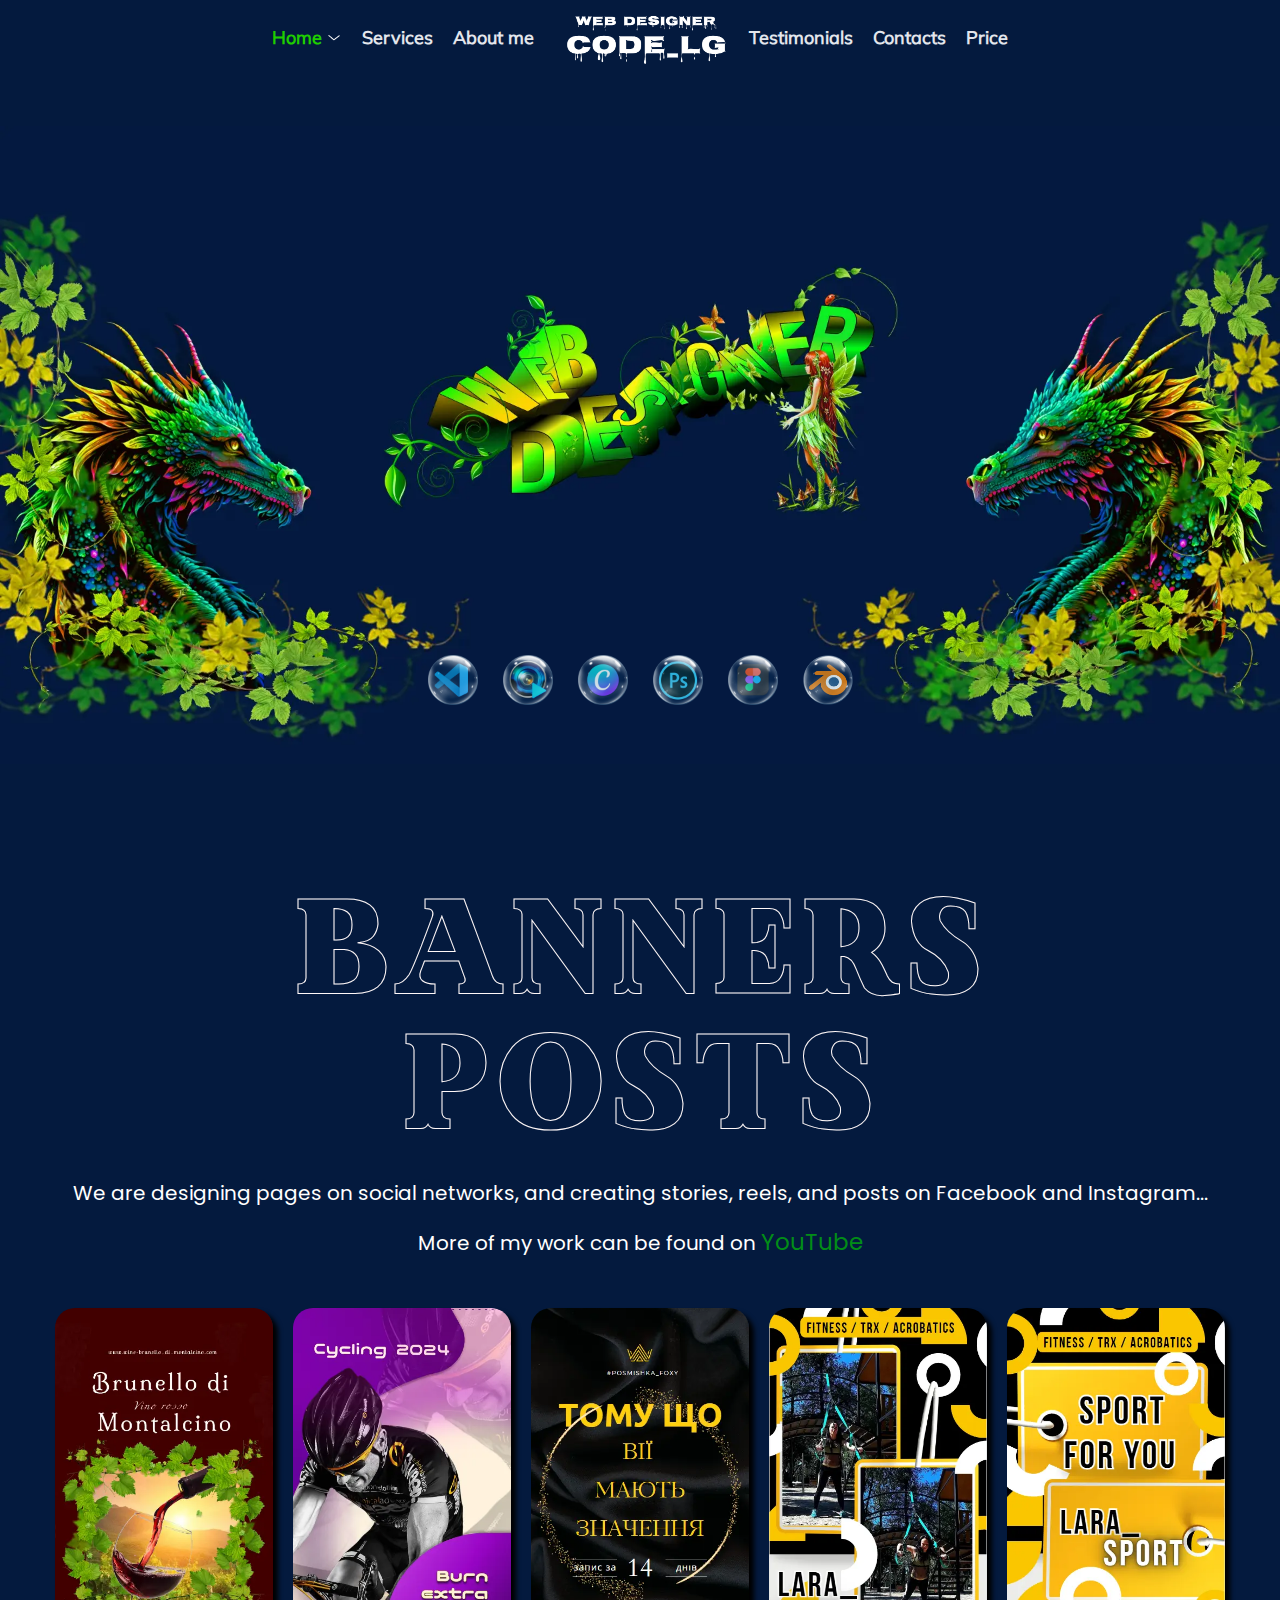
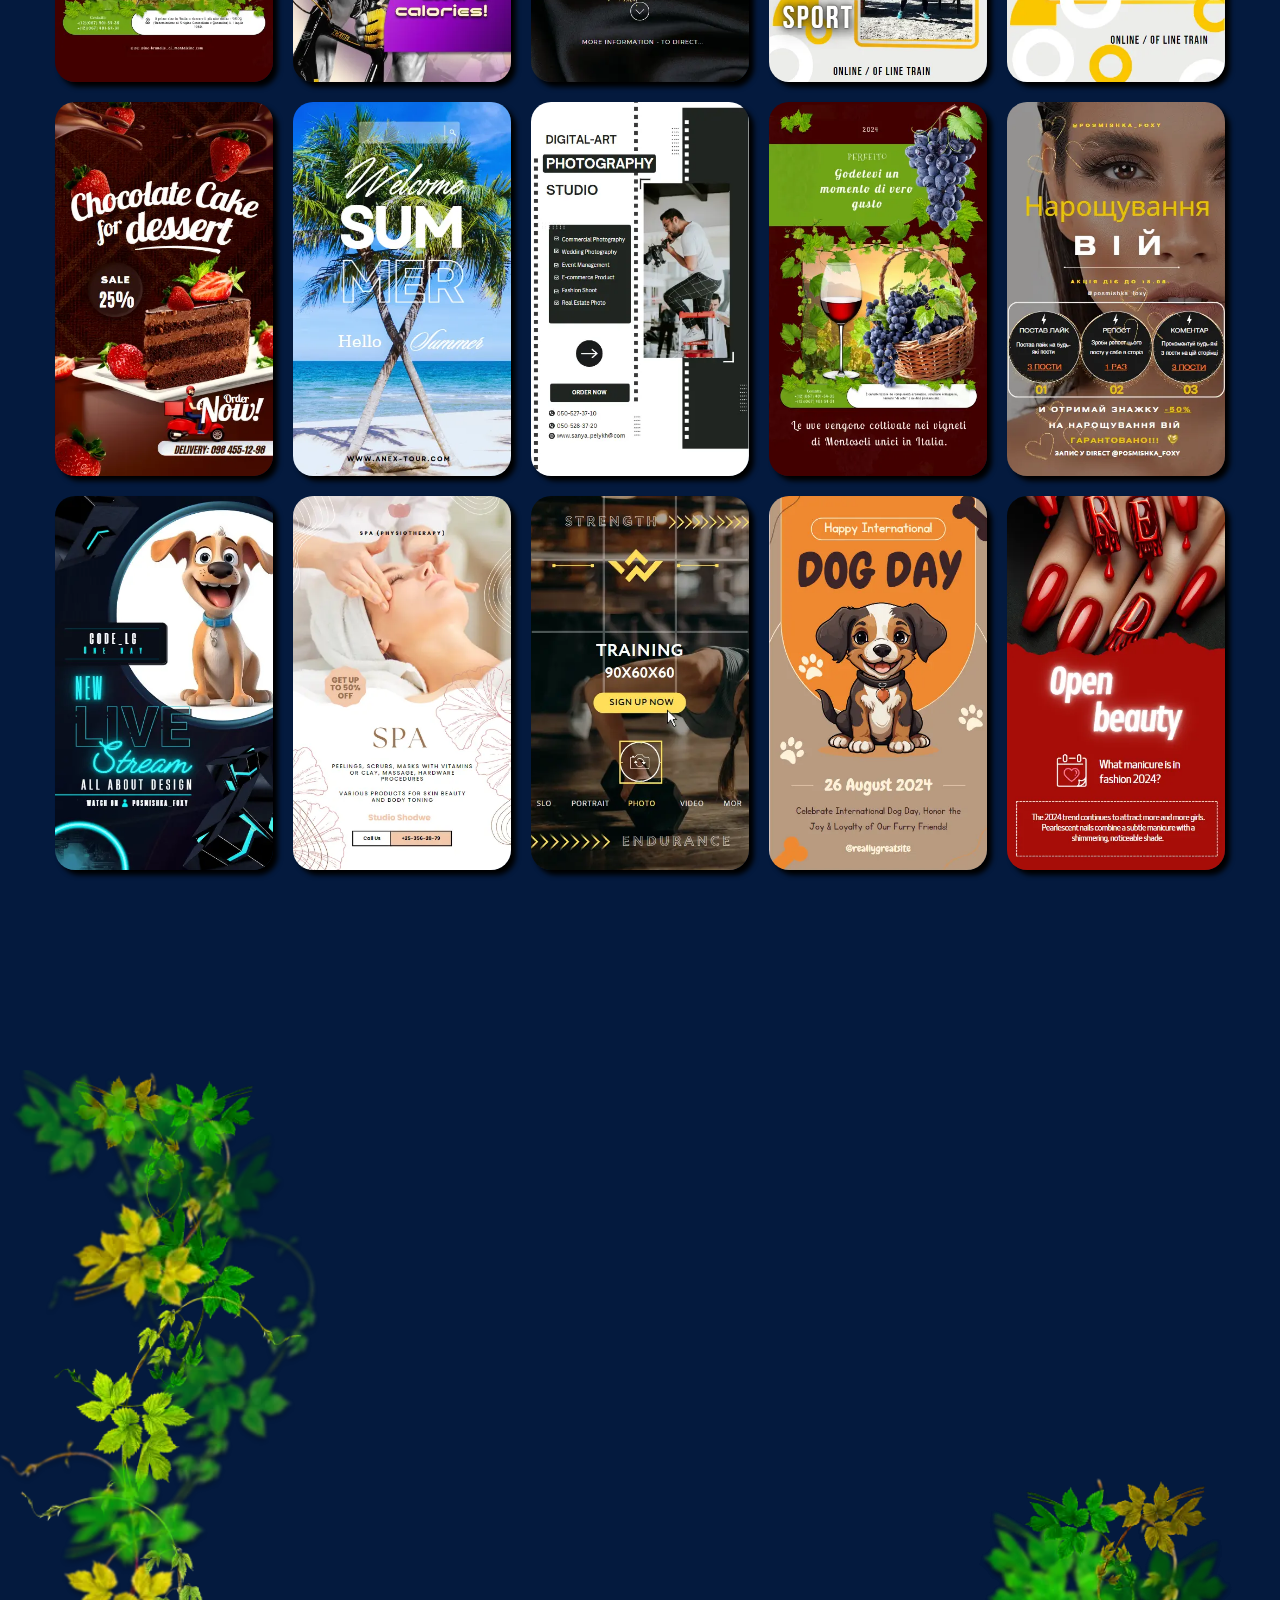
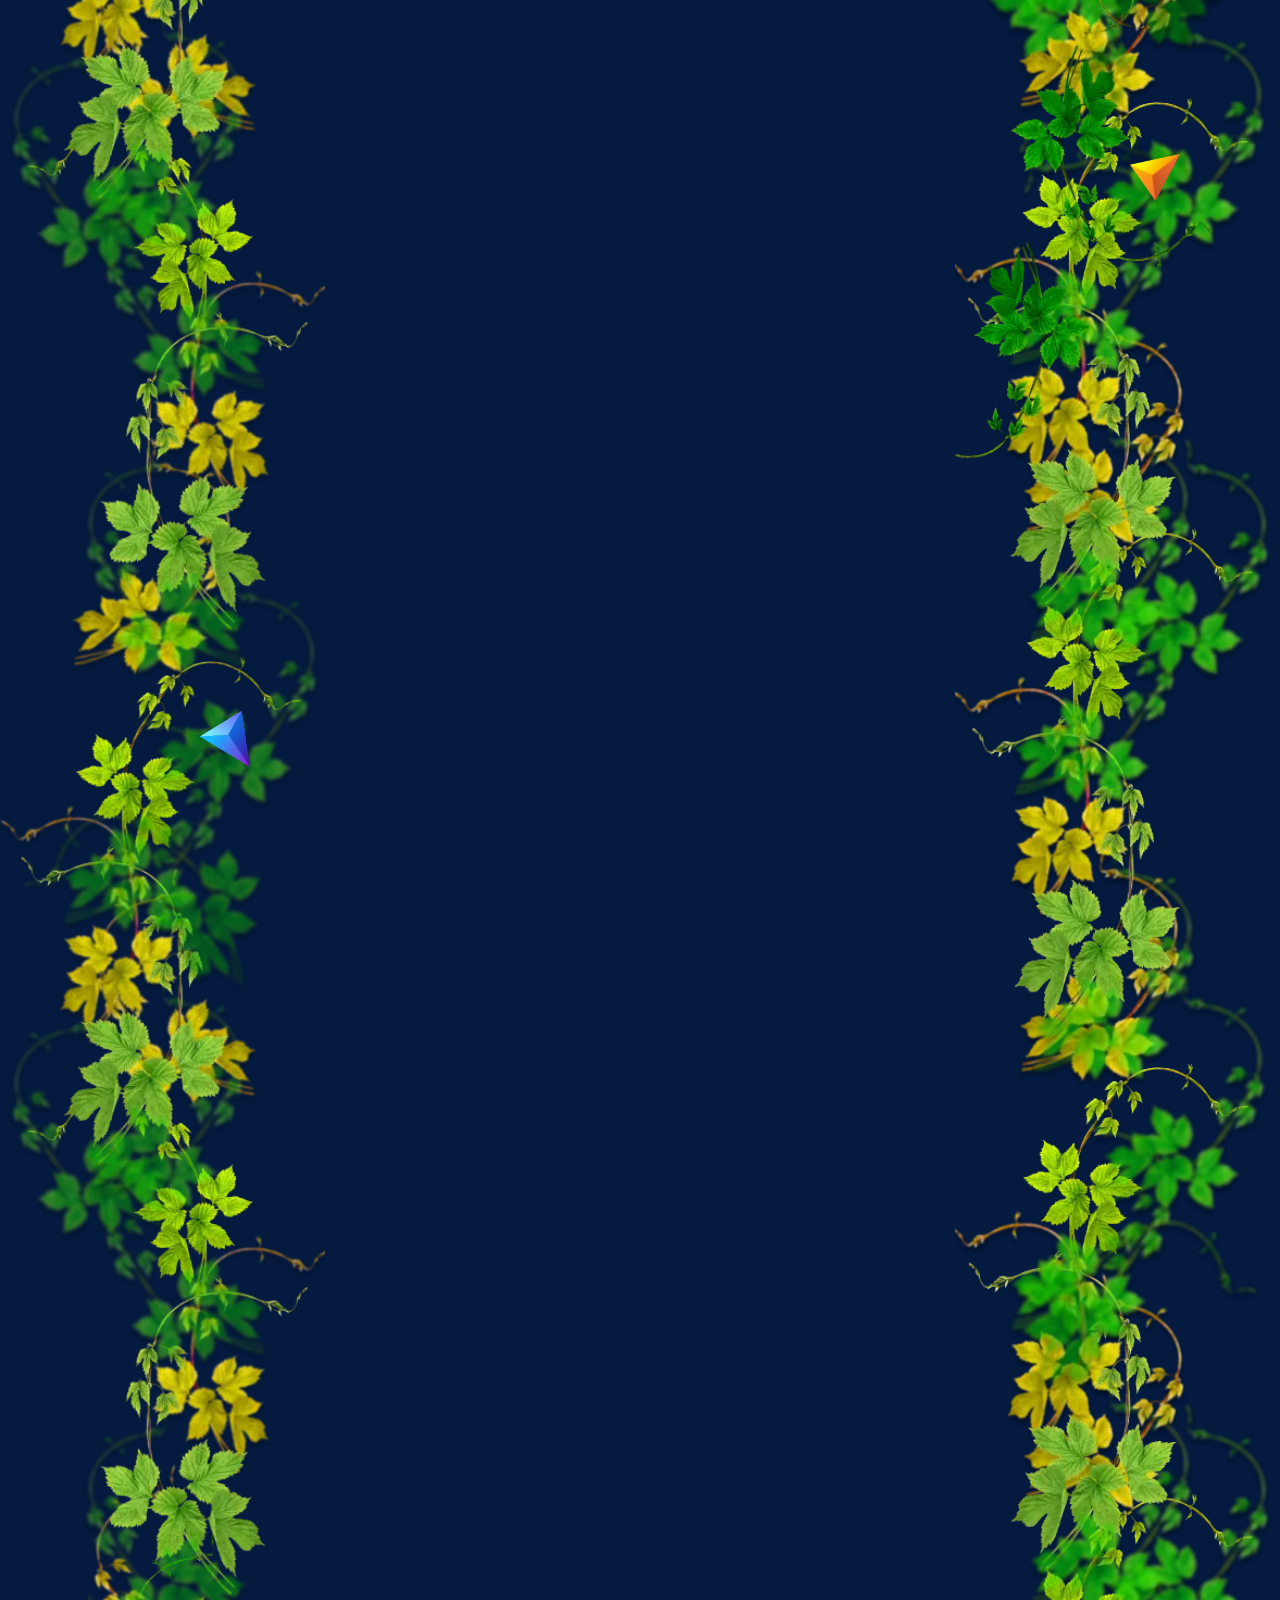
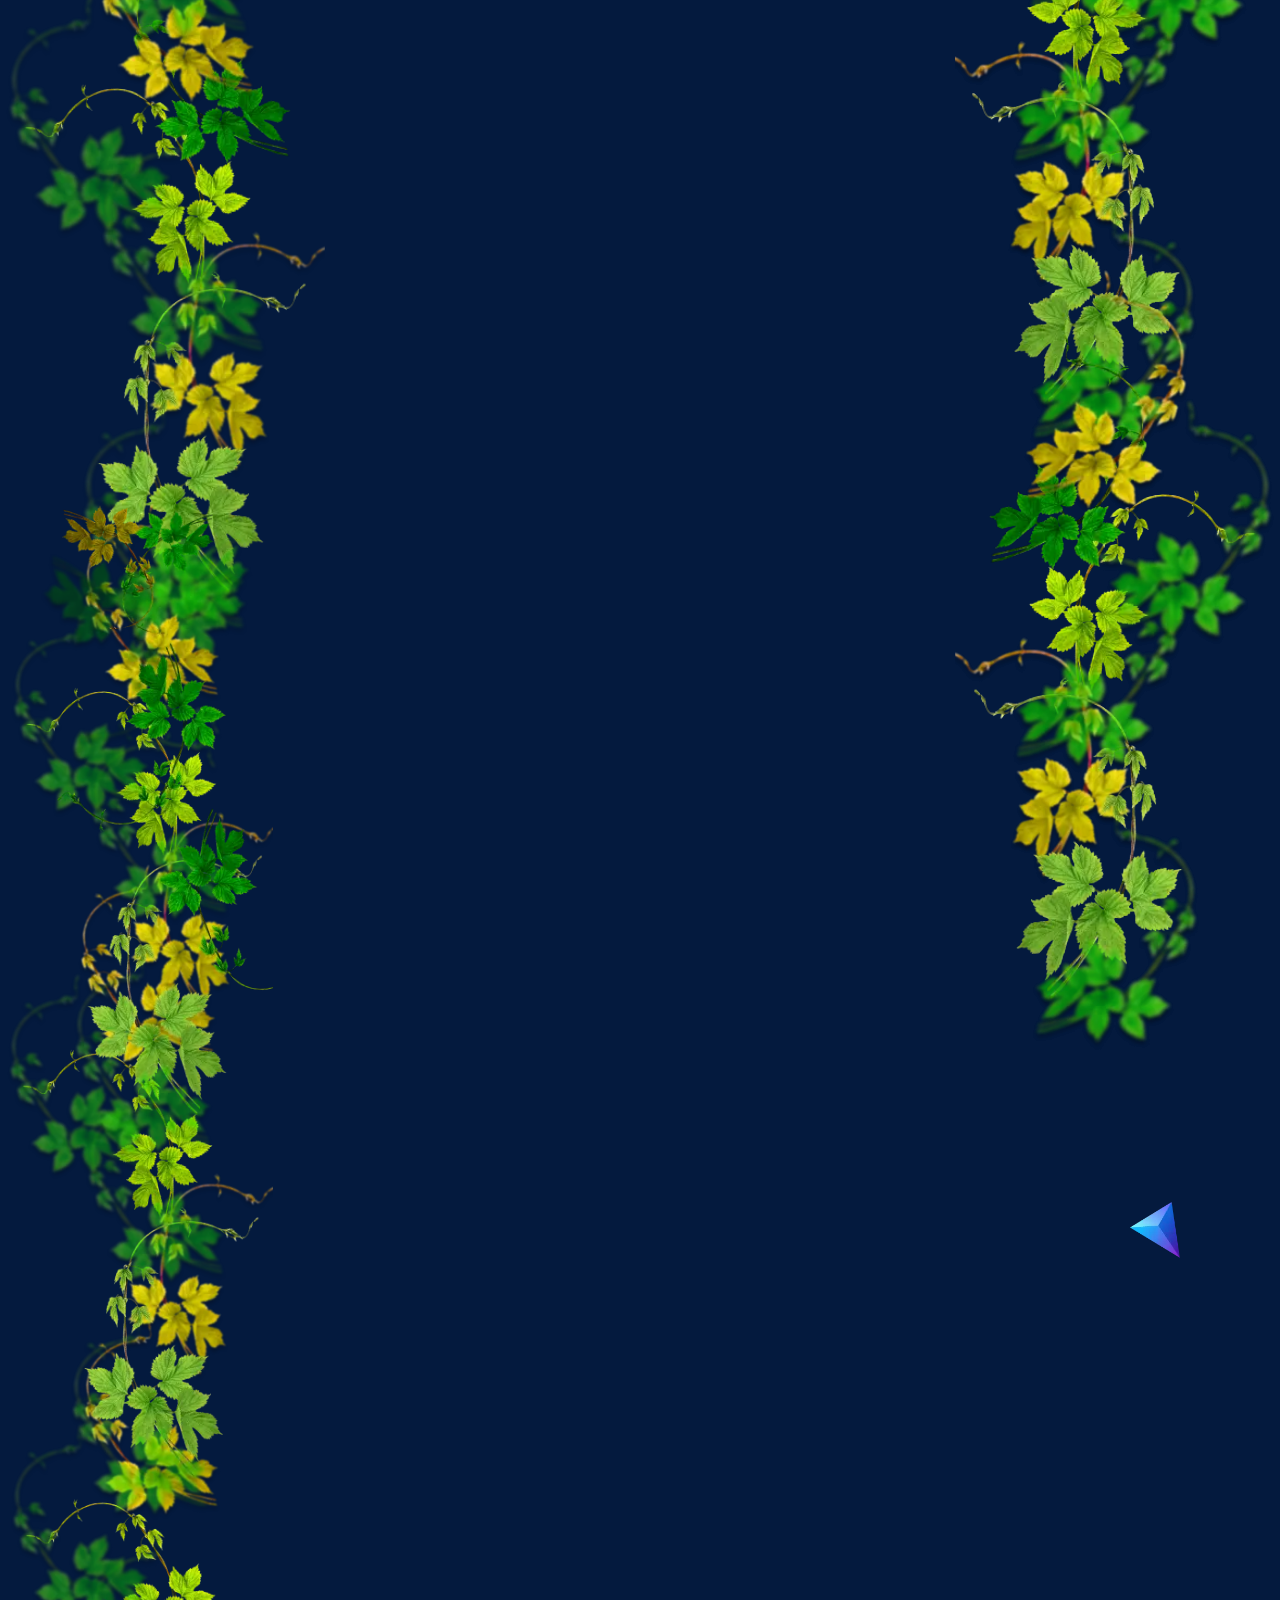
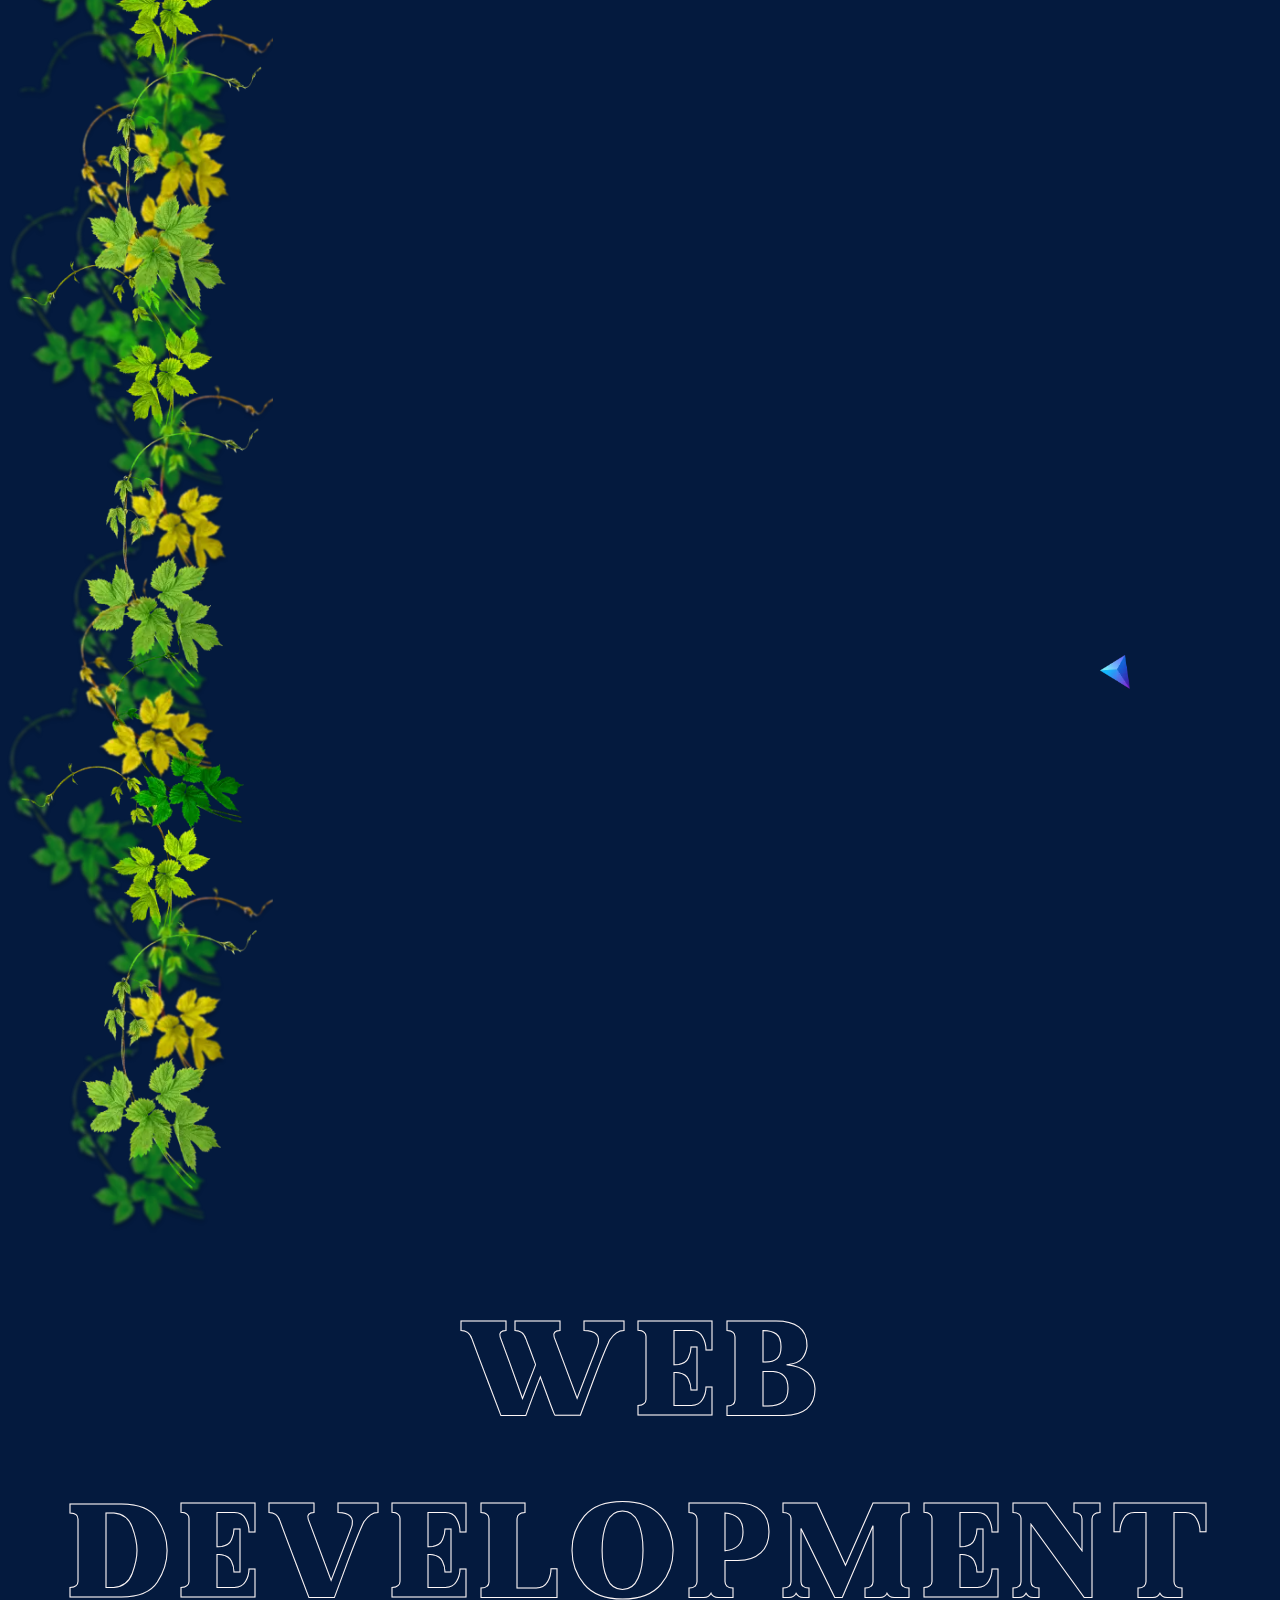
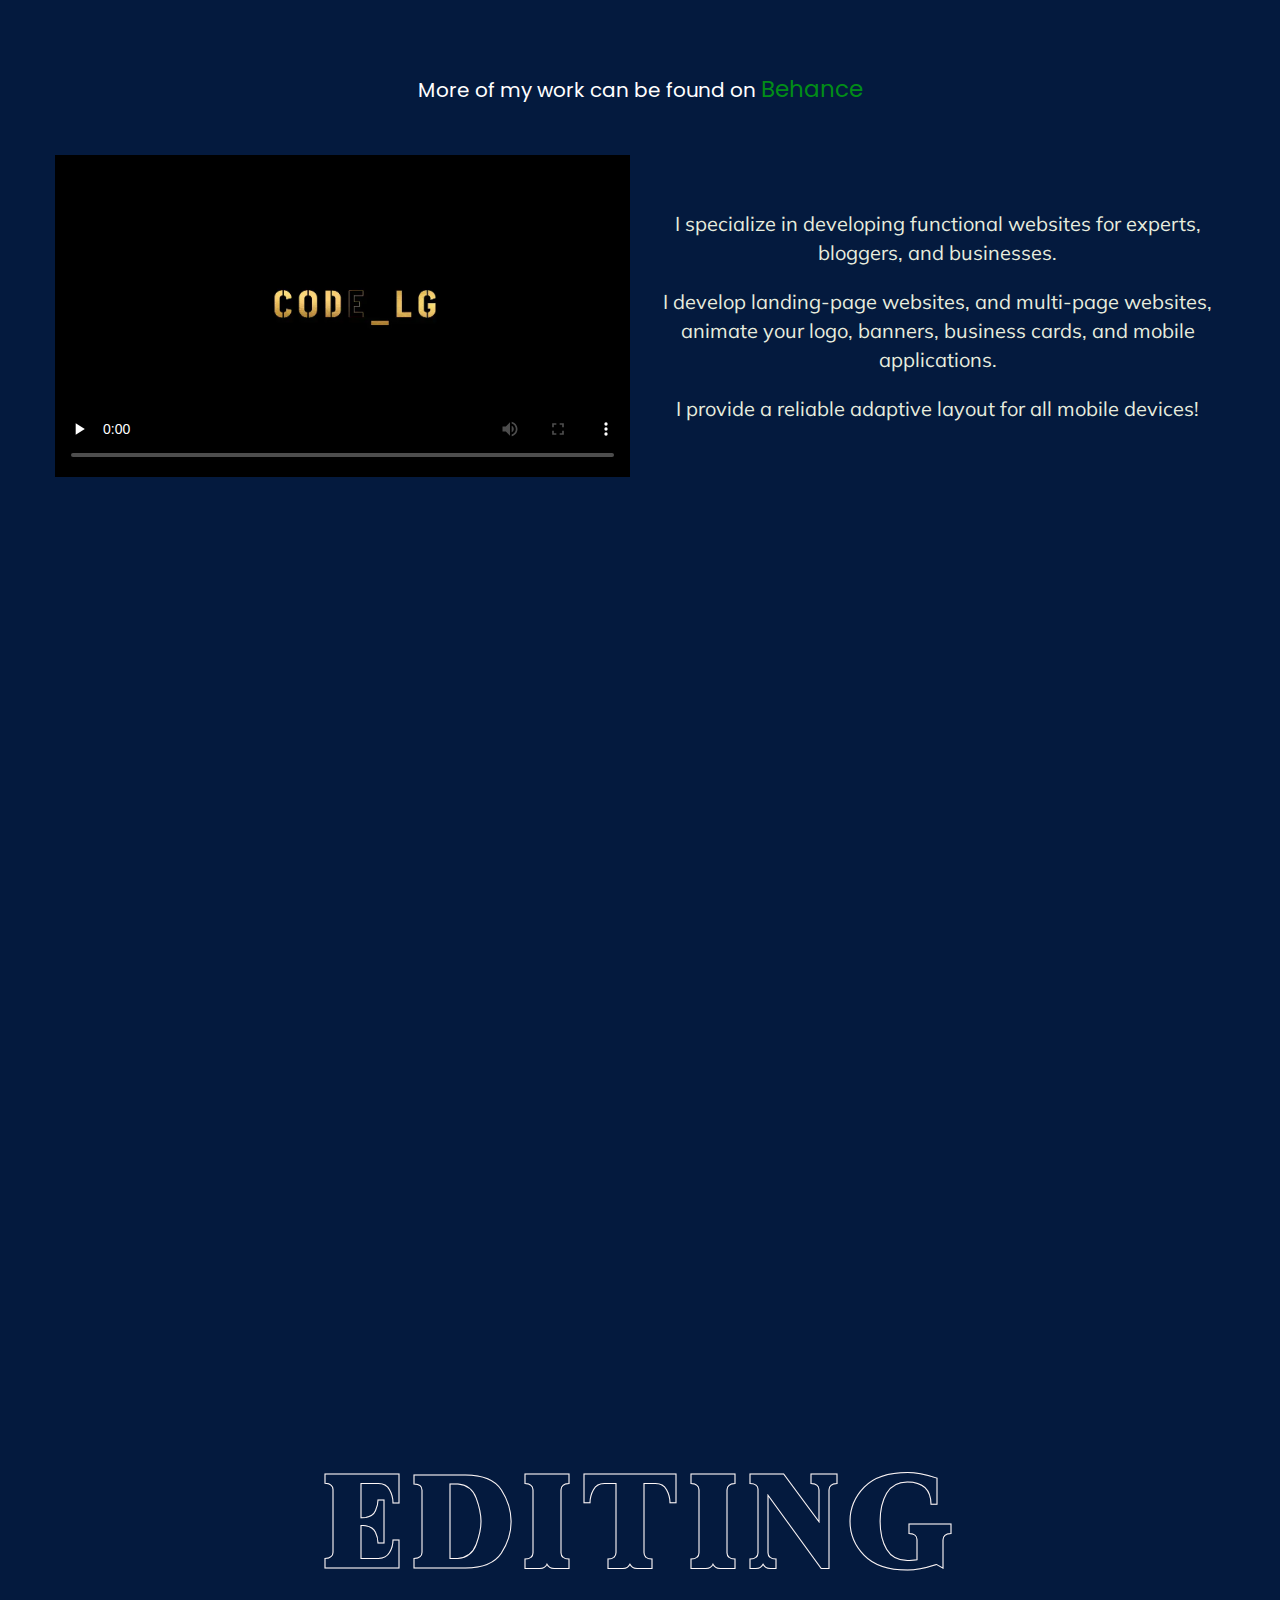
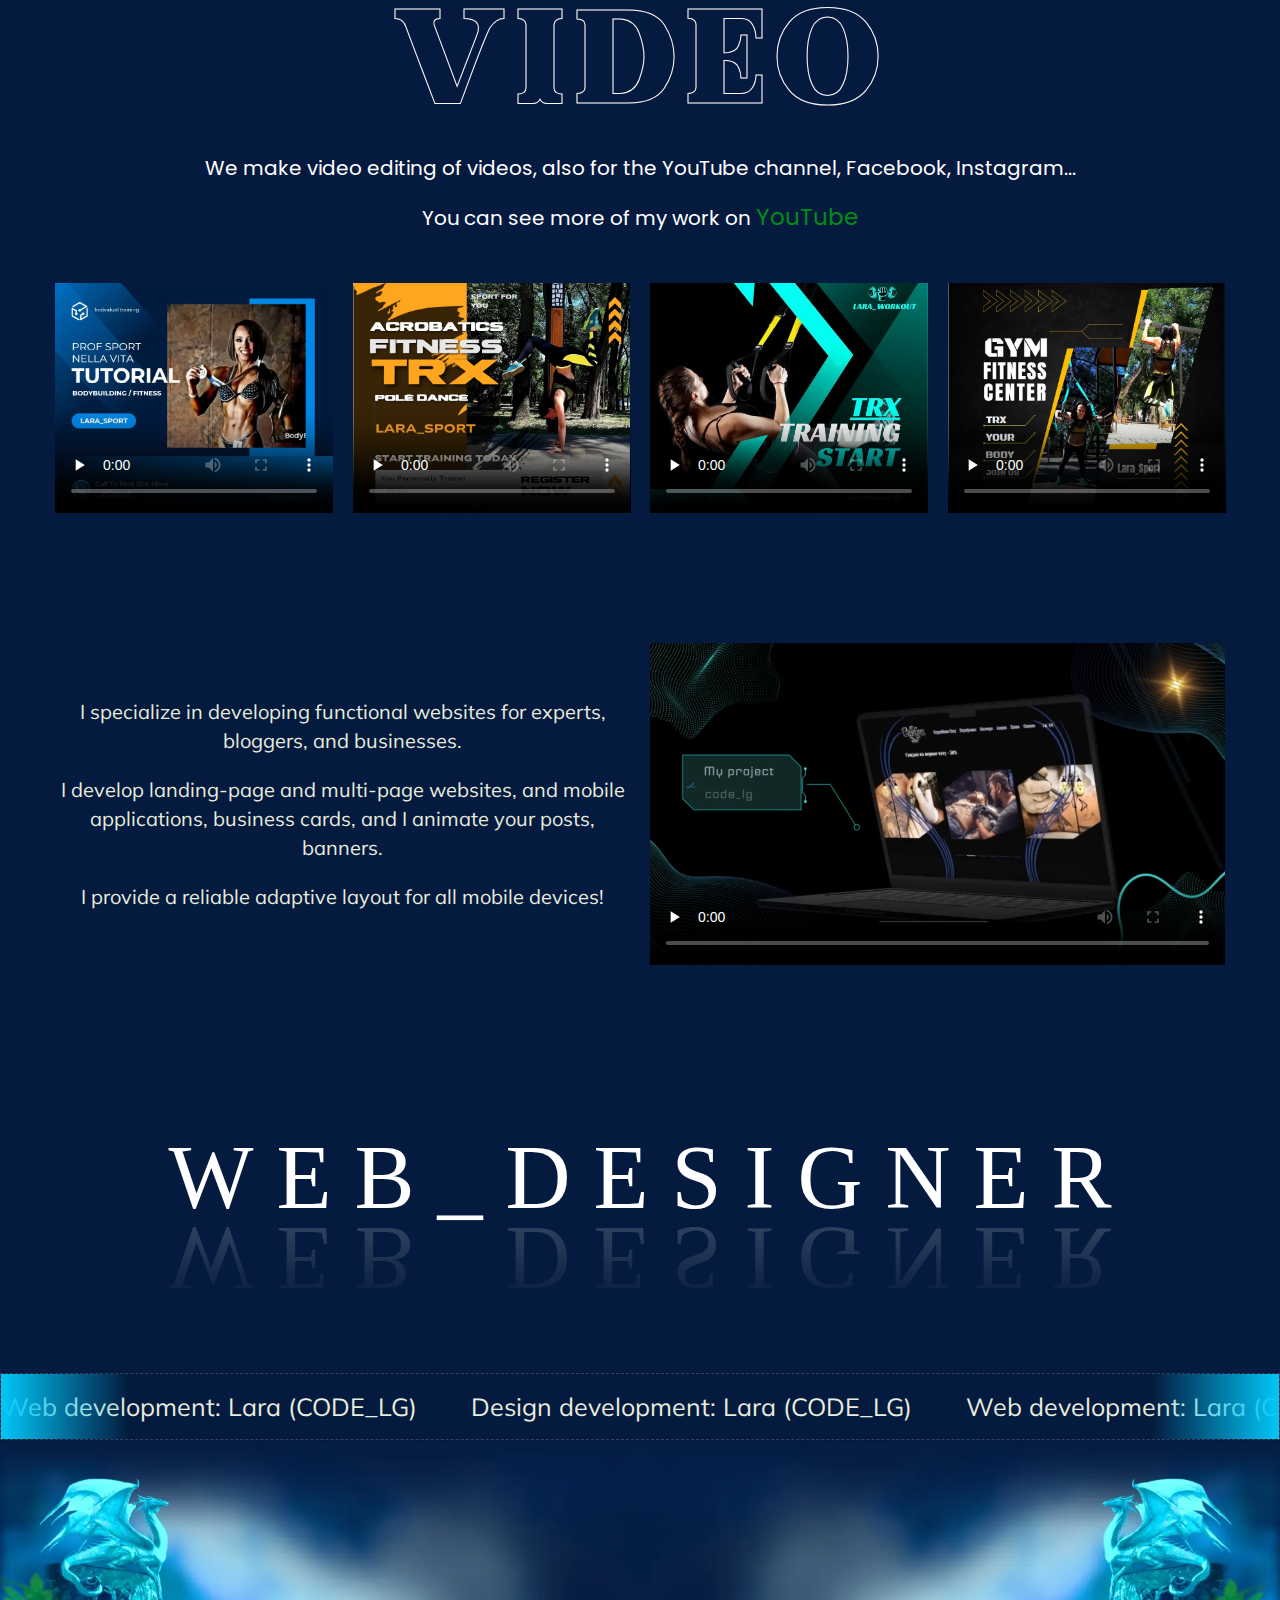
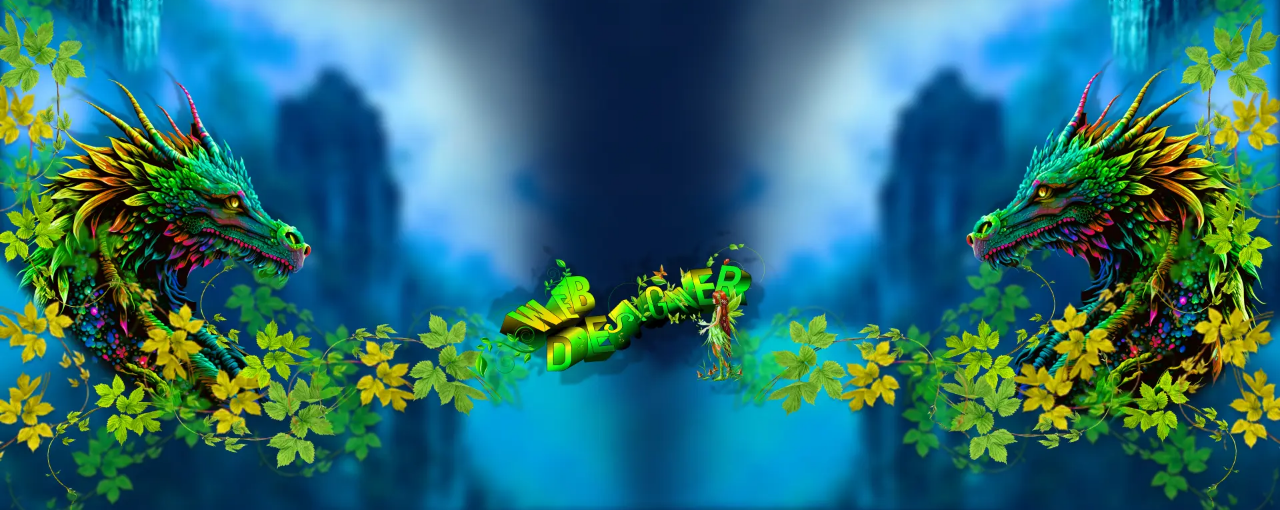
<file: index.html>
<!DOCTYPE html>
<html lang="en">

<head>
	<title>HomePage</title>
	<meta charset="UTF-8">
	<meta name="format-detection" content="telephone=no">
	<!-- <style>body{opacity: 0;}</style> -->
	<link rel="stylesheet" href="css/style.min.css?_v=20241202203234">
	<link rel="shortcut icon" href="favicon.ico">
	<!-- <meta name="robots" content="noindex, nofollow"> -->
	<meta name="viewport" content="width=device-width, initial-scale=1.0">
</head>

<body>
	<div class="wrapper">
		<header class="header _header-scroll _header-show" data-scroll="120" data-scroll-show="200">
			<div class="header__container">
				<div class="header__item"></div>

				<div class="header__menu menu">
					<nav class="menu__body">

						<ul class="menu__list">
							<li class="menu__item menu__item--parent"><a data-goto="#" data-goto-header href="index.html" data-goto-top="-30" class="menu__link  menu__link--vip">Home</a>
								<!-- вкладаємо 2 блок меню -->
								<div class="sub-menu">
									<ul class="sub-menu__list">
										<li class="sub-menu__item">
											<a data-goto=".rills" data-goto-header href="#rillsign" data-goto-top="10" class="sub-menu__link">Banners, Posts</a>
										</li>
										<li class="sub-menu__item">
											<a data-goto=".projects" data-goto-header href="#pr" data-goto-top="10" class="sub-menu__link">My projects (Web)</a>
										</li>
										<li class="sub-menu__item">
											<a data-goto=".graphic" data-goto-header href="#graf" data-goto-top="20" class="sub-menu__link">Graphic Design</a>
										</li>
										<li class="sub-menu__item">
											<a data-goto=".vidos" data-goto-header href="#viddios" data-goto-top="20" class="sub-menu__link">Web development</a>
										</li>
										<li class="sub-menu__item">
											<a data-goto=".post" data-goto-header href="#post" data-goto-top="10" class="sub-menu__link">Editing video</a>
										</li>
									</ul>
								</div>
								<!-- вкладаємо 2 блок меню -->
							</li>
						</ul>

						<ul class="menu__list">
							<li class="menu__item"><a data-goto="#" data-goto-header href="servises.html" data-goto-top="20" class="menu__link">Services</a></li>
						</ul>

						<ul class="menu__list">
							<li class="menu__item"><a data-goto="#" href="about.html" data-goto-top="80" class="menu__link">About me</a></li>
						</ul>

						<div data-da=".header__item,767.98,1" class="header__logo">
							<a data-goto="#" data-goto-header href="index.html" data-goto-top="50" class="header__logo"><img src="img/logo2.webp" alt="Image"></a>
						</div>


						<ul class="menu__list">
							<li class="menu__item"><a data-goto="#" href="testimonials.html" data-goto-top="80" class="menu__link">Testimonials</a></li>
						</ul>

						<ul class="menu__list">
							<li class="menu__item"><a data-goto="#" href="contacts.html" data-goto-top="80" class="menu__link">Contacts</a></li>
						</ul>

						<ul class="menu__list">
							<li class="menu__item"><a data-goto="#" data-goto-header href="pricing.html" data-goto-top="-30" class="menu__link ">Price</a>
							</li>
						</ul>
					</nav>
				</div>
				<button type="button" class="header__icon icon-menu"><span></span></button>
			</div>
		</header>
		<main class="page">
			<section class="hero">
				<div class="hero__background">
					<img src="img/hero.webp" alt="Image">
				</div>
				<div class="hero__container">

					<div class="hero__icons">
						<div class="hero__icon">
							<img src="img/icon_vscode.webp" alt="Image">
						</div>
						<div class="hero__icon">
							<img src="img/icon_vegaspro.webp" alt="Image">
						</div>
						<div class="hero__icon">
							<img src="img/icon_canva.webp" alt="Image">
						</div>
						<div class="hero__icon">
							<img src="img/icon_photoshop.webp" alt="Image">
						</div>
						<div class="hero__icon">
							<img src="img/icon_figma.webp" alt="Image">
						</div>
						<div class="hero__icon">
							<img src="img/icon_Blender.webp" alt="Image">
						</div>
					</div>
				</div>
			</section>



			<section id="rillsign" class="rills">
				<div class="rills__container">
					<div class="projects__up">
						<h2 class="rills__uno-text">banners posts</h2>
						<h2 class="post__sub-text">We are designing pages on social networks, and creating stories, reels, and posts on Facebook and Instagram...</h2>
						<h2 class="post__sub-text">More of my work can be found on <a href="https://www.youtube.com/@larasport654/shorts" target="_blank" class="post__span">YouTube</a></h2>
					</div>

					<div class="rills__cards">
						<div class="rills__card"><!-- card 01 -->
							<div class="rills__image">
								<img src="img/rills17.webp" alt="Image">
							</div>
						</div>

						<div class="rills__card"><!-- card 02 -->
							<div class="rills__image">
								<img src="img/rills02.webp" alt="Image">
							</div>
						</div>

						<div class="rills__card"><!-- card 03 -->
							<div class="rills__image">
								<img src="img/rills03.webp" alt="Image">
							</div>
						</div>

						<div class="rills__card"><!-- card 04 -->
							<div class="rills__image">
								<img src="img/rills04.webp" alt="Image">
							</div>
						</div>

						<div class="rills__card"><!-- card 05 -->
							<div class="rills__image">
								<img src="img/rills05.webp" alt="Image">
							</div>
						</div>

						<div class="rills__card"><!-- card 06 -->
							<div class="rills__image">
								<img src="img/rills11.webp" alt="Image">
							</div>
						</div>

						<div class="rills__card"><!-- card 07 -->
							<div class="rills__image">
								<img src="img/rills16.webp" alt="Image">
							</div>
						</div>

						<div class="rills__card"><!-- card 08 -->
							<div class="rills__image">
								<img src="img/rills08.webp" alt="Image">
							</div>
						</div>

						<div class="rills__card"><!-- card 09 -->
							<div class="rills__image">
								<img src="img/rills09.webp" alt="Image">
							</div>
						</div>


						<div class="rills__card"><!-- card 10 -->
							<div class="rills__image">
								<img src="img/rills01.webp" alt="Image">
							</div>
						</div>

						<div class="rills__card"><!-- card 11 -->
							<div class="rills__image">
								<img src="img/rills18.webp" alt="Image">
							</div>
						</div>

						<div class="rills__card"><!-- card 12 -->
							<div class="rills__image">
								<img src="img/rills14.webp" alt="Image">
							</div>
						</div>

						<div class="rills__card"><!-- card 13 -->
							<div class="rills__image">
								<img src="img/rills13.webp" alt="Image">
							</div>
						</div>


						<div class="rills__card"><!-- card 14 -->
							<div class="rills__image">
								<img src="img/rills12.webp" alt="Image">
							</div>
						</div>

						<div class="rills__card"><!-- card 15 -->
							<div class="rills__image">
								<img src="img/rills15.webp" alt="Image">
							</div>
						</div>
					</div>
				</div>
			</section>


			<section id="pr" class="projects">
				<div data-watch class="projects__rotate"></div>
				<div data-watch class="projects__rotate projects__rotate"></div>
				<div class="projects__container">
					<div class="projects__up">
						<h2 data-watch class="projects__uno-text">My projects</h2>
						<h3 data-watch class="projects__sub-text">More of my work can be seen on the <a href="https://www.behance.net/laraart2" class="projects__span">Behance</a> website for designers!</h3>
						<h3 data-watch class="projects__tree-text">I'm always open to collaboration and new projects!</h3>
					</div>
					<div class="projects__content">
						<div class="projects__body"><!-- 1 -->
							<div data-watch class="projects__item"><!-- card 1 -->
								<div class="projects__foto">
									<img src="img/tourist portf.webp" alt="Image">
								</div>
								<a href="https://www.behance.net/gallery/207177919/Web-Design-Landing-page-Tourists" target="_blank" class="projects__button">
									<div class="project__anim project__anim--3"></div>
									<div class="projects__text">Landing page</div>
									<div class="projects__clik">See more</div>
									<div class="projects__icon  _icon-arrow-bottom"></div>
								</a>
							</div>

							<div data-watch class="projects__item"><!-- card 2 -->
								<div class="projects__foto">
									<img src="img/multi_page_design.webp" alt="Image">
								</div>
								<a href="https://www.behance.net/gallery/200751981/Multi-Page-Caribbian-Treasures" target="_blank" class="projects__button">
									<div class="project__anim project__anim--3"></div>
									<div class="projects__text">Game design</div>
									<div class="projects__clik">See more</div>
									<div class="projects__icon  _icon-arrow-bottom"></div>
								</a>
							</div>

							<div data-watch class="projects__item"><!-- card 3 -->
								<div class="projects__foto">
									<img src="img/show01.webp" alt="Image">
								</div>
								<a href="https://www.behance.net/gallery/205001597/Portfolio-Web-Design-Landing-page" target="_blank" class="projects__button">
									<div class="project__anim project__anim--3"></div>
									<div class="projects__text">Multi page</div>
									<div class="projects__clik">See more</div>
									<div class="projects__icon  _icon-arrow-bottom"></div>
								</a>
							</div>

							<div data-watch class="projects__item"><!-- card 4 -->
								<div class="projects__foto">
									<img src="img/show02.webp" alt="Image">
								</div>
								<a href="https://www.behance.net/gallery/204976515/LANDIN-Page-design-in-Figma" target="_blank" class="projects__button">
									<div class="project__anim project__anim--3"></div>
									<div class="projects__text">Multi page</div>
									<div class="projects__clik">See more</div>
									<div class="projects__icon  _icon-arrow-bottom"></div>
								</a>
							</div>

							<div data-watch class="projects__item"><!-- card 15 -->
								<div class="projects__foto">
									<img src="img/banner_code_lg.webp" alt="Image">
								</div>
								<a href="https://www.behance.net/gallery/211678549/Web-Design-Banners-Posters-Creative-Design" target="_blank" class="projects__button">
									<div class="project__anim project__anim--3"></div>
									<div class="projects__text">Banner</div>
									<div class="projects__clik">See more</div>
									<div class="projects__icon  _icon-arrow-bottom"></div>
								</a>
							</div>

							<div data-watch class="projects__item"><!-- card 6 -->
								<div class="projects__foto">
									<img src="img/show04.webp" alt="Image">
								</div>
								<a href="https://www.behance.net/gallery/191977189/Landing-page-Music-Hall-Guitar" target="_blank" class="projects__button">
									<div class="project__anim project__anim--3"></div>
									<div class="projects__text">Landing page</div>
									<div class="projects__clik">See more</div>
									<div class="projects__icon  _icon-arrow-bottom"></div>
								</a>
							</div>

							<div data-watch class="projects__item"><!-- card 7 -->
								<div class="projects__foto">
									<img src="img/webdesign_code_lg.webp" alt="Image">
								</div>
								<a href="https://www.behance.net/gallery/208717515/Landing-page-Web-design-Figma-design" target="_blank" class="projects__button">
									<div class="project__anim project__anim--3"></div>
									<div class="projects__text">Multi page</div>
									<div class="projects__clik">See more</div>
									<div class="projects__icon  _icon-arrow-bottom"></div>
								</a>
							</div>

							<div data-watch class="projects__item"><!-- card 8 -->
								<div class="projects__foto">
									<img src="img/LAMP_landing.webp" alt="Image">
								</div>
								<a href="https://www.behance.net/gallery/207452191/Landing-page-Web-design-Figma-design?" target="_blank" class="projects__button">
									<div class="project__anim project__anim--3"></div>
									<div class="projects__text">Landing page</div>
									<div class="projects__clik">See more</div>
									<div class="projects__icon  _icon-arrow-bottom"></div>
								</a>
							</div>

							<div data-watch class="projects__item"><!-- card 9 -->
								<div class="projects__foto">
									<img src="img/show05.webp" alt="Image">
								</div>
								<a href="https://www.behance.net/gallery/205957605/Banners-Poster-design-in-Figma" target="_blank" class="projects__button">
									<div class="project__anim project__anim--3"></div>
									<div class="projects__text">Banner</div>
									<div class="projects__clik">See more</div>
									<div class="projects__icon  _icon-arrow-bottom"></div>
								</a>
							</div>

							<div data-watch class="projects__item"><!-- card 10 -->
								<div class="projects__foto">
									<img src="img/show06.webp" alt="Image">
								</div>
								<a href="https://www.behance.net/gallery/205939371/Poster-Design-Banners" target="_blank" class="projects__button">
									<div class="project__anim project__anim--3"></div>
									<div class="projects__text">Banner</div>
									<div class="projects__clik">See more</div>
									<div class="projects__icon  _icon-arrow-bottom"></div>
								</a>
							</div>

							<div data-watch class="projects__item"><!-- card 11 -->
								<div class="projects__foto">
									<img src="img/show.webp" alt="Image">
								</div>
								<a href="https://www.behance.net/gallery/192118787/Web-design-Game-design-Web-developer" target="_blank" class="projects__button">
									<div class="project__anim project__anim--3"></div>
									<div class="projects__text">Game design</div>
									<div class="projects__clik">See more</div>
									<div class="projects__icon  _icon-arrow-bottom"></div>
								</a>
							</div>

							<div data-watch class=projects__item><!-- card 12 -->
								<div class="projects__foto">
									<img src="img/show07.webp" alt="Image">
								</div>
								<a href="https://www.behance.net/gallery/200739083/Landing-Page-IZOMAKERS" target="_blank" class="projects__button">
									<div class="project__anim project__anim--3"></div>
									<div class="projects__text">Landing page</div>
									<div class="projects__clik">See more</div>
									<div class="projects__icon  _icon-arrow-bottom"></div>
								</a>
							</div>

							<div data-watch class="projects__item"><!-- card 13 -->
								<div class="projects__foto">
									<img src="img/show10.webp" alt="Image">
								</div>
								<a href="https://www.behance.net/gallery/200721007/Multi-page-website-with-animation-MIAMI" target="_blank" class="projects__button">
									<div class="project__anim project__anim--3"></div>
									<div class="projects__text">Multi page</div>
									<div class="projects__clik">See more</div>
									<div class="projects__icon  _icon-arrow-bottom"></div>
								</a>
							</div>

							<div data-watch class=projects__item><!-- card 14 -->
								<div class="projects__foto">
									<img src="img/banner_poster_code_lg.webp" alt="Image">
								</div>
								<a href="https://www.behance.net/gallery/211806387/Social-Networks-Banners-Posters-Web-Design" target="_blank" class="projects__button">
									<div class="project__anim project__anim--3"></div>
									<div class="projects__text">Banner</div>
									<div class="projects__clik">See more</div>
									<div class="projects__icon  _icon-arrow-bottom"></div>
								</a>
							</div>

							<div data-watch class="projects__item"><!-- card 5 -->
								<div class="projects__foto">
									<img src="img/poster_design_code_lg.webp" alt="Image">
								</div>
								<a href="https://www.behance.net/gallery/208514407/Landing-page-Creative-Design-Poster-Banner" target="_blank" class="projects__button">
									<div class="project__anim project__anim--3"></div>
									<div class="projects__text">Landing page</div>
									<div class="projects__clik">See more</div>
									<div class="projects__icon  _icon-arrow-bottom"></div>
								</a>
							</div>

							<div data-watch class="projects__item"><!-- card 16 -->
								<div class="projects__foto">
									<img src="img/DINO_portf.webp" alt="Image">
								</div>
								<a href="https://www.behance.net/gallery/207392987/Animation-for-you-product-cards-Figma-design" target="_blank" class="projects__button">
									<div class="project__anim project__anim--3"></div>
									<div class="projects__text">Anime design</div>
									<div class="projects__clik">See more</div>
									<div class="projects__icon  _icon-arrow-bottom"></div>
								</a>
							</div>
						</div>
					</div>
				</div>
			</section>



			<section id="graf" class="graphic">
				<div class="graphic__rotate"></div>
				<div class="graphic__container">
					<div class="graphic__up">
						<h2 data-watch class="graphic__uno-text graphic__uno-text--2">Graphic Design</h2>
						<h3 data-watch class="graphic__sub-text">More of my work can be seen on the <a href="https://www.behance.net/laraart2" target="_blank" class="projects__span">Behance</a> website for designers!</h3>
						<h3 data-watch class="graphic__tree-text">I'm always open to collaboration and new projects!</h3>
					</div>
					<div class="graphic__body">
						<div data-watch class="graphic__item"><!-- card 1 -->
							<div class="graphic__foto">
								<img src="img/graphik01.webp" alt="Image">
							</div>
							<div class="contacts__qube contacts__qube--2"></div>
						</div>

						<div data-watch class="graphic__item"><!-- card 2 -->
							<div class="graphic__foto">
								<img src="img/graphik02.webp" alt="Image">
							</div>
							<div class="contacts__qube contacts__qube--2"></div>
						</div>


						<div data-watch class="graphic__item"><!-- card 3 -->
							<div class="graphic__foto">
								<img src="img/loggo2.webp" alt="Image">
							</div>
							<div class="contacts__qube contacts__qube--2"></div>
						</div>


						<div data-watch class="graphic__item"><!-- card 4 -->
							<div class="graphic__foto">
								<img src="img/cup2.webp" alt="Image">
							</div>
							<div class="contacts__qube contacts__qube--2"></div>
						</div>


						<div data-watch class="graphic__item"><!-- card 5 -->
							<div class="graphic__foto">
								<img src="img/груша.webp" alt="Image">
							</div>
							<div class="contacts__qube contacts__qube--2"></div>
						</div>


						<div data-watch class="graphic__item"><!-- card 6 -->
							<div class="graphic__foto">
								<img src="img/apple.webp" alt="Image">
							</div>
							<div class="contacts__qube contacts__qube--2"></div>
						</div>


						<div data-watch class="graphic__item"><!-- card 7 -->
							<div class="graphic__foto">
								<img src="img/group.webp" alt="Image">
							</div>
							<div class="contacts__qube contacts__qube--2"></div>
						</div>


						<div data-watch class="graphic__item"><!-- card 8 -->
							<div class="graphic__foto">
								<img src="img/peperony3.webp" alt="Image">
							</div>
							<div class="contacts__qube contacts__qube--2"></div>
						</div>

						<div data-watch class="graphic__item"><!-- card 9 -->
							<div class="graphic__foto">
								<img src="img/graphic_design_code_lg.webp" alt="Image">
							</div>
							<div class="contacts__qube contacts__qube--2"></div>
						</div>

						<div data-watch class="graphic__item"><!-- card 10 -->
							<div class="graphic__foto">
								<img src="img/game_design02_code_lg.webp" alt="Image">
							</div>
							<div class="contacts__qube contacts__qube--2"></div>
						</div>


						<div data-watch class="graphic__item"><!-- card 11 -->
							<div class="graphic__foto">
								<img src="img/game_design03_code_lg.webp" alt="Image">
							</div>
							<div class="contacts__qube contacts__qube--2"></div>
						</div>

						<div data-watch class="graphic__item"><!-- card 12 -->
							<div class="graphic__foto">
								<img src="img/game_design04_code_lg.webp" alt="Image">
							</div>
							<div class="contacts__qube contacts__qube--2"></div>
						</div>
					</div>
				</div>
			</section>



			<section id="viddios" class="vidos">
				<div class="vidos__container">
					<div class="vidos__up">
						<h2 class="vidos__uno-text vidos__uno-text--2">Web Development</h2>
						<h3 class="vidos__sub-text">More of my work can be found on <a href="https://www.behance.net/laraart2" target="_blank" class="projects__span">Behance</a>
						</h3>
					</div>

					<div class="vidos__cards">
						<div data-watch class="video__card"><!-- card 1 -->
							<video preload="none" poster="img/vidos02.webp" controls class="video__item">
								<source src="img/logo_v_mp4(webm).webm" type="video/webm">
								<source src="img/logo_v_mp4.mp4" type="video/mp4">
							</video>
						</div>

						<div data-watch class="vidos__text">
							<p>I specialize in developing functional websites for experts, bloggers, and businesses.</p>
							<p>I develop landing-page websites, and multi-page websites, animate your logo, banners,
								business cards, and mobile applications.
							</p>
							<p>I provide a reliable adaptive layout for all mobile devices!</p>
						</div>
					</div>
				</div>
			</section>



			<section class="present">
				<div class="present__container">

					<div class="present__items">

						<div class="present__item"><!-- video 01 -->
							<iframe src="https://www.youtube.com/embed/ClS5ryQ47ws?si=lNaWGBxCxYofJwWb" title="YouTube video player" frameborder="0" allow="accelerometer; autoplay; clipboard-write; encrypted-media; gyroscope; picture-in-picture; web-share" referrerpolicy="strict-origin-when-cross-origin" allowfullscreen>
							</iframe>
						</div>


						<div class="present__item"><!-- video 02 -->
							<iframe src="https://www.youtube.com/embed/3rWo_6Zm2ns?si=ZUlVcooxP1KCIQ5-" title="YouTube video player" frameborder="0" allow="accelerometer; autoplay; clipboard-write; encrypted-media; gyroscope; picture-in-picture; web-share" referrerpolicy="strict-origin-when-cross-origin" allowfullscreen></iframe>
						</div>


						<div class="present__item"><!-- video 03 -->
							<iframe src="https://www.youtube.com/embed/Cg63rHpXuAM?si=GGFrIDgQi9taJ30R" title="YouTube video player" frameborder="0" allow="accelerometer; autoplay; clipboard-write; encrypted-media; 
										gyroscope; picture-in-picture; web-share" referrerpolicy="strict-origin-when-cross-origin" allowfullscreen>
							</iframe>
						</div>


						<div class="present__item"><!-- video 04 -->
							<iframe src="https://www.youtube.com/embed/ibmT6A9wD-g?si=seyzeOogAnE2srnT" title="YouTube video player" frameborder="0" allow="accelerometer; autoplay; clipboard-write; encrypted-media; gyroscope; picture-in-picture; web-share" referrerpolicy="strict-origin-when-cross-origin" allowfullscreen>
							</iframe>
						</div>


						<div class="present__item"><!-- video 05 -->
							<iframe src="https://www.youtube.com/embed/8BiqXZ4NJgw?si=SjY2vhwaUVBLCU1H" title="YouTube video player" frameborder="0" allow="accelerometer; autoplay; clipboard-write; encrypted-media; gyroscope; picture-in-picture; web-share" referrerpolicy="strict-origin-when-cross-origin" allowfullscreen>
							</iframe>
						</div>


						<div class="present__item"><!-- video 06 -->
							<iframe src="https://www.youtube.com/embed/F-X6eEEpmK0?si=VrWDE8-G-uM2LHg1" title="YouTube video player" frameborder="0" allow="accelerometer; autoplay; clipboard-write; encrypted-media; gyroscope; picture-in-picture; web-share" referrerpolicy="strict-origin-when-cross-origin" allowfullscreen>
							</iframe>
						</div>


						<div class="present__item"><!-- video 07 -->
							<iframe src="https://www.youtube.com/embed/GL32FTROIME?si=opsCnknR55GhrWXr" title="YouTube video player" frameborder="0" allow="accelerometer; autoplay; clipboard-write; encrypted-media; gyroscope; picture-in-picture; web-share" referrerpolicy="strict-origin-when-cross-origin" allowfullscreen>
							</iframe>
						</div>


						<div class="present__item"><!-- video 08 -->
							<iframe src="https://www.youtube.com/embed/COmkqDb9eMY?si=Pi_qFPCe9MaSaWT_" title="YouTube video player" frameborder="0" allow="accelerometer; autoplay; clipboard-write; encrypted-media; gyroscope; picture-in-picture; web-share" referrerpolicy="strict-origin-when-cross-origin" allowfullscreen>
							</iframe>
						</div>


						<div class="present__item"><!-- video 09 -->
							<iframe src="https://www.youtube.com/embed/A-BfGtpFU2o?si=w6sPAIkVgOh-CoEU" title="YouTube video player" frameborder="0" allow="accelerometer; autoplay; clipboard-write; encrypted-media; gyroscope; picture-in-picture; web-share" referrerpolicy="strict-origin-when-cross-origin" allowfullscreen>
							</iframe>
						</div>
					</div>

				</div>
			</section>



			<section id="post" class="post">
				<div class="projects__container">
					<div class="projects__up">
						<h2 class="post__uno-text">Editing video</h2>
						<h2 class="post__sub-text">We make video editing of videos, also for the YouTube channel, Facebook, Instagram...</h2>
						<h2 class="post__sub-text">You can see more of my work on <a href="https://www.youtube.com/@larasport654/shorts" target="_blank" class="post__span">YouTube</a></h2>
					</div>

					<div class="post__cards">
						<div data-watch class="post__card"><!-- card 1 -->
							<video preload="none" poster="img/champion_fb.webp" controls class="video__item">
								<source src="img/champion_fb.webm" type="video/webm">
								<source src="img/champion_fb.mp4" type="video/mp4">
							</video>
						</div>


						<div data-watch class="post__card"><!-- card 2 -->
							<video preload="none" poster="img/flex.webp" controls class="video__item">
								<source src="img/flex_fb.webm" type="video/webm">
								<source src="img/flex_fb.mp4" type="video/mp4">
							</video>
						</div>


						<div data-watch class="post__card"><!-- card 3 -->
							<video preload="none" poster="img/poledance_foto.webp" controls class="video__item">
								<source src="img/poledance_fb.webm" type="video/webm">
								<source src="img/poledance.mp4" type="video/mp4">
							</video>
						</div>


						<div data-watch class="post__card"><!-- card 4 -->
							<video preload="none" poster="img/trx.webp" controls class="video__item">
								<source src="img/trx_fb.webm" type="video/webm">
								<source src="img/trx_fb.mp4" type="video/mp4">
							</video>
						</div>
					</div>
				</div>
			</section>


			<section id="viddios" class="vidos">
				<div class="vidos__container">

					<div class="vidos__cards">
						<div data-watch class="vidos__text">
							<p>I specialize in developing functional websites for experts, bloggers, and businesses.</p>
							<p>I develop landing-page and multi-page websites, and mobile applications, business cards,
								and I animate your posts, banners.
							</p>
							<p>I provide a reliable adaptive layout for all mobile devices!</p>
						</div>

						<div data-watch class="video__card"><!-- card 1 -->
							<video preload="none" poster="img/video_editor_anime.webp" controls class="video__item">
								<source src="img/video_editor_anime_conv.webm" type="video/webm">
								<source src="img/video_editor_anime.mp4" type="video/mp4">
							</video>
						</div>
					</div>
				</div>
			</section>



			<section id="exp" class="exp">
				<div class="exp__container">
					<div class="waviy">
						<span style="--i:1">W</span>
						<span style="--i:2">E</span>
						<span style="--i:3">B</span>
						<span style="--i:4">_</span>
						<span style="--i:5">D</span>
						<span style="--i:6">E</span>
						<span style="--i:7">S</span>
						<span style="--i:8">I</span>
						<span style="--i:9">G</span>
						<span style="--i:10">N</span>
						<span style="--i:11">E</span>
						<span style="--i:12">R</span>
					</div>
				</div>
			</section>


			<section class="line-box">
				<div class="line-content">
					<div class="line-text">Web development: Lara (CODE_LG)</div>
					<div class="line-text">Design development: Lara (CODE_LG)</div>
					<div class="line-text">Web development: Lara (CODE_LG)</div>
					<div class="line-text">Design development: Lara (CODE_LG)</div>
					<div class="line-text">Web development: Lara (CODE_LG)</div>
					<div class="line-text">Design development: Lara (CODE_LG)</div>
					<div class="line-text">Web development: Lara (CODE_LG)</div>
					<div class="line-text">Design development: Lara (CODE_LG)</div>
					<div class="line-text">Web development: Lara (CODE_LG)</div>
					<div class="line-text">Design development: Lara (CODE_LG)</div>
					<div class="line-text">Web development: Lara (CODE_LG)</div>
					<div class="line-text">Design development: Lara (CODE_LG)</div>
					<div class="line-text">Web development: Lara (CODE_LG)</div>
					<div class="line-text">Design development: Lara (CODE_LG)</div>
					<div class="line-text">Web development: Lara (CODE_LG)</div>
					<div class="line-text">Design development: Lara (CODE_LG)</div>
					<div class="line-text">Web development: Lara (CODE_LG)</div>
					<div class="line-text">Design development: Lara (CODE_LG)</div>
					<div class="line-text">Web development: Lara (CODE_LG)</div>
					<div class="line-text">Design development: Lara (CODE_LG)</div>
					<div class="line-text">Web development: Lara (CODE_LG)</div>
				</div>
			</section>

		</main>
		<footer class="footer">
			<div class="footer__background">
				<img src="img/footer.webp" alt="Image">
			</div>

			<div class="footer__container">
				<h3 data-watch class="footer__title">See you at the project!</h3>
				<h3 data-watch class="footer__sub-title">Creative studio - CODE_LG</h3>
			</div>
		</footer>
	</div>
	<!-- Документація: https://template.fls.guru/template-docs/modul-preloader.html -->
	<div id="fls-preloader">
		<!-- Скріпт прелоадера -->
		<script>
			function preloader() {
				const preloaderImages = document.querySelector('[data-preloader]') ? document.querySelectorAll('[data-preloader] img') : document.querySelectorAll('img');
				const preloaderContainer = document.querySelector('#fls-preloader');
				if (preloaderImages.length) {
					const preloaderStyleTemplate = `
				<style>
					* {
						padding: 0px;
						margin: 0px;
						border: 0px;
						box-sizing: border-box;
					}
					/* Головний блок */
					.fls-preloader{
						pointer-events: none;
						z-index: -1;
						position: fixed;
						width: 100%;
						height: 100%;
						top: 0;
						left: 0;
						display: flex;
						justify-content:center;
						align-items: center;
					}
					/* Блок з елементами */
					.fls-preloader__body{
						padding: 0.93rem;
						max-width: 31.25rem;
						display: flex;
						flex-direction: column;
					}
					/* Блок з лічильником */
					.fls-preloader__counter{
						font-size: 10rem;
					}
					/* Прогресбар */
					.fls-preloader__line{}
					/* Лінія прогресбару */
					.fls-preloader__line span{
						display: inline-block;
						transition: width 0.2s ease;
						height: 0.8rem;
						background-color: #7A956B;
					}
					.lock body{
						overflow: hidden;
						touch-action: none;
						overscroll-behavior: none;
					}
					.loading body>*:not(.fls-preloader){
						opacity: 0;
						visibility: hidden;
					}
					.loaded body>*:not(.fls-preloader){
						transition: opacity 0.5s ease 0s;
						opacity: 1;
						visibility: visible;
					}
				</style>`;

					document.head.insertAdjacentHTML("beforeend", preloaderStyleTemplate);

					const preloaderTemplate = `
					<div class="fls-preloader">
						<div class="fls-preloader__body">
							<div class="fls-preloader__counter">0%</div>
							<div class="fls-preloader__line"><span></span></div>
						</div>
					</div>`;
					document.body.insertAdjacentHTML("beforeend", preloaderTemplate);

					const
						preloader = document.querySelector('.fls-preloader'),
						showPecentLoad = document.querySelector('.fls-preloader__counter'),
						showLineLoad = document.querySelector('.fls-preloader__line span'),
						htmlDocument = document.documentElement;

					let imagesLoadedCount = counter = progress = 0;

					htmlDocument.classList.add('loading');
					htmlDocument.classList.add('lock');

					preloaderImages.forEach(preloaderImage => {
						const imgClone = document.createElement('img');
						if (imgClone) {
							imgClone.onload = imageLoaded;
							imgClone.onerror = imageLoaded;
							preloaderImage.dataset.src ? imgClone.src = preloaderImage.dataset.src : imgClone.src = preloaderImage.src;
						}
					});

					function setValueProgress(progress) {
						showPecentLoad ? showPecentLoad.innerText = `${progress}%` : null;
						showLineLoad ? showLineLoad.style.width = `${progress}%` : null;
					}
					showPecentLoad ? setValueProgress(progress) : null;

					function imageLoaded() {
						imagesLoadedCount++;
						progress = Math.round((100 / preloaderImages.length) * imagesLoadedCount);
						const intervalId = setInterval(() => {
							counter >= progress ? clearInterval(intervalId) : setValueProgress(++counter);
							counter >= 100 ? addLoadedClass() : null;
						}, 10);
					}

					function addLoadedClass() {
						htmlDocument.classList.add('loaded');
						htmlDocument.classList.remove('lock');
						htmlDocument.classList.remove('loading');
						setInterval(() => {
							preloader.remove();
							preloaderContainer.remove();
						}, 500);
					}
				} else {
					preloaderContainer.remove();
				}
			}
			preloader();
		</script>
	</div>
	<script src="js/app.min.js?_v=20241202203234"></script>
</body>

</html>
</file>
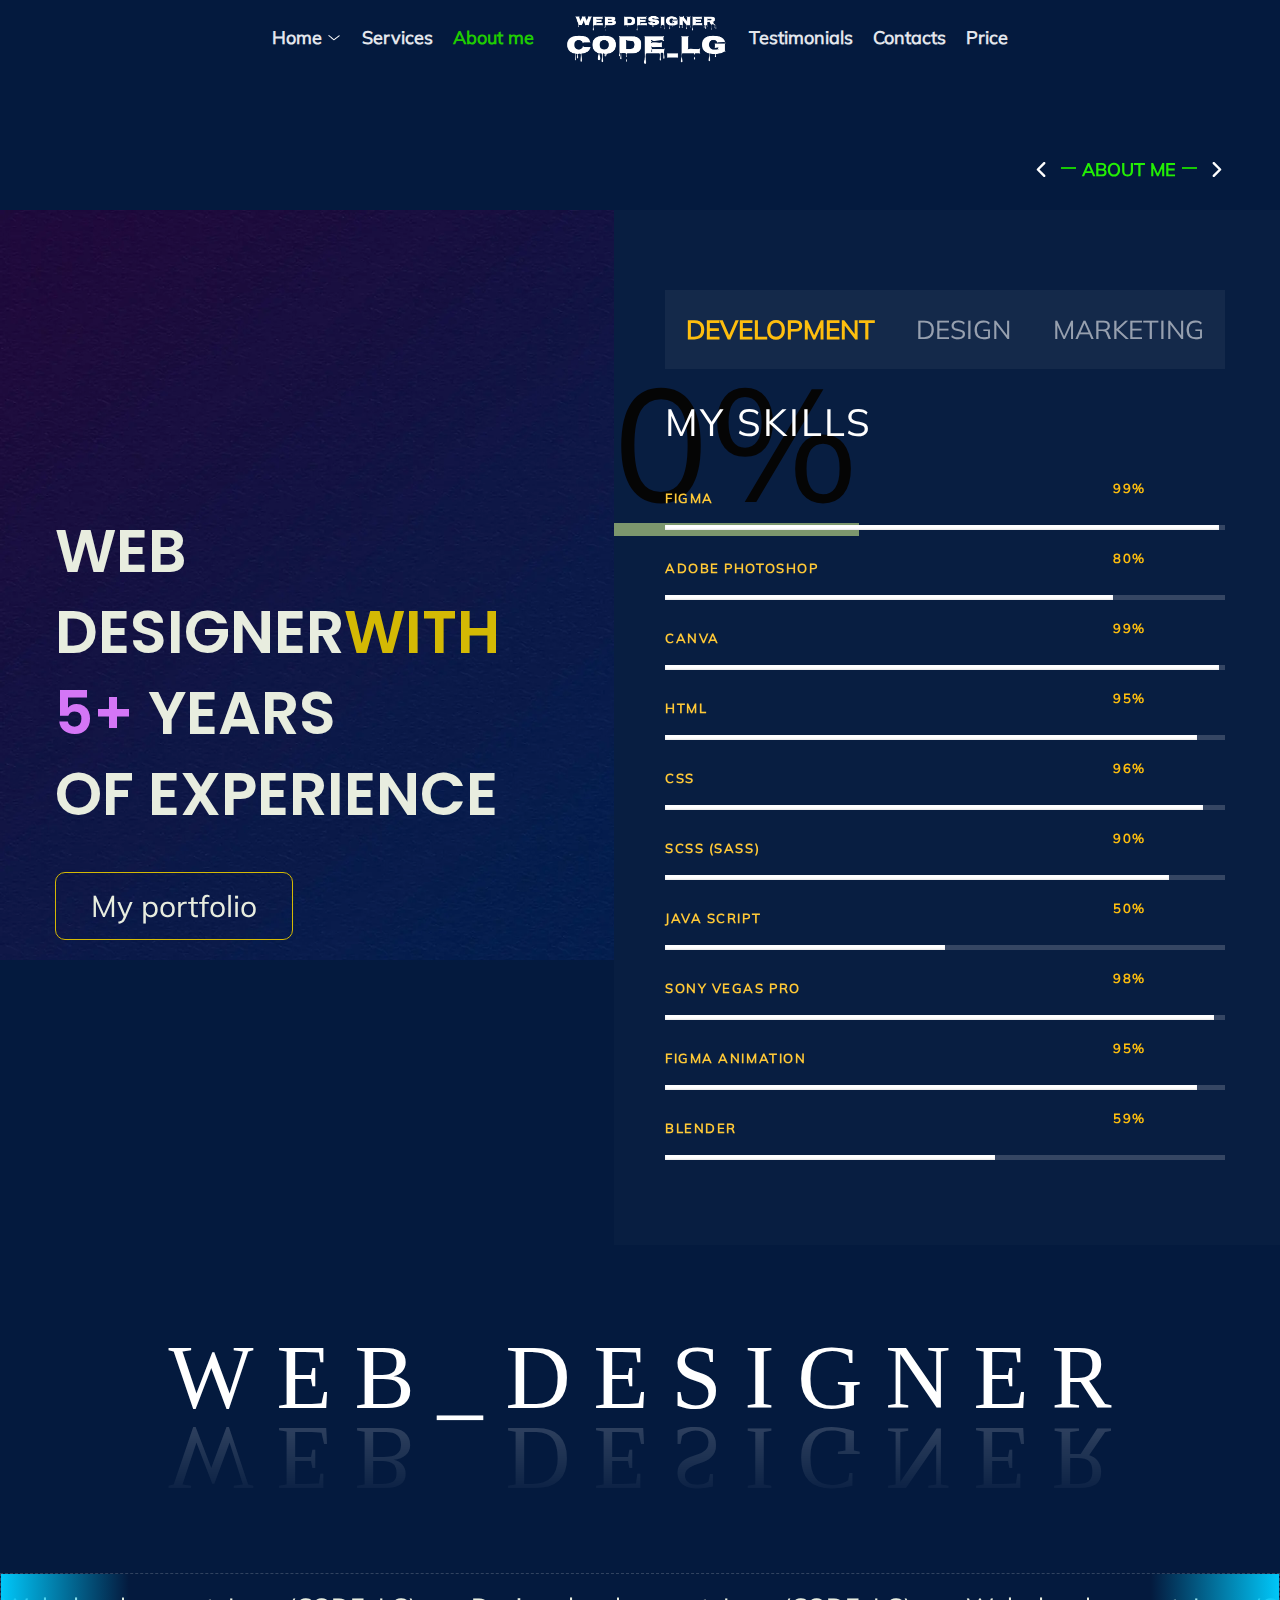
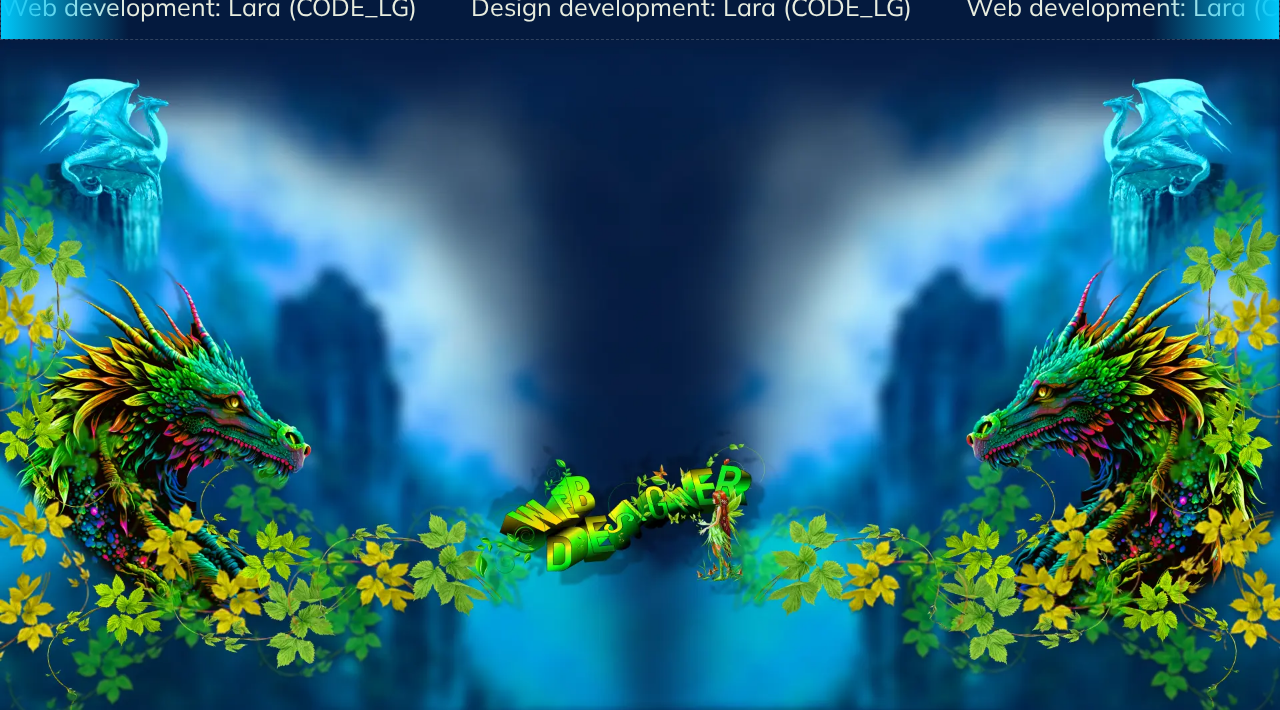
<file: about.html>
<!DOCTYPE html>
<html lang="en">

<head>
	<title>HomePage</title>
	<meta charset="UTF-8">
	<meta name="format-detection" content="telephone=no">
	<!-- <style>body{opacity: 0;}</style> -->
	<link rel="stylesheet" href="css/style.min.css?_v=20241202203234">
	<link rel="shortcut icon" href="favicon.ico">
	<!-- <meta name="robots" content="noindex, nofollow"> -->
	<meta name="viewport" content="width=device-width, initial-scale=1.0">
</head>

<body>
	<div class="wrapper">
		<header class="header _header-scroll _header-show" data-scroll="120" data-scroll-show="200">
			<div class="header__container">
				<div class="header__item"></div>

				<div class="header__menu menu">
					<nav class="menu__body">

						<ul class="menu__list">
							<li class="menu__item menu__item--parent"><a data-goto="#" data-goto-header href="index.html" data-goto-top="-30" class="menu__link">Home</a>
								<!-- вкладаємо 2 блок меню -->
								<div class="sub-menu">
									<ul class="sub-menu__list">
										<li class="sub-menu__item">
											<a data-goto=".rills" data-goto-header href="#rillsign" data-goto-top="10" class="sub-menu__link">Banners, Posts</a>
										</li>
										<li class="sub-menu__item">
											<a data-goto=".projects" data-goto-header href="#pr" data-goto-top="10" class="sub-menu__link">My projects (Web)</a>
										</li>
										<li class="sub-menu__item">
											<a data-goto=".graphic" data-goto-header href="#graf" data-goto-top="20" class="sub-menu__link">Graphic Design</a>
										</li>
										<li class="sub-menu__item">
											<a data-goto=".vidos" data-goto-header href="#viddios" data-goto-top="20" class="sub-menu__link">Web development</a>
										</li>
										<li class="sub-menu__item">
											<a data-goto=".post" data-goto-header href="#post" data-goto-top="10" class="sub-menu__link">Editing video</a>
										</li>
									</ul>
								</div>
								<!-- вкладаємо 2 блок меню -->
							</li>
						</ul>

						<ul class="menu__list">
							<li class="menu__item"><a data-goto="#" data-goto-header href="servises.html" data-goto-top="20" class="menu__link">Services</a></li>
						</ul>

						<ul class="menu__list">
							<li class="menu__item"><a data-goto="#" href="about.html" data-goto-top="80" class="menu__link  menu__link--vip">About me</a></li>
						</ul>

						<div data-da=".header__item,767.98,1" class="header__logo">
							<a data-goto="#" data-goto-header href="index.html" data-goto-top="50" class="header__logo"><img src="img/logo2.webp" alt="Image"></a>
						</div>


						<ul class="menu__list">
							<li class="menu__item"><a data-goto="#" href="testimonials.html" data-goto-top="80" class="menu__link">Testimonials</a></li>
						</ul>

						<ul class="menu__list">
							<li class="menu__item"><a data-goto="#" href="contacts.html" data-goto-top="80" class="menu__link">Contacts</a></li>
						</ul>

						<ul class="menu__list">
							<li class="menu__item"><a data-goto="#" data-goto-header href="pricing.html" data-goto-top="-30" class="menu__link ">Price</a>
							</li>
						</ul>
					</nav>
				</div>
				<button type="button" class="header__icon icon-menu"><span></span></button>
			</div>
		</header>
		<main class="page">
			<div class="up">
				<div class="up__container">
					<div class="project__anim project__anim--2"></div>
					<ul class="line">
						<li class="line__item  _icon-arrow-left-right"><a href="#"></a></li>
						<li class="line__item line__item--color"><a href="testimonials.html">About Me</a></li>
						<li class="line__item line__item--2 _icon-arrow-left-right"><a href="#"></a></li>
					</ul>
				</div>
			</div>


			<section class="about">
				<div class="about__items">
					<div class="about__left"></div>
					<div class="about__right"></div>
				</div>

				<div class="about__container">
					<div class="about__body-left">
						<h2 class="about__title">
							Web Designer<span-1>with</span-1><br><span-2>5+</span-2> years<br>of experience
						</h2>
						<a href="https://www.behance.net/laraart2" target="_blank" class="about__button">My portfolio</a>
					</div>


					<div class="about__body-right">
						<!-- //---tabs---// -->
						<div data-tabs class="tabs">
							<nav data-tabs-titles class="tabs__navigation">
								<button type="button" class="tabs__title _tab-active">Development</button>
								<button type="button" class="tabs__title">Design</button>
								<button type="button" class="tabs__title">Marketing</button>
							</nav>
							<div data-tabs-body class="tabs__content">

								<div class="tabs__body"><!-- Содержимое 1 таба -->
									<h2 class="tabs__name">My skills</h2>
									<div class="tabs__card"><!-- 1 -->
										<div class="tabs__description">
											<div class="tabs__text"><span>Figma</span></div>
											<div class="tabs__progress">
												<div class="tabs__bar" style="width:99%"></div>
											</div>
											<span class="about__label">99%</span>
										</div>
									</div>

									<div class="tabs__card"><!-- 2 -->
										<div class="tabs__description">
											<div class="tabs__text"><span>Adobe Photoshop</span></div>
											<div class="tabs__progress">
												<div class="tabs__bar" style="width:80%"></div>
											</div>
											<span class="about__label">80%</span>
										</div>
									</div>

									<div class="tabs__card"><!-- 3 -->
										<div class="tabs__description">
											<div class="tabs__text"><span>Canva</span></div>
											<div class="tabs__progress">
												<div class="tabs__bar" style="width:99%"></div>
											</div>
											<span class="about__label">99%</span>
										</div>
									</div>

									<div class="tabs__card"><!-- 4 -->
										<div class="tabs__description">
											<div class="tabs__text"><span>HTML</span></div>
											<div class="tabs__progress">
												<div class="tabs__bar" style="width:95%"></div>
											</div>
											<span class="about__label">95%</span>
										</div>
									</div>

									<div class="tabs__card"><!-- 5 -->
										<div class="tabs__description">
											<div class="tabs__text"><span>css</span></div>
											<div class="tabs__progress">
												<div class="tabs__bar" style="width:96%"></div>
											</div>
											<span class="about__label">96%</span>
										</div>
									</div>

									<div class="tabs__card"><!-- 6 -->
										<div class="tabs__description">
											<div class="tabs__text"><span>scss (sass)</span></div>
											<div class="tabs__progress">
												<div class="tabs__bar" style="width:90%"></div>
											</div>
											<span class="about__label">90%</span>
										</div>
									</div>

									<div class="tabs__card"><!-- 7 -->
										<div class="tabs__description">
											<div class="tabs__text"><span>java script</span></div>
											<div class="tabs__progress">
												<div class="tabs__bar" style="width:50%"></div>
											</div>
											<span class="about__label">50%</span>
										</div>
									</div>

									<div class="tabs__card"><!-- 8 -->
										<div class="tabs__description">
											<div class="tabs__text"><span>sony vegas pro</span></div>
											<div class="tabs__progress">
												<div class="tabs__bar" style="width:98%"></div>
											</div>
											<span class="about__label">98%</span>
										</div>
									</div>

									<div class="tabs__card"><!-- 9 -->
										<div class="tabs__description">
											<div class="tabs__text"><span>FIGMA ANIMATION</span></div>
											<div class="tabs__progress">
												<div class="tabs__bar" style="width:95%"></div>
											</div>
											<span class="about__label">95%</span>
										</div>
									</div>

									<div class="tabs__card"><!-- 10 -->
										<div class="tabs__description">
											<div class="tabs__text"><span>Blender</span></div>
											<div class="tabs__progress">
												<div class="tabs__bar" style="width:59%"></div>
											</div>
											<span class="about__label">59%</span>
										</div>
									</div>
								</div>



								<div class="tabs__body"><!-- Содержимое 2 таба -->
									<h2 class="tabs__name">My advanctage</h2>
									<div class="tabs__advanctage">
										<h3 class="tabs__dev">
											I create my <span-2>web projects</span-2> from scratch, independent of other developers.
											I create websites and <span-1>reliably adapt</span-1> them for all mobile devices.<br>
											<span-2>Web designer + HTML layout specialist</span-2>, what could be better?
										</h3>
										<h3 class="tabs__dev">
											I also participate in team projects when necessary.
										</h3>
										<div class="tabs__dev">
											I work quickly and efficiently. Always in touch with the customer.
										</div>
									</div>
									<p class="tabs__sertificat">I have training certificates in front-end development, HTML layout specialist,
										and web/graphic design.</p>

									<div class="tabs__list">
										<p class="tabs__link">Developer + Web Designer;</p>
										<p class="tabs__link">Ability to create banners, posters, business cards, icons;</p>
										<p class="tabs__link">Knowledge of website usability principles;</p>
										<p class="tabs__link">Have an idea of ​​color and color associations;</p>
									</div>

									<p>I'm always open to collaboration and new projects!</p>
								</div>



								<div class="tabs__body"><!-- Содержимое 3 таба -->
									<h2 class="tabs__name">Work experience</h2>
									<div class="tabs__experience">
										<div class="tabs__dev">
											Hello!<br>I`m Lara, your <span-1>designer and developer</span-1>!
											I bring your ideas to life! I know how to solve business
											problems with the help of design, I will help you stand out
											stylishly and brightly!
										</div>
										<div class="tabs__dev">
											I specialize in developing functional websites for experts,
											bloggers, and businesses.
										</div>
										<div class="tabs__dev">
											I will help you convey the emotions and meaning of your business through design!
										</div>
										<div class="tabs__dev">
											<span-2>I work quickly and efficiently.</span-2> Always in touch with the customer.
										</div>
									</div>
								</div>
							</div>
						</div>
					</div>
				</div>
			</section>



			<section id="exp" class="exp">
				<div class="exp__container">
					<div class="waviy">
						<span style="--i:1">W</span>
						<span style="--i:2">E</span>
						<span style="--i:3">B</span>
						<span style="--i:4">_</span>
						<span style="--i:5">D</span>
						<span style="--i:6">E</span>
						<span style="--i:7">S</span>
						<span style="--i:8">I</span>
						<span style="--i:9">G</span>
						<span style="--i:10">N</span>
						<span style="--i:11">E</span>
						<span style="--i:12">R</span>
					</div>
				</div>
			</section>



			<section class="line-box">
				<div class="line-content">
					<div class="line-text">Web development: Lara (CODE_LG)</div>
					<div class="line-text">Design development: Lara (CODE_LG)</div>
					<div class="line-text">Web development: Lara (CODE_LG)</div>
					<div class="line-text">Design development: Lara (CODE_LG)</div>
					<div class="line-text">Web development: Lara (CODE_LG)</div>
					<div class="line-text">Design development: Lara (CODE_LG)</div>
					<div class="line-text">Web development: Lara (CODE_LG)</div>
					<div class="line-text">Design development: Lara (CODE_LG)</div>
					<div class="line-text">Web development: Lara (CODE_LG)</div>
					<div class="line-text">Design development: Lara (CODE_LG)</div>
					<div class="line-text">Web development: Lara (CODE_LG)</div>
					<div class="line-text">Design development: Lara (CODE_LG)</div>
					<div class="line-text">Web development: Lara (CODE_LG)</div>
					<div class="line-text">Design development: Lara (CODE_LG)</div>
					<div class="line-text">Web development: Lara (CODE_LG)</div>
					<div class="line-text">Design development: Lara (CODE_LG)</div>
					<div class="line-text">Web development: Lara (CODE_LG)</div>
					<div class="line-text">Design development: Lara (CODE_LG)</div>
					<div class="line-text">Web development: Lara (CODE_LG)</div>
					<div class="line-text">Design development: Lara (CODE_LG)</div>
					<div class="line-text">Web development: Lara (CODE_LG)</div>
				</div>
			</section>

		</main>
		<footer class="footer">
			<div class="footer__background">
				<img src="img/footer.webp" alt="Image">
			</div>

			<div class="footer__container">
				<h3 data-watch class="footer__title">See you at the project!</h3>
				<h3 data-watch class="footer__sub-title">Creative studio - CODE_LG</h3>
			</div>
		</footer>
	</div>
	<!-- Документація: https://template.fls.guru/template-docs/modul-preloader.html -->
	<div id="fls-preloader">
		<!-- Скріпт прелоадера -->
		<script>
			function preloader() {
				const preloaderImages = document.querySelector('[data-preloader]') ? document.querySelectorAll('[data-preloader] img') : document.querySelectorAll('img');
				const preloaderContainer = document.querySelector('#fls-preloader');
				if (preloaderImages.length) {
					const preloaderStyleTemplate = `
				<style>
					* {
						padding: 0px;
						margin: 0px;
						border: 0px;
						box-sizing: border-box;
					}
					/* Головний блок */
					.fls-preloader{
						pointer-events: none;
						z-index: -1;
						position: fixed;
						width: 100%;
						height: 100%;
						top: 0;
						left: 0;
						display: flex;
						justify-content:center;
						align-items: center;
					}
					/* Блок з елементами */
					.fls-preloader__body{
						padding: 0.93rem;
						max-width: 31.25rem;
						display: flex;
						flex-direction: column;
					}
					/* Блок з лічильником */
					.fls-preloader__counter{
						font-size: 10rem;
					}
					/* Прогресбар */
					.fls-preloader__line{}
					/* Лінія прогресбару */
					.fls-preloader__line span{
						display: inline-block;
						transition: width 0.2s ease;
						height: 0.8rem;
						background-color: #7A956B;
					}
					.lock body{
						overflow: hidden;
						touch-action: none;
						overscroll-behavior: none;
					}
					.loading body>*:not(.fls-preloader){
						opacity: 0;
						visibility: hidden;
					}
					.loaded body>*:not(.fls-preloader){
						transition: opacity 0.5s ease 0s;
						opacity: 1;
						visibility: visible;
					}
				</style>`;

					document.head.insertAdjacentHTML("beforeend", preloaderStyleTemplate);

					const preloaderTemplate = `
					<div class="fls-preloader">
						<div class="fls-preloader__body">
							<div class="fls-preloader__counter">0%</div>
							<div class="fls-preloader__line"><span></span></div>
						</div>
					</div>`;
					document.body.insertAdjacentHTML("beforeend", preloaderTemplate);

					const
						preloader = document.querySelector('.fls-preloader'),
						showPecentLoad = document.querySelector('.fls-preloader__counter'),
						showLineLoad = document.querySelector('.fls-preloader__line span'),
						htmlDocument = document.documentElement;

					let imagesLoadedCount = counter = progress = 0;

					htmlDocument.classList.add('loading');
					htmlDocument.classList.add('lock');

					preloaderImages.forEach(preloaderImage => {
						const imgClone = document.createElement('img');
						if (imgClone) {
							imgClone.onload = imageLoaded;
							imgClone.onerror = imageLoaded;
							preloaderImage.dataset.src ? imgClone.src = preloaderImage.dataset.src : imgClone.src = preloaderImage.src;
						}
					});

					function setValueProgress(progress) {
						showPecentLoad ? showPecentLoad.innerText = `${progress}%` : null;
						showLineLoad ? showLineLoad.style.width = `${progress}%` : null;
					}
					showPecentLoad ? setValueProgress(progress) : null;

					function imageLoaded() {
						imagesLoadedCount++;
						progress = Math.round((100 / preloaderImages.length) * imagesLoadedCount);
						const intervalId = setInterval(() => {
							counter >= progress ? clearInterval(intervalId) : setValueProgress(++counter);
							counter >= 100 ? addLoadedClass() : null;
						}, 10);
					}

					function addLoadedClass() {
						htmlDocument.classList.add('loaded');
						htmlDocument.classList.remove('lock');
						htmlDocument.classList.remove('loading');
						setInterval(() => {
							preloader.remove();
							preloaderContainer.remove();
						}, 500);
					}
				} else {
					preloaderContainer.remove();
				}
			}
			preloader();
		</script>
	</div>
	<script src="js/app.min.js?_v=20241202203234"></script>
</body>

</html>
</file>
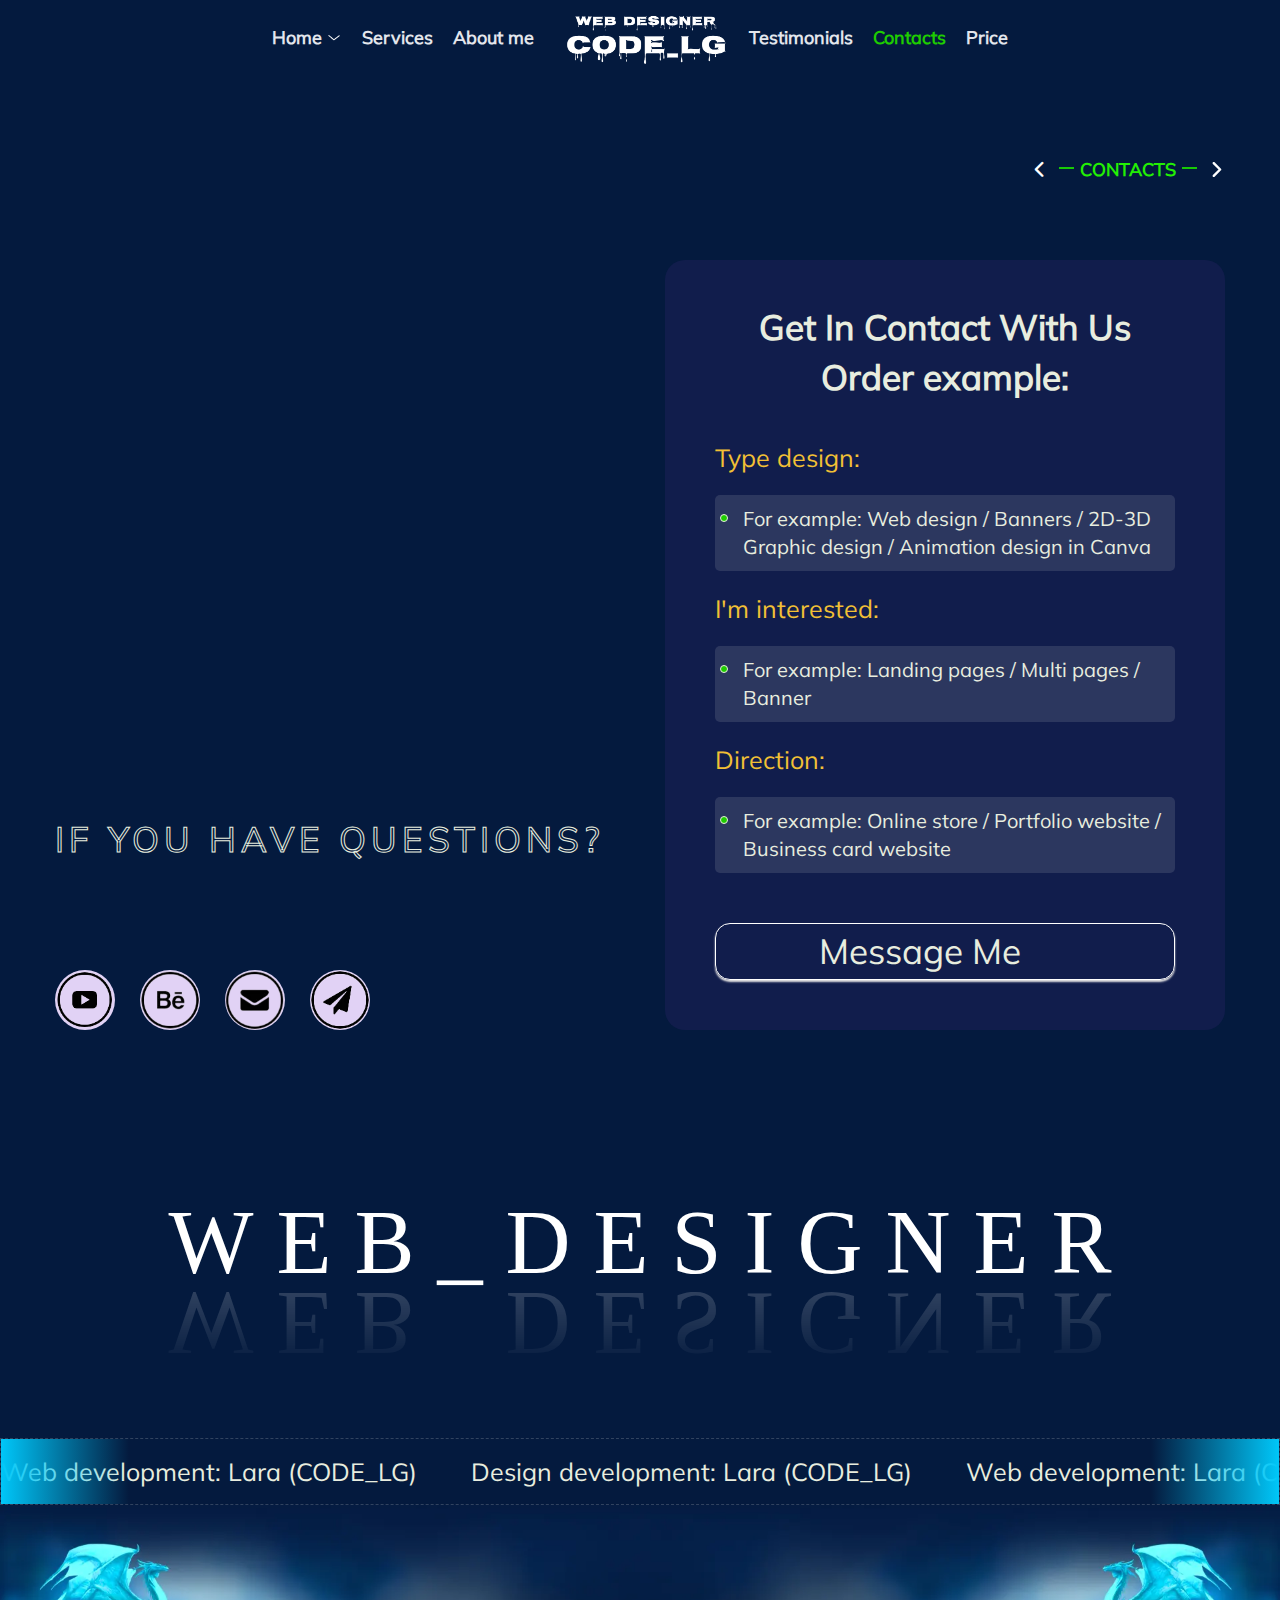
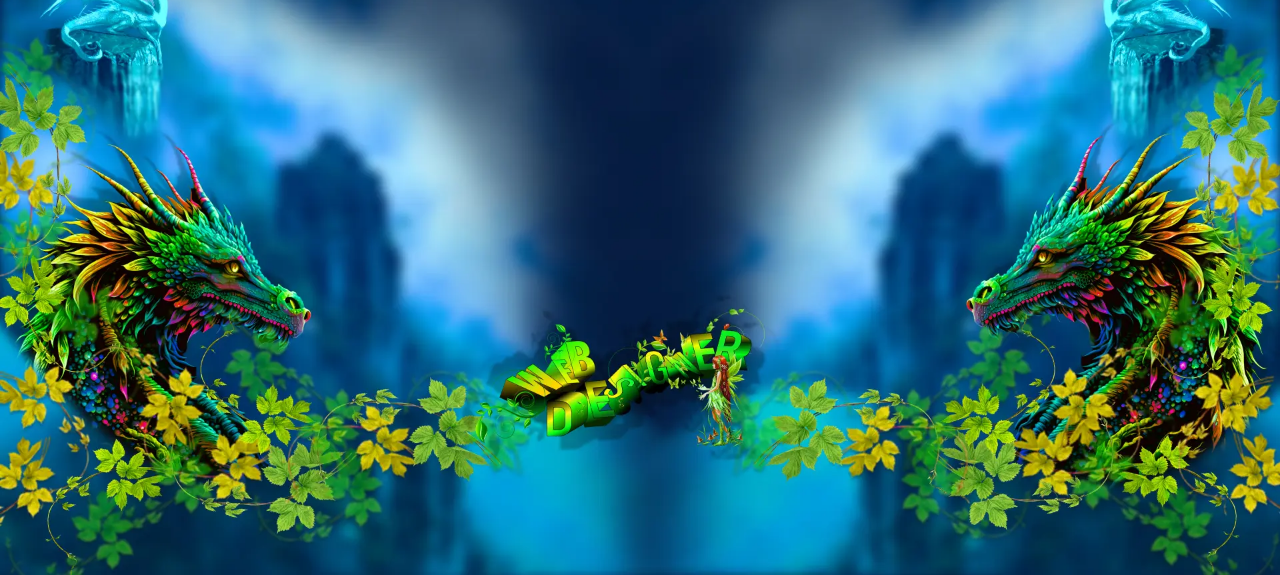
<file: contacts.html>
<!DOCTYPE html>
<html lang="en">

<head>
	<title>HomePage</title>
	<meta charset="UTF-8">
	<meta name="format-detection" content="telephone=no">
	<!-- <style>body{opacity: 0;}</style> -->
	<link rel="stylesheet" href="css/style.min.css?_v=20241202203234">
	<link rel="shortcut icon" href="favicon.ico">
	<!-- <meta name="robots" content="noindex, nofollow"> -->
	<meta name="viewport" content="width=device-width, initial-scale=1.0">
</head>

<body>
	<div class="wrapper">
		<header class="header _header-scroll _header-show" data-scroll="120" data-scroll-show="200">
			<div class="header__container">
				<div class="header__item"></div>

				<div class="header__menu menu">
					<nav class="menu__body">

						<ul class="menu__list">
							<li class="menu__item menu__item--parent"><a data-goto="#" data-goto-header href="index.html" data-goto-top="-30" class="menu__link">Home</a>
								<!-- вкладаємо 2 блок меню -->
								<div class="sub-menu">
									<ul class="sub-menu__list">
										<li class="sub-menu__item">
											<a data-goto=".rills" data-goto-header href="#rillsign" data-goto-top="10" class="sub-menu__link">Banners, Posts</a>
										</li>
										<li class="sub-menu__item">
											<a data-goto=".projects" data-goto-header href="#pr" data-goto-top="10" class="sub-menu__link">My projects (Web)</a>
										</li>
										<li class="sub-menu__item">
											<a data-goto=".graphic" data-goto-header href="#graf" data-goto-top="20" class="sub-menu__link">Graphic Design</a>
										</li>
										<li class="sub-menu__item">
											<a data-goto=".vidos" data-goto-header href="#viddios" data-goto-top="20" class="sub-menu__link">Web development</a>
										</li>
										<li class="sub-menu__item">
											<a data-goto=".post" data-goto-header href="#post" data-goto-top="10" class="sub-menu__link">Editing video</a>
										</li>
									</ul>
								</div>
								<!-- вкладаємо 2 блок меню -->
							</li>
						</ul>

						<ul class="menu__list">
							<li class="menu__item"><a data-goto="#" data-goto-header href="servises.html" data-goto-top="25" class="menu__link">Services</a></li>
						</ul>

						<ul class="menu__list">
							<li class="menu__item"><a data-goto="#" href="about.html" data-goto-top="80" class="menu__link">About me</a></li>
						</ul>

						<div data-da=".header__item,767.98,1" class="header__logo">
							<a data-goto="#" data-goto-header href="index.html" data-goto-top="50" class="header__logo"><img src="img/logo2.webp" alt="Image"></a>
						</div>


						<ul class="menu__list">
							<li class="menu__item"><a data-goto="#" href="testimonials.html" data-goto-top="80" class="menu__link">Testimonials</a></li>
						</ul>

						<ul class="menu__list">
							<li class="menu__item"><a data-goto="#" href="contacts.html" data-goto-top="80" class="menu__link menu__link--vip">Contacts</a></li>
						</ul>

						<ul class="menu__list">
							<li class="menu__item"><a data-goto="#" data-goto-header href="pricing.html" data-goto-top="-30" class="menu__link">Price</a>
							</li>
						</ul>
					</nav>
				</div>
				<!-- 		<div class="header__buttons">
			<div class="header__button">
				<a data-goto=".contact" data-goto-header  href="#cont" data-goto-top="-15"  class="header__logo">order</a>
			</div>
		</div> -->

				<button type="button" class="header__icon icon-menu"><span></span></button>
			</div>
		</header>
		<main class="page">
			<div class="up">
				<div class="up__container">
					<div class="project__anim project__anim--2"></div>
					<ul class="line">
						<li class="line__item  _icon-arrow-left-right"><a href="#"></a></li>
						<li class="line__item line__item--color"><a href="pricing.html">Contacts</a></li>
						<li class="line__item line__item--2 _icon-arrow-left-right"><a href="#"></a></li>
					</ul>
				</div>
			</div>


			<section class="contacts">
				<div class="contacts__container">
					<div class="contacts__body">
						<div class="contacts__left">
							<div class="contacts__text">
								<div data-da=".contacts__sub-title,1200,2" class="contacts__qube"></div>
								<h2 data-watch class="contacts__title">If y<span>o</span>u have <span>q</span>uesti<span>on</span>s?</h2>
								<h2 data-watch class="contacts__sub-title">Write to me...</h2>

								<ul class="contacts__icon">
									<list class="link">
										<a href="https://www.youtube.com/@larasport654/shorts" target="_blank" class="contacts__item">
											<img src="img/icon_youtoobe.webp" alt="Image">
										</a>
									</list>
									<list class="link">
										<a href="https://www.behance.net/laraart2" target="_blank" class="contacts__item">
											<img src="img/icon_behance.webp" alt="Image">
										</a>
									</list>
									<list class="link">
										<a href="mailto:webcodelg@gmail.com" target="_blank" class="contacts__item">
											<img src="img/icon_imail.webp" alt="Image">
										</a>
									</list>
									<list class="link">
										<a href="https://t.me/Factor_Name/" target="_blank" class="contacts__item">
											<img src="img/icon_telegram.webp" alt="Image">
										</a>
									</list>
								</ul>
							</div>
						</div>


						<div class="contacts__right">
							<div class="contacts__top">
								<h2 class="contacts__get">Get In Contact With Us</h2>
								<h2 class="contacts__send">Order example:</h2>
							</div>
							<div class="contacts__massage">
								<h2 class="contacts__lable">Type design:</h2>
								<h3 class="contacts__description">For example: Web design / Banners / 2D-3D Graphic design / Animation design in Canva</h3>
								<h2 class="contacts__lable">I'm interested:</h2>
								<h3 class="contacts__description">For example: Landing pages / Multi pages / Banner</h3>
								<h2 class="contacts__lable">Direction:</h2>
								<h3 class="contacts__description">For example: Online store / Portfolio website / Business card website</h3>
							</div>
							<button class="contacts__button"><a href="https://t.me/Factor_Name/" target="_blank">Message Me
									<a class="contacts__mail _icon-ok"></a>
								</a></button>
						</div>
					</div>
				</div>
			</section>


			<section id="exp" class="exp">
				<div class="exp__container">
					<div class="waviy">
						<span style="--i:1">W</span>
						<span style="--i:2">E</span>
						<span style="--i:3">B</span>
						<span style="--i:4">_</span>
						<span style="--i:5">D</span>
						<span style="--i:6">E</span>
						<span style="--i:7">S</span>
						<span style="--i:8">I</span>
						<span style="--i:9">G</span>
						<span style="--i:10">N</span>
						<span style="--i:11">E</span>
						<span style="--i:12">R</span>
					</div>
				</div>
			</section>


			<section class="line-box">
				<div class="line-content">
					<div class="line-text">Web development: Lara (CODE_LG)</div>
					<div class="line-text">Design development: Lara (CODE_LG)</div>
					<div class="line-text">Web development: Lara (CODE_LG)</div>
					<div class="line-text">Design development: Lara (CODE_LG)</div>
					<div class="line-text">Web development: Lara (CODE_LG)</div>
					<div class="line-text">Design development: Lara (CODE_LG)</div>
					<div class="line-text">Web development: Lara (CODE_LG)</div>
					<div class="line-text">Design development: Lara (CODE_LG)</div>
					<div class="line-text">Web development: Lara (CODE_LG)</div>
					<div class="line-text">Design development: Lara (CODE_LG)</div>
					<div class="line-text">Web development: Lara (CODE_LG)</div>
					<div class="line-text">Design development: Lara (CODE_LG)</div>
					<div class="line-text">Web development: Lara (CODE_LG)</div>
					<div class="line-text">Design development: Lara (CODE_LG)</div>
					<div class="line-text">Web development: Lara (CODE_LG)</div>
					<div class="line-text">Design development: Lara (CODE_LG)</div>
					<div class="line-text">Web development: Lara (CODE_LG)</div>
					<div class="line-text">Design development: Lara (CODE_LG)</div>
					<div class="line-text">Web development: Lara (CODE_LG)</div>
					<div class="line-text">Design development: Lara (CODE_LG)</div>
					<div class="line-text">Web development: Lara (CODE_LG)</div>
				</div>
			</section>

		</main>
		<footer class="footer">
			<div class="footer__background">
				<img src="img/footer.webp" alt="Image">
			</div>

			<div class="footer__container">
				<h3 data-watch class="footer__title">See you at the project!</h3>
				<h3 data-watch class="footer__sub-title">Creative studio - CODE_LG</h3>
			</div>
		</footer>
	</div>
	<script src="js/app.min.js?_v=20241202203234"></script>
</body>

</html>
</file>
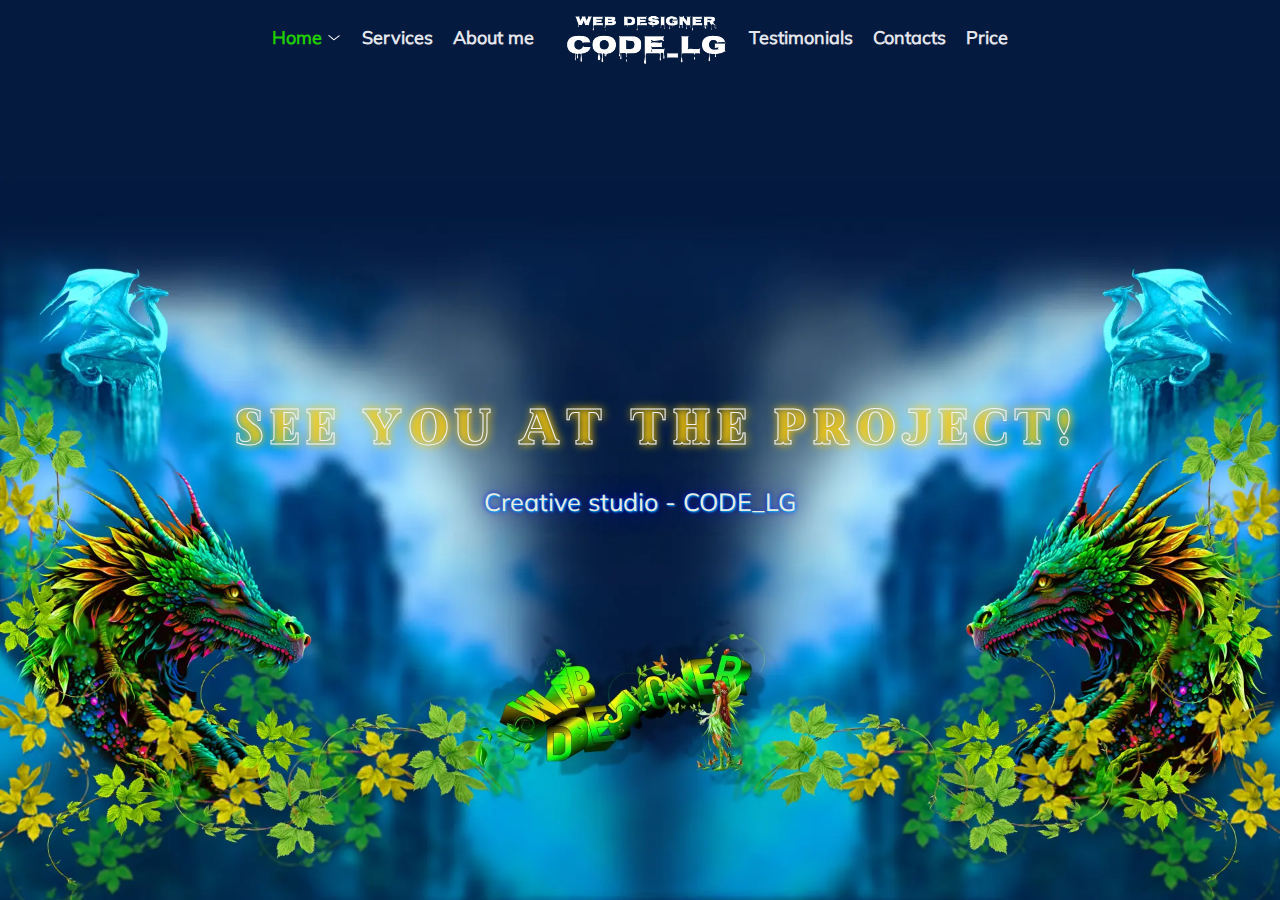
<file: home.html>
<!DOCTYPE html>
<html lang="en">

<head>
	<title>HomePage</title>
	<meta charset="UTF-8">
	<meta name="format-detection" content="telephone=no">
	<!-- <style>body{opacity: 0;}</style> -->
	<link rel="stylesheet" href="css/style.min.css?_v=20241202203234">
	<link rel="shortcut icon" href="favicon.ico">
	<!-- <meta name="robots" content="noindex, nofollow"> -->
	<meta name="viewport" content="width=device-width, initial-scale=1.0">
</head>

<body>
	<div class="wrapper">
		<header class="header _header-scroll _header-show" data-scroll="120" data-scroll-show="200">
			<div class="header__container">
				<div class="header__item"></div>

				<div class="header__menu menu">
					<nav class="menu__body">

						<ul class="menu__list">
							<li class="menu__item menu__item--parent"><a data-goto="#" data-goto-header href="index.html" data-goto-top="-30" class="menu__link  menu__link--vip">Home</a>
								<!-- вкладаємо 2 блок меню -->
								<div class="sub-menu">
									<ul class="sub-menu__list">
										<li class="sub-menu__item">
											<a data-goto=".rills" data-goto-header href="#rillsign" data-goto-top="10" class="sub-menu__link">Banners, Posts</a>
										</li>
										<li class="sub-menu__item">
											<a data-goto=".projects" data-goto-header href="#pr" data-goto-top="10" class="sub-menu__link">My projects (Web)</a>
										</li>
										<li class="sub-menu__item">
											<a data-goto=".graphic" data-goto-header href="#graf" data-goto-top="20" class="sub-menu__link">Graphic Design</a>
										</li>
										<li class="sub-menu__item">
											<a data-goto=".vidos" data-goto-header href="#viddios" data-goto-top="20" class="sub-menu__link">Web development</a>
										</li>
										<li class="sub-menu__item">
											<a data-goto=".post" data-goto-header href="#post" data-goto-top="10" class="sub-menu__link">Editing video</a>
										</li>
									</ul>
								</div>
								<!-- вкладаємо 2 блок меню -->
							</li>
						</ul>

						<ul class="menu__list">
							<li class="menu__item"><a data-goto="#" data-goto-header href="servises.html" data-goto-top="20" class="menu__link">Services</a></li>
						</ul>

						<ul class="menu__list">
							<li class="menu__item"><a data-goto="#" href="about.html" data-goto-top="80" class="menu__link">About me</a></li>
						</ul>

						<div data-da=".header__item,767.98,1" class="header__logo">
							<a data-goto="#" data-goto-header href="index.html" data-goto-top="50" class="header__logo"><img src="img/logo2.webp" alt="Image"></a>
						</div>


						<ul class="menu__list">
							<li class="menu__item"><a data-goto="#" href="testimonials.html" data-goto-top="80" class="menu__link">Testimonials</a></li>
						</ul>

						<ul class="menu__list">
							<li class="menu__item"><a data-goto="#" href="contacts.html" data-goto-top="80" class="menu__link">Contacts</a></li>
						</ul>

						<ul class="menu__list">
							<li class="menu__item"><a data-goto="#" data-goto-header href="pricing.html" data-goto-top="-30" class="menu__link ">Price</a>
							</li>
						</ul>
					</nav>
				</div>
				<button type="button" class="header__icon icon-menu"><span></span></button>
			</div>
		</header>
		<main class="page">
		</main>
		<footer class="footer">
			<div class="footer__background">
				<img src="img/footer.webp" alt="Image">
			</div>

			<div class="footer__container">
				<h3 data-watch class="footer__title">See you at the project!</h3>
				<h3 data-watch class="footer__sub-title">Creative studio - CODE_LG</h3>
			</div>
		</footer>
	</div>
	<script src="js/app.min.js?_v=20241202203234"></script>
</body>

</html>
</file>
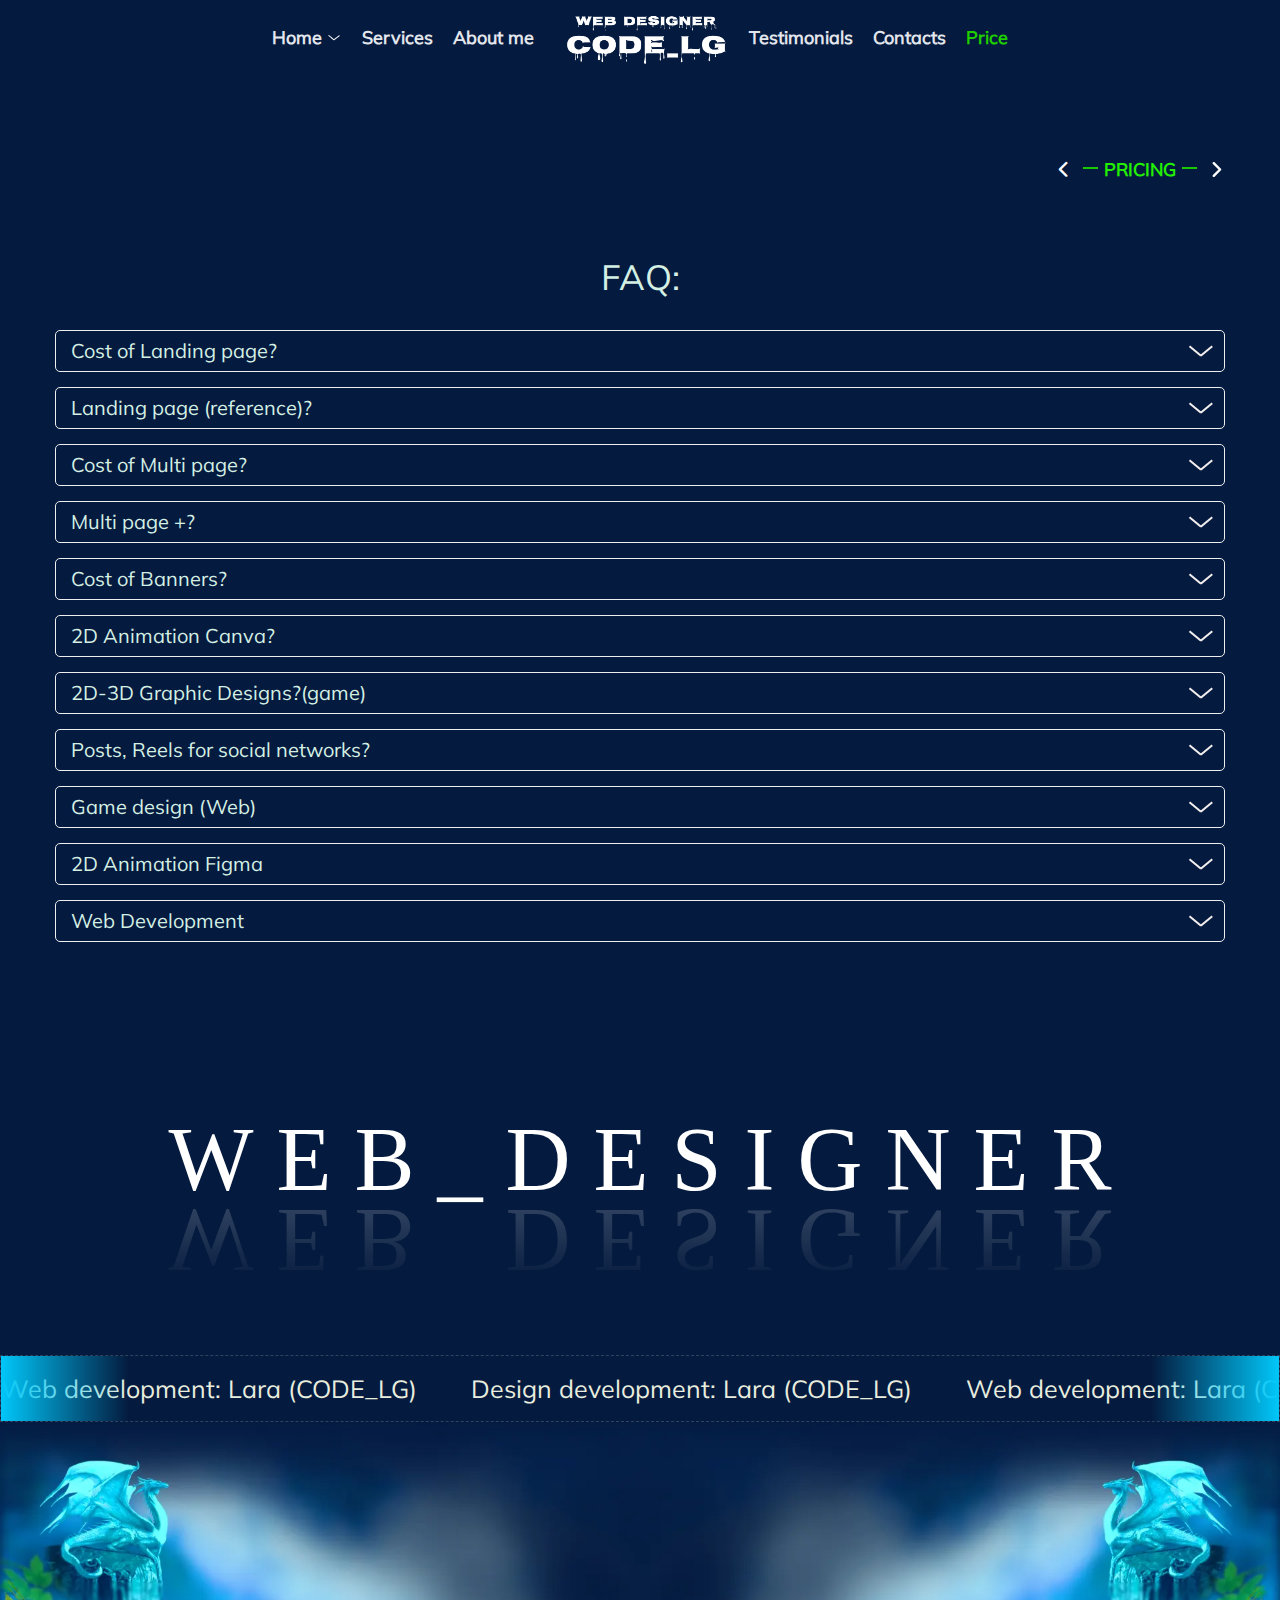
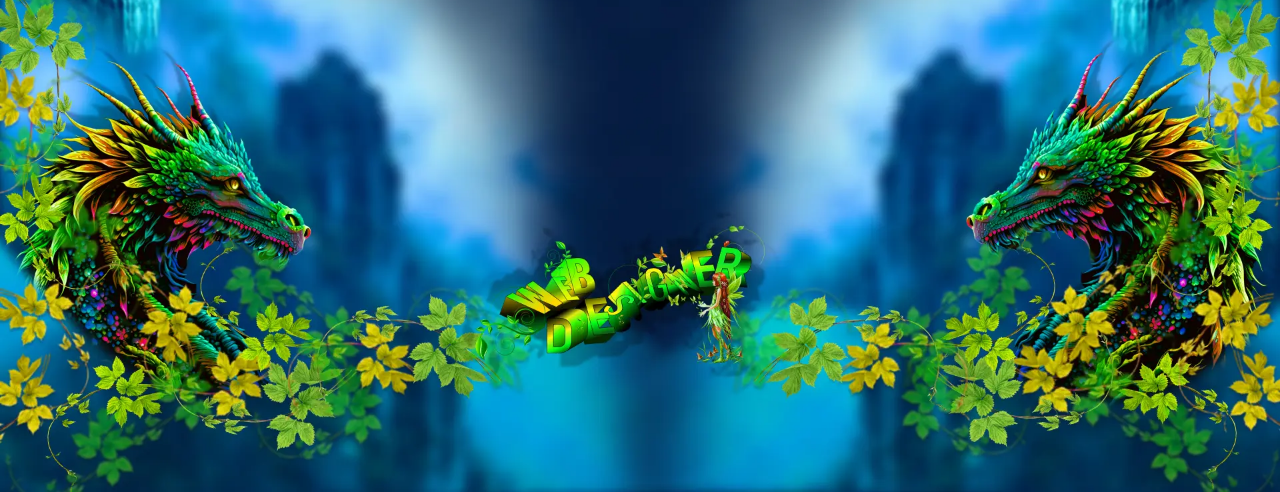
<file: pricing.html>
<!DOCTYPE html>
<html lang="en">

<head>
	<title>HomePage</title>
	<meta charset="UTF-8">
	<meta name="format-detection" content="telephone=no">
	<!-- <style>body{opacity: 0;}</style> -->
	<link rel="stylesheet" href="css/style.min.css?_v=20241202203234">
	<link rel="shortcut icon" href="favicon.ico">
	<!-- <meta name="robots" content="noindex, nofollow"> -->
	<meta name="viewport" content="width=device-width, initial-scale=1.0">
</head>

<body>
	<div class="wrapper">
		<header class="header _header-scroll _header-show" data-scroll="120" data-scroll-show="200">
			<div class="header__container">
				<div class="header__item"></div>

				<div class="header__menu menu">
					<nav class="menu__body">

						<ul class="menu__list">
							<li class="menu__item menu__item--parent"><a data-goto="#" data-goto-header href="index.html" data-goto-top="-30" class="menu__link">Home</a>
								<!-- вкладаємо 2 блок меню -->
								<div class="sub-menu">
									<ul class="sub-menu__list">
										<li class="sub-menu__item">
											<a data-goto=".rills" data-goto-header href="#rillsign" data-goto-top="10" class="sub-menu__link">Banners, Posts</a>
										</li>
										<li class="sub-menu__item">
											<a data-goto=".projects" data-goto-header href="#pr" data-goto-top="10" class="sub-menu__link">My projects (Web)</a>
										</li>
										<li class="sub-menu__item">
											<a data-goto=".graphic" data-goto-header href="#graf" data-goto-top="20" class="sub-menu__link">Graphic Design</a>
										</li>
										<li class="sub-menu__item">
											<a data-goto=".vidos" data-goto-header href="#viddios" data-goto-top="20" class="sub-menu__link">Web development</a>
										</li>
										<li class="sub-menu__item">
											<a data-goto=".post" data-goto-header href="#post" data-goto-top="10" class="sub-menu__link">Editing video</a>
										</li>
									</ul>
								</div>
								<!-- вкладаємо 2 блок меню -->
							</li>
						</ul>

						<ul class="menu__list">
							<li class="menu__item"><a data-goto="#" data-goto-header href="servises.html" data-goto-top="25" class="menu__link">Services</a></li>
						</ul>

						<ul class="menu__list">
							<li class="menu__item"><a data-goto="#" href="about.html" data-goto-top="80" class="menu__link">About me</a></li>
						</ul>

						<div data-da=".header__item,767.98,1" class="header__logo">
							<a data-goto="#" data-goto-header href="index.html" data-goto-top="50" class="header__logo"><img src="img/logo2.webp" alt="Image"></a>
						</div>


						<ul class="menu__list">
							<li class="menu__item"><a data-goto="#" href="#" data-goto-top="80" class="menu__link">Testimonials</a></li>
						</ul>

						<ul class="menu__list">
							<li class="menu__item"><a data-goto="#" href="contacts.html" data-goto-top="80" class="menu__link">Contacts</a></li>
						</ul>

						<ul class="menu__list">
							<li class="menu__item"><a data-goto="#" data-goto-header href="pricing.htm" data-goto-top="-30" class="menu__link  menu__link--vip">Price</a>
							</li>
						</ul>
					</nav>
				</div>
				<!-- 		<div class="header__buttons">
			<div class="header__button">
				<a data-goto=".contact" data-goto-header  href="#cont" data-goto-top="-15"  class="header__logo">order</a>
			</div>
		</div> -->

				<button type="button" class="header__icon icon-menu"><span></span></button>
			</div>
		</header>
		<main class="page">
			<div class="up">
				<div class="up__container">
					<div class="project__anim project__anim--2"></div>
					<ul class="line">
						<li class="line__item  _icon-arrow-left-right"><a href="#"></a></li>
						<li class="line__item line__item--color"><a href="pricing.html">Pricing</a></li>
						<li class="line__item line__item--2 _icon-arrow-left-right"><a href="#"></a></li>
					</ul>
				</div>
			</div>



			<section id="sp" class="sp">
				<div class="sp__container">
					<h2 data-watch class="sp__title">FAQ:</h2>
					<div data-spollers data-one-spoller class="spollers"><!-- spollers -->
						<details data-watch class="spollers__item"><!-- 1 -->
							<summary data-spoller-close class="spollers__title">Cost of Landing page?</summary>
							<div class="spollers__body">...from 100 $</div>
						</details>

						<details data-watch class="spollers__item"><!-- 2 -->
							<summary data-spoller-close class="spollers__title">Landing page (reference)?</summary>
							<div class="spollers__body">...from 50 $</div>
						</details>

						<details data-watch class="spollers__item spollers__item--2"><!-- 3 -->
							<summary data-spoller-close class="spollers__title">Cost of Multi page?</summary>
							<div class="spollers__body">...from 38 $ for 1 page</div>
						</details>

						<details data-watch class="spollers__item spollers__item--2"><!-- 4 -->
							<summary data-spoller-close class="spollers__title">Multi page +?</summary>
							<div class="spollers__body">299 $ for any number of pages</div>
						</details>

						<details data-watch class="spollers__item"><!-- 5 -->
							<summary data-spoller-close class="spollers__title">Cost of Banners?</summary>
							<div class="spollers__body">...from 39$</div>
						</details>

						<details data-watch class="spollers__item spollers__item--2"><!-- 5 -->
							<summary data-spoller-close class="spollers__title">2D Animation Canva?</summary>
							<div class="spollers__body">...from 39$</div>
						</details>

						<details data-watch class="spollers__item"><!-- 5 -->
							<summary data-spoller-close class="spollers__title">2D-3D Graphic Designs?(game)</summary>
							<div class="spollers__body">...from 129$</div>
						</details>

						<details data-watch class="spollers__item spollers__item--2"><!-- 6 -->
							<summary data-spoller-close class="spollers__title">Posts, Reels for social networks?</summary>
							<div class="spollers__body">...from 21$</div>
						</details>

						<details data-watch class="spollers__item spollers__item--2"><!-- 6 -->
							<summary data-spoller-close class="spollers__title">Game design (Web)</summary>
							<div class="spollers__body">...from 249$</div>
						</details>

						<details data-watch class="spollers__item spollers__item--2"><!-- 6 -->
							<summary data-spoller-close class="spollers__title">2D Animation Figma</summary>
							<div class="spollers__body">...from 59$</div>
						</details>

						<details data-watch class="spollers__item spollers__item--2"><!-- 6 -->
							<summary data-spoller-close class="spollers__title">Web Development</summary>
							<div class="spollers__body">...from 259$</div>
						</details>
					</div>
				</div>
			</section>


			<section id="exp" class="exp">
				<div class="exp__container">
					<div class="waviy">
						<span style="--i:1">W</span>
						<span style="--i:2">E</span>
						<span style="--i:3">B</span>
						<span style="--i:4">_</span>
						<span style="--i:5">D</span>
						<span style="--i:6">E</span>
						<span style="--i:7">S</span>
						<span style="--i:8">I</span>
						<span style="--i:9">G</span>
						<span style="--i:10">N</span>
						<span style="--i:11">E</span>
						<span style="--i:12">R</span>
					</div>
				</div>
			</section>



			<section class="line-box">
				<div class="line-content">
					<div class="line-text">Web development: Lara (CODE_LG)</div>
					<div class="line-text">Design development: Lara (CODE_LG)</div>
					<div class="line-text">Web development: Lara (CODE_LG)</div>
					<div class="line-text">Design development: Lara (CODE_LG)</div>
					<div class="line-text">Web development: Lara (CODE_LG)</div>
					<div class="line-text">Design development: Lara (CODE_LG)</div>
					<div class="line-text">Web development: Lara (CODE_LG)</div>
					<div class="line-text">Design development: Lara (CODE_LG)</div>
					<div class="line-text">Web development: Lara (CODE_LG)</div>
					<div class="line-text">Design development: Lara (CODE_LG)</div>
					<div class="line-text">Web development: Lara (CODE_LG)</div>
					<div class="line-text">Design development: Lara (CODE_LG)</div>
					<div class="line-text">Web development: Lara (CODE_LG)</div>
					<div class="line-text">Design development: Lara (CODE_LG)</div>
					<div class="line-text">Web development: Lara (CODE_LG)</div>
					<div class="line-text">Design development: Lara (CODE_LG)</div>
					<div class="line-text">Web development: Lara (CODE_LG)</div>
					<div class="line-text">Design development: Lara (CODE_LG)</div>
					<div class="line-text">Web development: Lara (CODE_LG)</div>
					<div class="line-text">Design development: Lara (CODE_LG)</div>
					<div class="line-text">Web development: Lara (CODE_LG)</div>
				</div>
			</section>

		</main>
		<footer class="footer">
			<div class="footer__background">
				<img src="img/footer.webp" alt="Image">
			</div>

			<div class="footer__container">
				<h3 data-watch class="footer__title">See you at the project!</h3>
				<h3 data-watch class="footer__sub-title">Creative studio - CODE_LG</h3>
			</div>
		</footer>
	</div>
	<script src="js/app.min.js?_v=20241202203234"></script>
</body>

</html>
</file>
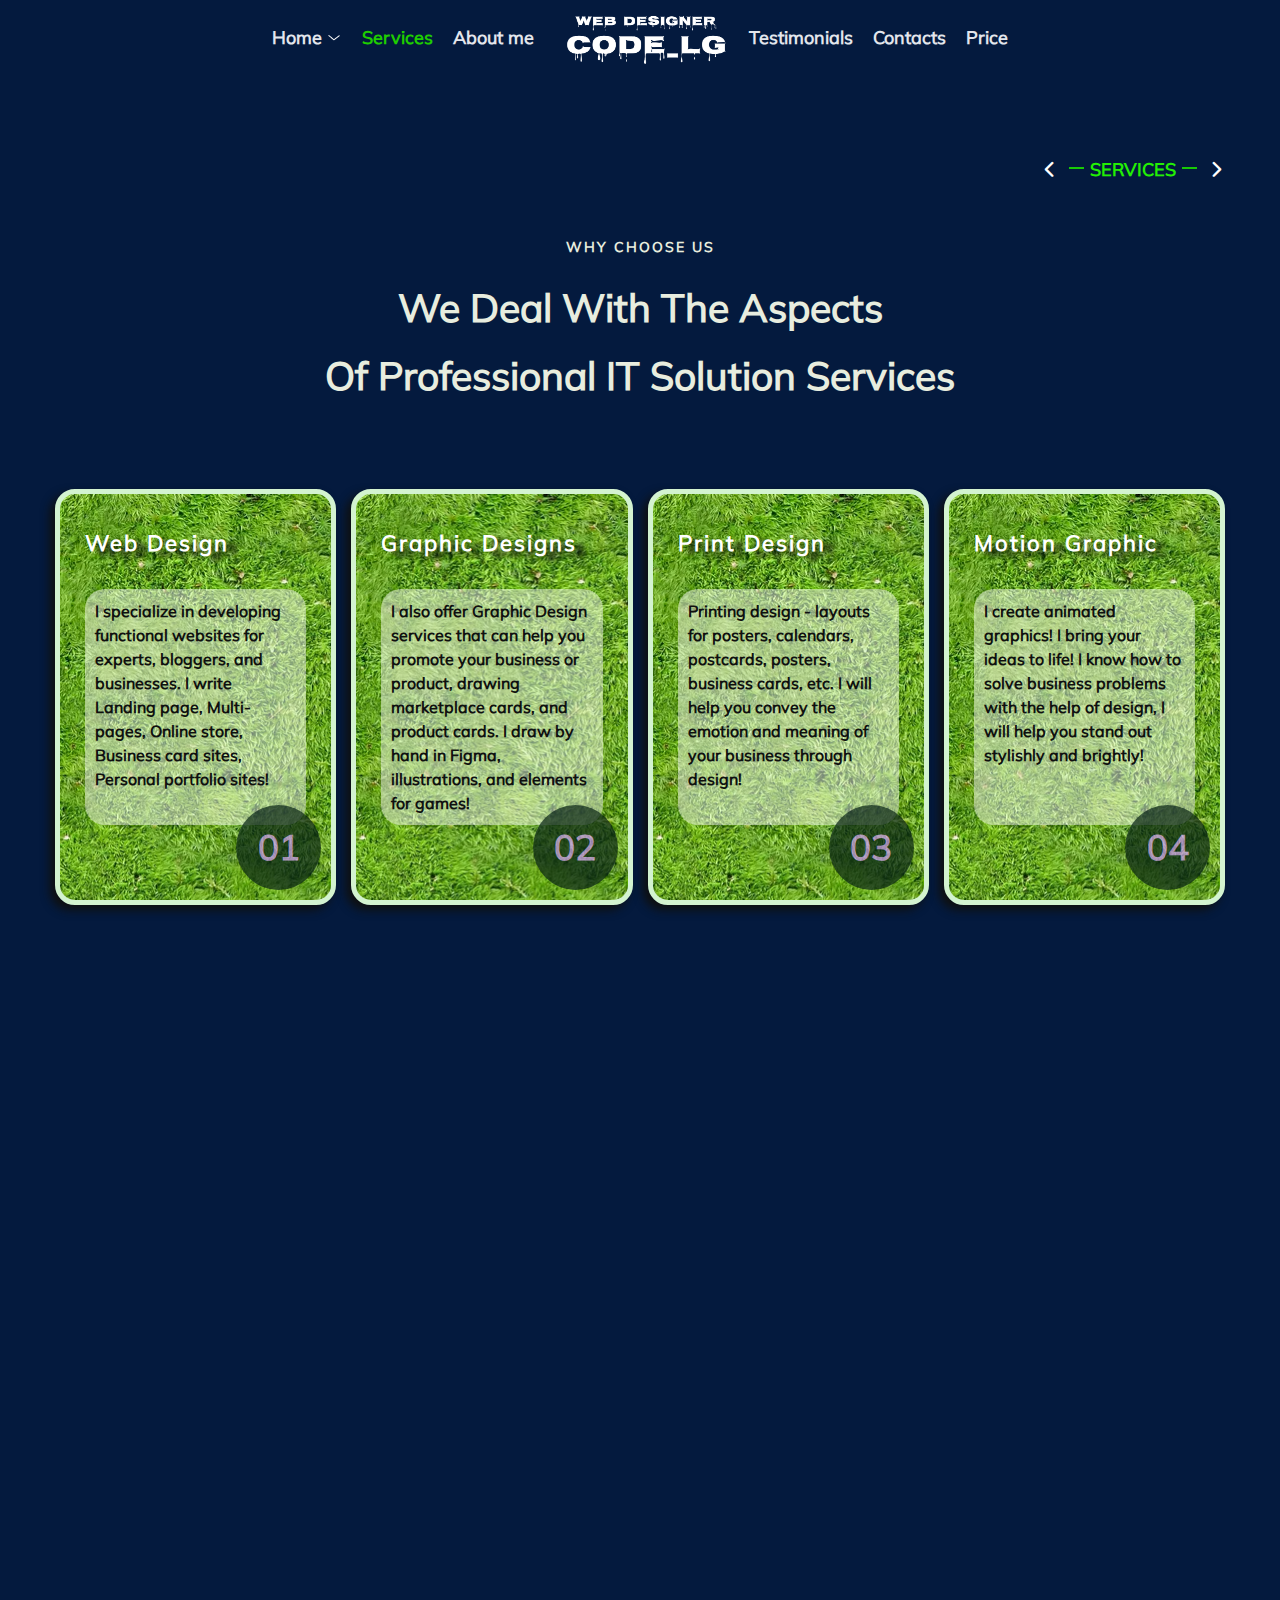
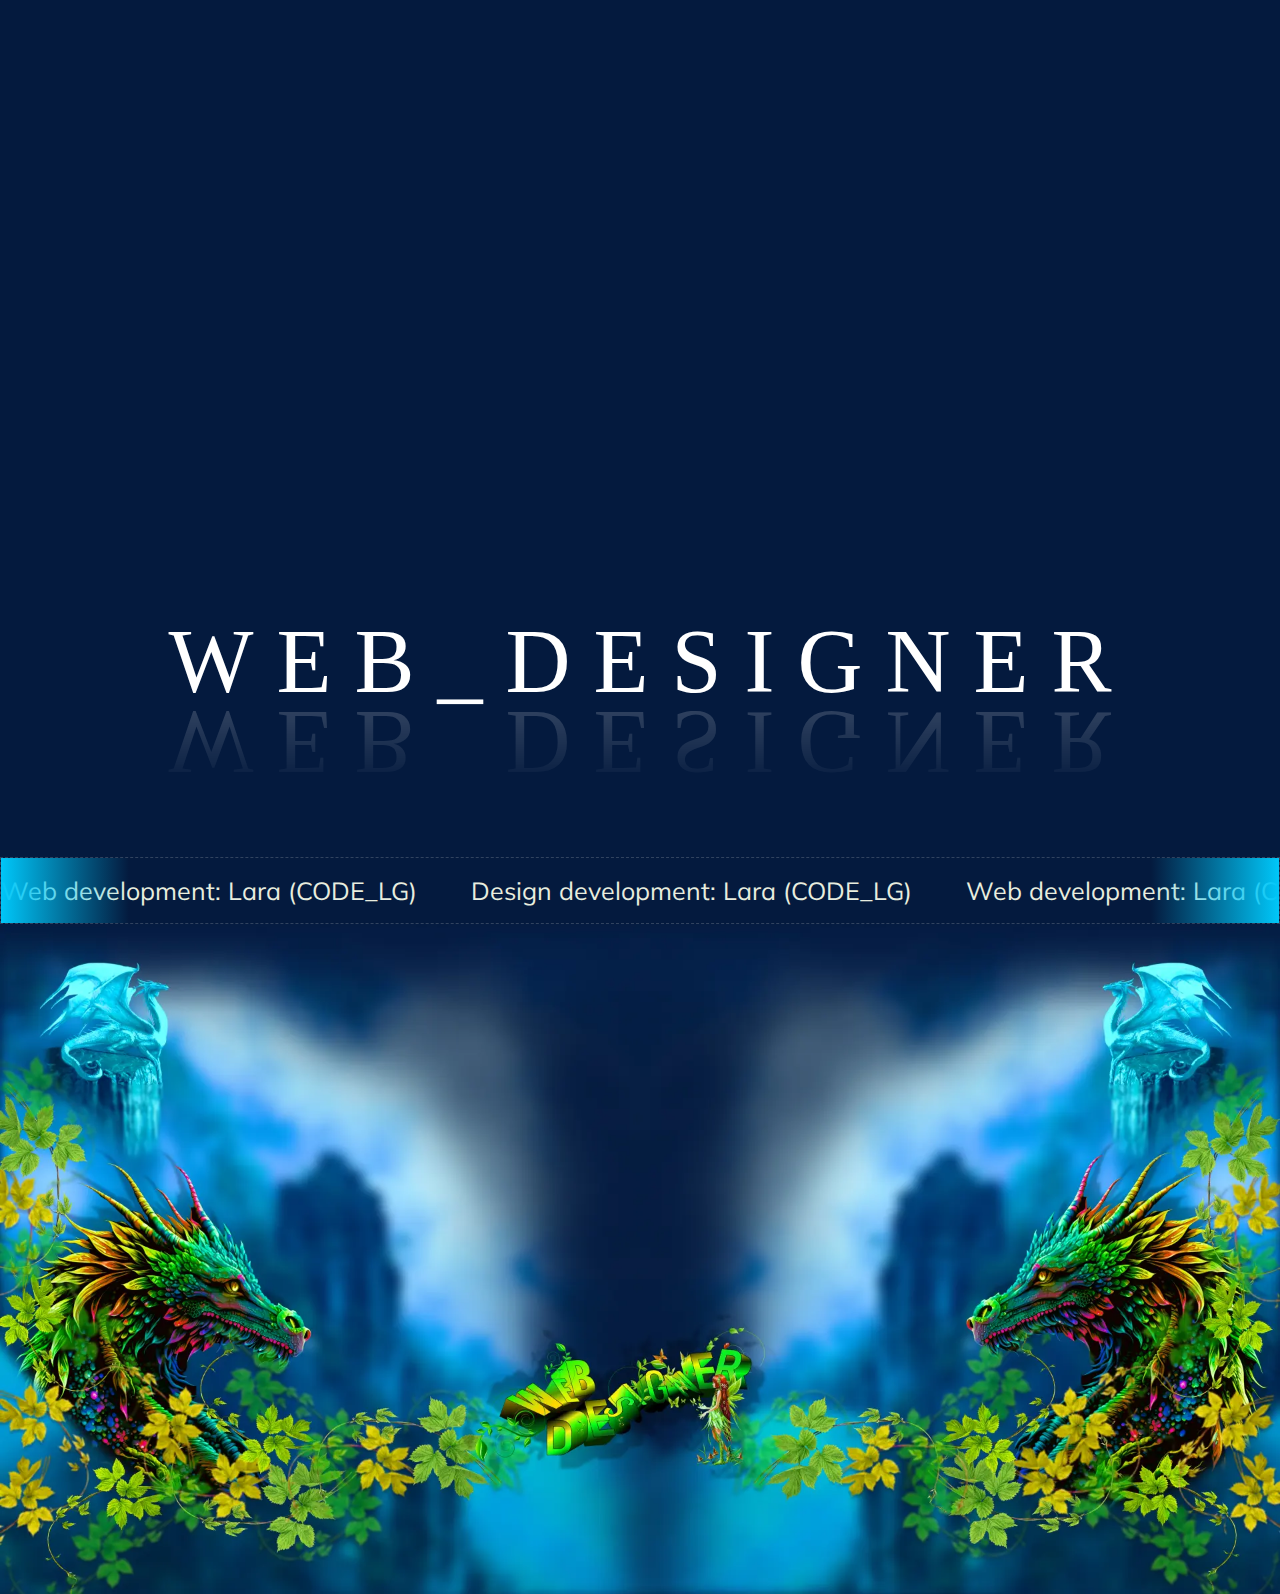
<file: servises.html>
<!DOCTYPE html>
<html lang="en">

<head>
	<title>HomePage</title>
	<meta charset="UTF-8">
	<meta name="format-detection" content="telephone=no">
	<!-- <style>body{opacity: 0;}</style> -->
	<link rel="stylesheet" href="css/style.min.css?_v=20241202203234">
	<link rel="shortcut icon" href="favicon.ico">
	<!-- <meta name="robots" content="noindex, nofollow"> -->
	<meta name="viewport" content="width=device-width, initial-scale=1.0">
</head>

<body>
	<div class="wrapper">
		<header class="header _header-scroll _header-show" data-scroll="120" data-scroll-show="200">
			<div class="header__container">
				<div class="header__item"></div>

				<div class="header__menu menu">
					<nav class="menu__body">

						<ul class="menu__list">
							<li class="menu__item menu__item--parent"><a data-goto="#" data-goto-header href="index.html" data-goto-top="-30" class="menu__link">Home</a>
								<!-- вкладаємо 2 блок меню -->
								<div class="sub-menu">
									<ul class="sub-menu__list">
										<li class="sub-menu__item">
											<a data-goto=".rills" data-goto-header href="#rillsign" data-goto-top="10" class="sub-menu__link">Banners, Posts</a>
										</li>
										<li class="sub-menu__item">
											<a data-goto=".projects" data-goto-header href="#pr" data-goto-top="10" class="sub-menu__link">My projects (Web)</a>
										</li>
										<li class="sub-menu__item">
											<a data-goto=".graphic" data-goto-header href="#graf" data-goto-top="20" class="sub-menu__link">Graphic Design</a>
										</li>
										<li class="sub-menu__item">
											<a data-goto=".vidos" data-goto-header href="#viddios" data-goto-top="20" class="sub-menu__link">Web development</a>
										</li>
										<li class="sub-menu__item">
											<a data-goto=".post" data-goto-header href="#post" data-goto-top="10" class="sub-menu__link">Editing video</a>
										</li>
									</ul>
								</div>
								<!-- вкладаємо 2 блок меню -->
							</li>
						</ul>

						<ul class="menu__list">
							<li class="menu__item"><a data-goto="#" data-goto-header href="servises.html" data-goto-top="25" class="menu__link menu__link--vip">Services</a></li>
						</ul>

						<ul class="menu__list">
							<li class="menu__item"><a data-goto="#" href="about.html" data-goto-top="80" class="menu__link">About me</a></li>
						</ul>

						<div data-da=".header__item,767.98,1" class="header__logo">
							<a data-goto="#" data-goto-header href="index.html" data-goto-top="50" class="header__logo"><img src="img/logo2.webp" alt="Image"></a>
						</div>


						<ul class="menu__list">
							<li class="menu__item"><a data-goto="#" href="testimonials.html" data-goto-top="80" class="menu__link">Testimonials</a></li>
						</ul>

						<ul class="menu__list">
							<li class="menu__item"><a data-goto="#" href="contacts.html" data-goto-top="80" class="menu__link">Contacts</a></li>
						</ul>

						<ul class="menu__list">
							<li class="menu__item"><a data-goto="#" data-goto-header href="pricing.html" data-goto-top="-30" class="menu__link ">Price</a>
							</li>
						</ul>
					</nav>
				</div>
				<!-- 		<div class="header__buttons">
			<div class="header__button">
				<a data-goto=".contact" data-goto-header  href="#cont" data-goto-top="-15"  class="header__logo">order</a>
			</div>
		</div> -->

				<button type="button" class="header__icon icon-menu"><span></span></button>
			</div>
		</header>
		<main class="page">

			<div class="up">
				<div class="up__container">
					<div class="project__anim project__anim--2"></div>
					<ul class="line">
						<li class="line__item _icon-arrow-left-right"><a href="#"></a></li>
						<li class="line__item line__item--color"><a href="about.html">Services</a></li>
						<li class="line__item line__item--2 _icon-arrow-left-right"><a href="#"></a></li>
					</ul>
				</div>
			</div>

			<section id="descr" class="description">
				<div class="description__container">
					<div data-watch class="description__up">
						<h5>WHY CHOOSE US</h5>
						<h2>We Deal With The Aspects</h2>
						<h2>Of Professional IT Solution Services</h2>
						<div class="description__item"></div>
					</div>

					<div class="description__cards">
						<div data-watch class="description__card"><!-- card 1 -->
							<div class="description__title">Web Design</div>
							<div class="description__sub-title">I specialize in developing functional websites for experts, bloggers, and businesses.
								I write Landing page, Multi-pages, Online store, Business card sites, Personal portfolio sites!
							</div>
							<button class="description__button"><a href="https://www.behance.net/gallery/211678549/Web-Design-Banners-Posters-Creative-Design" target="_blank">See More</a></button>
							<div class="description__number">01</div>
						</div>


						<div data-watch class="description__card"><!-- card 2 -->
							<div class="description__title">Graphic Designs</div>
							<div class="description__sub-title">I also offer Graphic Design services that can help you promote your business or product, drawing marketplace cards, and product cards.
								I draw by hand in Figma, illustrations, and elements for games!
							</div>
							<button class="description__button"><a href="https://www.behance.net/gallery/212037993/2D-Graphic-Design-Game-Design-Illustration" target="_blank">See More</a></button>
							<div class="description__number">02</div>
						</div>

						<div data-watch class="description__card"><!-- card 3 -->
							<div class="description__title">Print Design</div>
							<div class="description__sub-title">Printing design - layouts for posters, calendars, postcards, posters, business cards, etc. I will help you convey the emotion and meaning of your business through design!
							</div>
							<button class="description__button"><a href="https://www.behance.net/gallery/209654569/Product-packaging-Design-Design-Figma-Adobe-Photoshop" target="_blank">See More</a></button>
							<div class="description__number">03</div>
						</div>

						<div data-watch class="description__card"><!-- card 4 -->
							<div class="description__title">Motion Graphic</div>
							<div class="description__sub-title">I create animated graphics!
								I bring your ideas to life! I know how to solve business problems with the help of design, I will help you stand out stylishly and brightly!</div>
							<button class="description__button"><a href="https://www.behance.net/gallery/201107589/Motion-Graphic-Design" target="_blank">See More</a></button>
							<div class="description__number">04</div>
						</div>

						<div data-watch class="description__card"><!-- card 5 -->
							<div class="description__title">Web Development</div>
							<div class="description__sub-title">I develop landing sites, multi-page sites, convenient functionality, and animation, adapted for all mobile devices!
							</div>
							<button class="description__button"><a href="https://www.behance.net/gallery/207085947/Video-Editor-Web-Design-Graphic-Design" target="_blank">See More</a></button>
							<div class="description__number">05</div>
						</div>

						<div data-watch class="description__card"><!-- card 6 -->
							<div class="description__title">2D-3D Animation</div>
							<div class="description__sub-title">2D - 3D animation Blender, animation Canva, Figma. Presentation, animation, web site design. CSS animation.
							</div>
							<button class="description__button"><a href="https://www.behance.net/gallery/211652311/3D-Graphic-Design-3D-Modeling-3D-Animation" target="_blank">See More</a></button>
							<div class="description__number">06</div>
						</div>

						<div data-watch class="description__card"><!-- card 7 -->
							<div class="description__title">Game Design</div>
							<div class="description__sub-title">I develop game design and fantasy. An example can be seen by clicking on the button...
							</div>
							<button class="description__button"><a href="https://www.behance.net/gallery/200751981/Multi-Page-Caribbian-Treasures" target="_blank">See More</a></button>
							<div class="description__number">07</div>
						</div>


						<div data-watch class="description__card"><!-- card 8 -->
							<div class="description__title">Mobile Aplication</div>
							<div class="description__sub-title">Software applications developed specifically for use on small, wireless computing devices, such as smartphones and tablets, rather than desktop or laptop computers.
							</div>
							<button class="description__button"><a href="https://www.behance.net/gallery/212712139/Mobile-App-Mobile-Design-Web-design" target="_blank">See More</a></button>
							<div class="description__number">08</div>
						</div>

					</div>
				</div>
			</section>




			<section class="services">
				<div class="services__container">
					<div class="services__body">
						<div class="services__left">
							<div data-watch class="services__card"><!-- card 1 -->
								<video preload="none" poster="img/services22.webp" controls class="services__item">
									<source src="img/services22_conv.webm" type="video/webm">
									<source src="img/services22.mp4" type="video/mp4">
								</video>
							</div>
						</div>
						<div data-watch class="services__right">
							<div class="services__text">
								<p>We offer services in web design, graphic design, web site development, creation of professional, beautiful videos with your or our content.
									As well as game design, printing design, mobile application development, etc.
								</p>
								<p>We also provide services for filling and designing pages on social networks: posts, reels, stories.
								</p>
							</div>
						</div>
					</div>
				</div>
			</section>



			<section id="exp" class="exp">
				<div class="exp__container">
					<div class="waviy">
						<span style="--i:1">W</span>
						<span style="--i:2">E</span>
						<span style="--i:3">B</span>
						<span style="--i:4">_</span>
						<span style="--i:5">D</span>
						<span style="--i:6">E</span>
						<span style="--i:7">S</span>
						<span style="--i:8">I</span>
						<span style="--i:9">G</span>
						<span style="--i:10">N</span>
						<span style="--i:11">E</span>
						<span style="--i:12">R</span>
					</div>
				</div>
			</section>


			<section class="line-box">
				<div class="line-content">
					<div class="line-text">Web development: Lara (CODE_LG)</div>
					<div class="line-text">Design development: Lara (CODE_LG)</div>
					<div class="line-text">Web development: Lara (CODE_LG)</div>
					<div class="line-text">Design development: Lara (CODE_LG)</div>
					<div class="line-text">Web development: Lara (CODE_LG)</div>
					<div class="line-text">Design development: Lara (CODE_LG)</div>
					<div class="line-text">Web development: Lara (CODE_LG)</div>
					<div class="line-text">Design development: Lara (CODE_LG)</div>
					<div class="line-text">Web development: Lara (CODE_LG)</div>
					<div class="line-text">Design development: Lara (CODE_LG)</div>
					<div class="line-text">Web development: Lara (CODE_LG)</div>
					<div class="line-text">Design development: Lara (CODE_LG)</div>
					<div class="line-text">Web development: Lara (CODE_LG)</div>
					<div class="line-text">Design development: Lara (CODE_LG)</div>
					<div class="line-text">Web development: Lara (CODE_LG)</div>
					<div class="line-text">Design development: Lara (CODE_LG)</div>
					<div class="line-text">Web development: Lara (CODE_LG)</div>
					<div class="line-text">Design development: Lara (CODE_LG)</div>
					<div class="line-text">Web development: Lara (CODE_LG)</div>
					<div class="line-text">Design development: Lara (CODE_LG)</div>
					<div class="line-text">Web development: Lara (CODE_LG)</div>
				</div>
			</section>

		</main>
		<footer class="footer">
			<div class="footer__background">
				<img src="img/footer.webp" alt="Image">
			</div>

			<div class="footer__container">
				<h3 data-watch class="footer__title">See you at the project!</h3>
				<h3 data-watch class="footer__sub-title">Creative studio - CODE_LG</h3>
			</div>
		</footer>
	</div>
	<script src="js/app.min.js?_v=20241202203234"></script>
</body>

</html>
</file>
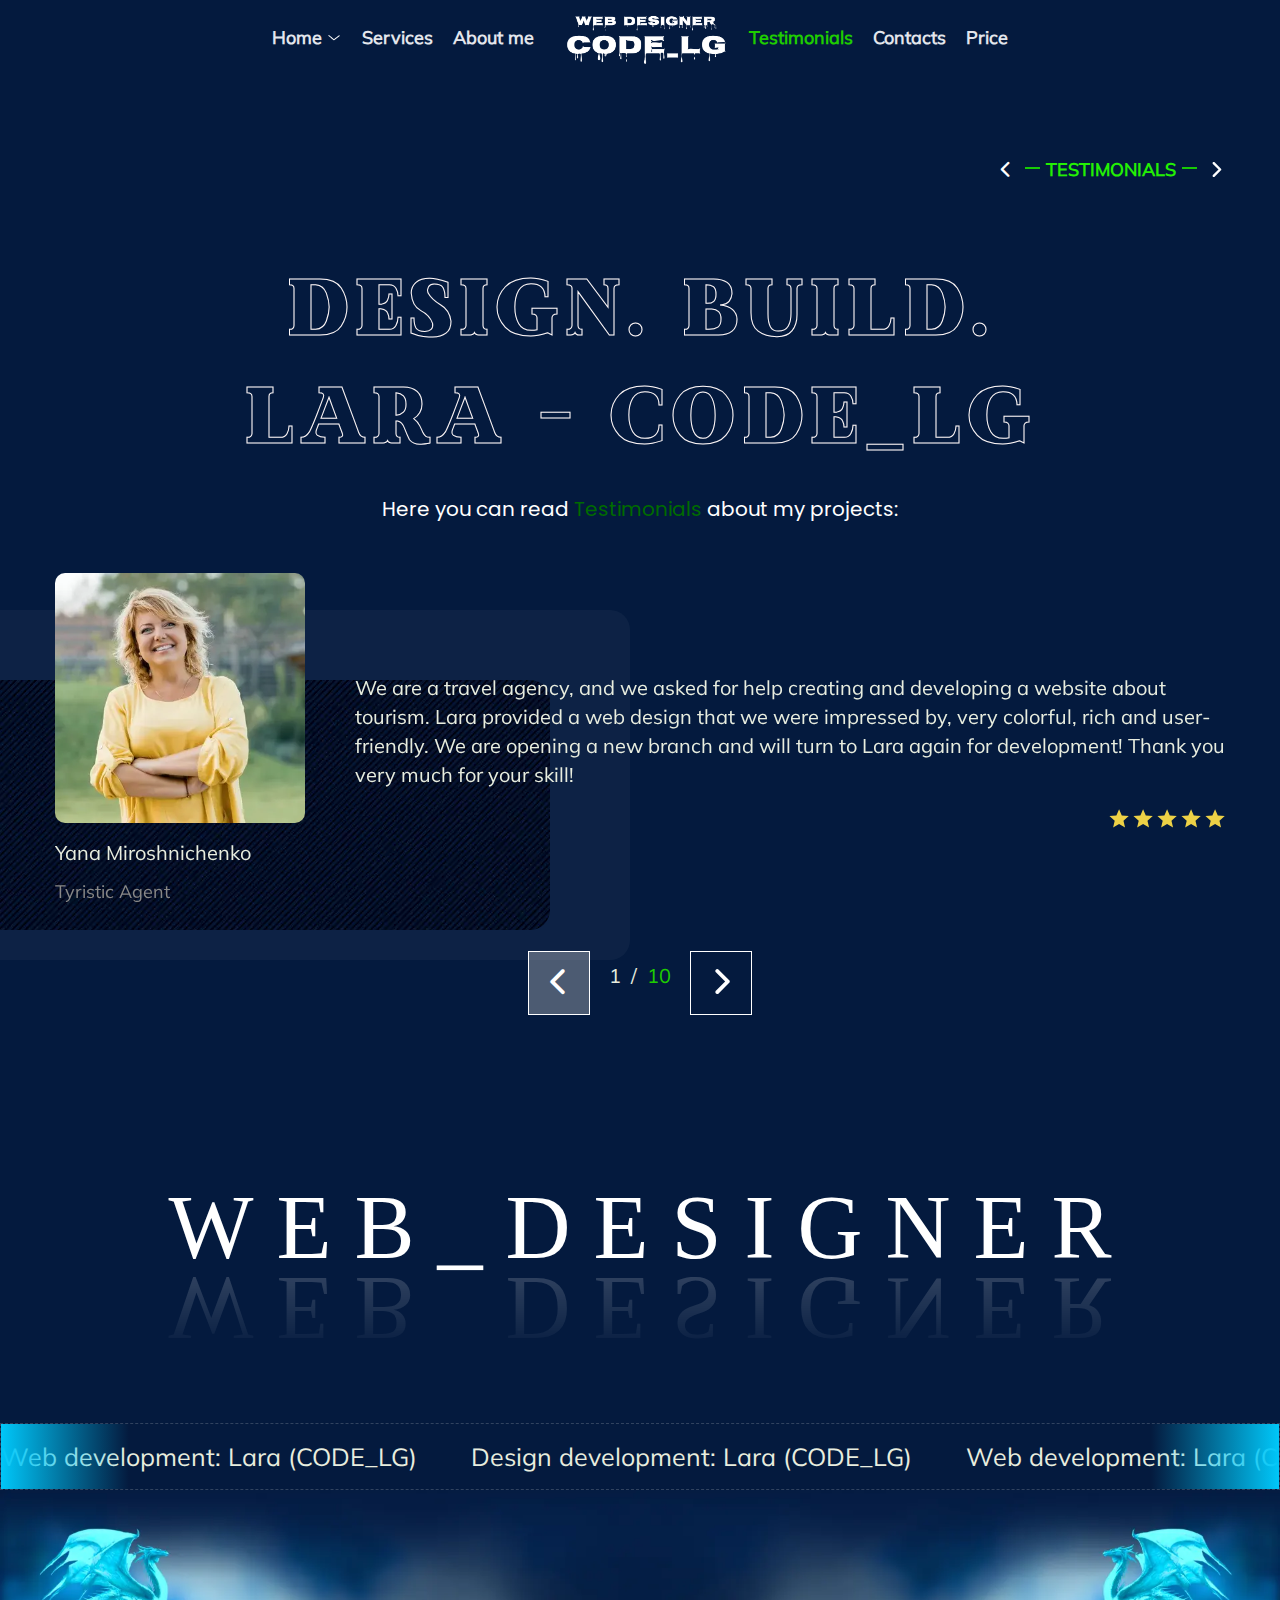
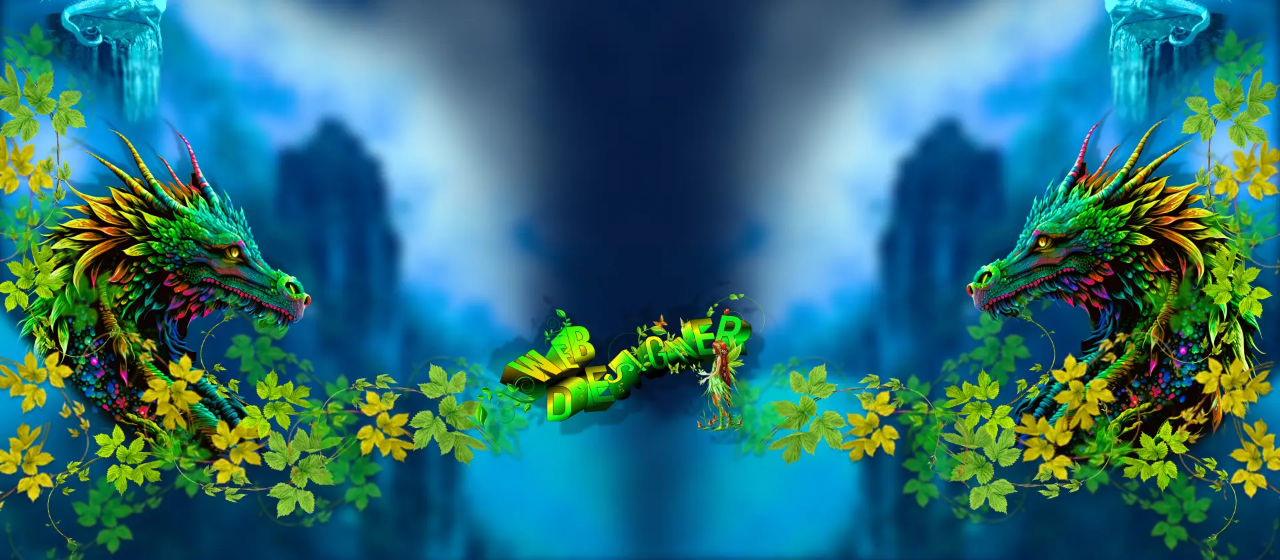
<file: testimonials.html>
<!DOCTYPE html>
<html lang="en">

<head>
	<title>HomePage</title>
	<meta charset="UTF-8">
	<meta name="format-detection" content="telephone=no">
	<!-- <style>body{opacity: 0;}</style> -->
	<link rel="stylesheet" href="css/style.min.css?_v=20241202203234">
	<link rel="shortcut icon" href="favicon.ico">
	<!-- <meta name="robots" content="noindex, nofollow"> -->
	<meta name="viewport" content="width=device-width, initial-scale=1.0">
</head>

<body>
	<div class="wrapper">
		<header class="header _header-scroll _header-show" data-scroll="120" data-scroll-show="200">
			<div class="header__container">
				<div class="header__item"></div>

				<div class="header__menu menu">
					<nav class="menu__body">

						<ul class="menu__list">
							<li class="menu__item menu__item--vip menu__item--parent"><a data-goto="#" data-goto-header href="index.html" data-goto-top="-30" class="menu__link">Home</a>
								<!-- вкладаємо 2 блок меню -->
								<div class="sub-menu">
									<ul class="sub-menu__list">
										<li class="sub-menu__item">
											<a data-goto=".rills" data-goto-header href="#rillsign" data-goto-top="10" class="sub-menu__link">Banners, Posts</a>
										</li>
										<li class="sub-menu__item">
											<a data-goto=".projects" data-goto-header href="#pr" data-goto-top="10" class="sub-menu__link">My projects (Web)</a>
										</li>
										<li class="sub-menu__item">
											<a data-goto=".graphic" data-goto-header href="#graf" data-goto-top="20" class="sub-menu__link">Graphic Design</a>
										</li>
										<li class="sub-menu__item">
											<a data-goto=".vidos" data-goto-header href="#viddios" data-goto-top="20" class="sub-menu__link">Web development</a>
										</li>
										<li class="sub-menu__item">
											<a data-goto=".post" data-goto-header href="#post" data-goto-top="10" class="sub-menu__link">Editing video</a>
										</li>
									</ul>
								</div>
								<!-- вкладаємо 2 блок меню -->
							</li>
						</ul>

						<ul class="menu__list">
							<li class="menu__item"><a data-goto="#" data-goto-header href="servises.html" data-goto-top="20" class="menu__link">Services</a></li>
						</ul>

						<ul class="menu__list">
							<li class="menu__item"><a data-goto="#" href="about.html" data-goto-top="80" class="menu__link">About me</a></li>
						</ul>

						<div data-da=".header__item,767.98,1" class="header__logo">
							<a data-goto="#" data-goto-header href="#" data-goto-top="50" class="header__logo"><img src="img/logo2.webp" alt="Image"></a>
						</div>


						<ul class="menu__list">
							<li class="menu__item"><a data-goto="#" href="testimonials.html" data-goto-top="80" class="menu__link menu__link--vip">Testimonials</a></li>
						</ul>

						<ul class="menu__list">
							<li class="menu__item"><a data-goto="#" href="contacts.html" data-goto-top="80" class="menu__link">Contacts</a></li>
						</ul>

						<ul class="menu__list">
							<li class="menu__item"><a data-goto="#" data-goto-header href="pricing.html" data-goto-top="-30" class="menu__link ">Price</a>
							</li>
						</ul>
					</nav>
				</div>

				<button type="button" class="header__icon icon-menu"><span></span></button>
			</div>
		</header>
		<main class="page">
			<div class="up">
				<div class="up__container">
					<div class="project__anim project__anim--2"></div>
					<ul class="line">
						<li class="line__item  _icon-arrow-left-right"><a href="#"></a></li>
						<li class="line__item line__item--color"><a href="contacts.html">testimonials</a></li>
						<li class="line__item line__item--2 _icon-arrow-left-right"><a href="#"></a></li>
					</ul>
				</div>
			</div>


			<section class="testimonials">
				<div class="testimonials__baks">
					<div class="testimonials__back"></div>
					<div class="testimonials__back testimonials__back--2"></div>
				</div>

				<div class="testimonials__container">
					<div class="testimonials__up testimonials__up--2">
						<div class="testimonials__uno-text testimonials__uno-text--2">
							Design. Build.<br>Lara - CODE_LG
						</div>
						<div class="testimonials__tree-text testimonials__tree-text--2">
							Here you can read <span>testimonials</span> about my projects:
						</div>
					</div>
				</div>

				<div class="testimonials__container">
					<!--------- slider--------->
					<!-- Оболонка слайдера -->
					<div class="project__slider swiper">
						<!-- Частина слайдера, що рухається -->
						<div class="project__wrapper swiper-wrapper">

							<!-- Слайд 1-->
							<div data-watch class="project__slide swiper-slide">
								<div class="project__left">
									<div class="project__img">
										<img src="img/testi09.webp" alt="Image">
									</div>
									<div class="project__text">
										<div class="project__title">Yana Miroshnichenko</div>
										<div class="project__exp">Tyristic Agent</div>
									</div>
								</div>

								<div class="project__right">
									<div class="project__anim"></div>
									<div class="project__description">
										We are a travel agency, and we asked for help creating and developing a website about tourism.
										Lara provided a web design that we were impressed by, very colorful, rich and user-friendly.
										We are opening a new branch and will turn to Lara again for development! Thank you very much for your skill!
									</div>
									<div data-rating="set" class="rating"></div> <!-- rating -->
								</div>
							</div>


							<!-- Слайд 2-->
							<div data-watch class="project__slide swiper-slide">
								<div class="project__left">
									<div class="project__img">
										<img src="img/testi02.webp" alt="Image">
									</div>
									<div class="project__text">
										<div class="project__title">Mark Turkan</div>
										<div class="project__exp">Quality Control Specialist</div>
									</div>
								</div>

								<div class="project__right">
									<div class="project__anim"></div>
									<div class="project__description">
										"I would like to express my gratitude to Lara for the productive cooperation!
										And would like to note high professionalism, responsibility, integrity and a creativity
										at design solutions! Website design was developed in Figma, Adobe Photoshop + Card Animation.
										I plan to contact you in the future for new orders. I can surely recommend you to others.
										See you later, thx."
									</div>
									<div data-rating="set" class="rating"></div> <!-- rating -->
								</div>
							</div>


							<!-- Слайд 3-->
							<div data-watch class="project__slide swiper-slide">
								<div class="project__left">
									<div class="project__img">
										<img src="img/testi03.webp" alt="Image">
									</div>
									<div class="project__text">
										<div class="project__title">Filip Dvorjak</div>
										<div class="project__exp">Top Manager</div>
									</div>
								</div>

								<div class="project__right">
									<div class="project__anim"></div>
									<div class="project__description">
										"Thank you very much for your work. Lara, a wonderful specialist! Always in touch! Did the job to a high standard. Developed web design and reliable website layout with animation. She used HTML, SCSS, animation, java script, figma, photo slides and made the site adaptive for all mobile devices. Everything works great! I recommend!" </div>
									<div data-rating="set" class="rating"></div> <!-- rating -->
								</div>
							</div>


							<!-- Слайд 4-->
							<div data-watch class="project__slide swiper-slide">
								<div class="project__left">
									<div class="project__img">
										<img src="img/testi06.webp" alt="Image">
									</div>
									<div class="project__text">
										<div class="project__title">Andriy Pelekh</div>
										<div class="project__exp">Business Manager</div>
									</div>
								</div>

								<div class="project__right">
									<div class="project__anim"></div>
									<div class="project__description">
										"Lara, thank you for your work. I'm happy! The design and layout meet my requirements.
										I recommend her to everyone. Lara is always in touch. Responds quickly to my messages."
									</div>
									<div data-rating="set" class="rating"></div> <!-- rating -->
								</div>
							</div>


							<!-- Слайд 5-->
							<div data-watch class="project__slide swiper-slide">
								<div class="project__left">
									<div class="project__img">
										<img src="img/testi05.webp" alt="Image">
									</div>
									<div class="project__text">
										<div class="project__title">Dmytro S.</div>
										<div class="project__exp">Top Manager</div>
									</div>
								</div>

								<div class="project__right">
									<div class="project__anim"></div>
									<div class="project__description">
										"Thank you Lara for the wonderful job! Our company is very
										glad that it chose you! Lara developed the design and made adaptive layout
										for a multi-page website.She used HTML, scss, figma, adobe photoshop, adaptive, css
										animation, JavaScript, etc for this work. Thank you for bringing our site to life with
										animation, we really like it! We look forward to further cooperation. "
									</div>
									<div data-rating="set" class="rating"></div> <!-- rating -->
								</div>
							</div>


							<!-- Слайд 6-->
							<div data-watch class="project__slide swiper-slide">
								<div class="project__left">
									<div class="project__img">
										<img src="img/testi07.webp" alt="Image">
									</div>
									<div class="project__text">
										<div class="project__title">Jan Dvorjak</div>
										<div class="project__exp">Builder Entrepreneur</div>
									</div>
								</div>

								<div class="project__right">
									<div class="project__anim"></div>
									<div class="project__description">
										I recommend the designer and developer Lara to everyone.
										I contacted Lara for the web design of our website, as well as the development
										of business cards for the company!
										I am completely satisfied with the web design, the design was well executed,
										the navigation layout was convenient, the work was completed before the agreed
										upon date. I recommend!
									</div>
									<div data-rating="set" class="rating"></div> <!-- rating -->
								</div>
							</div>


							<!-- Слайд 7-->
							<div data-watch class="project__slide swiper-slide">
								<div class="project__left">
									<div class="project__img">
										<img src="img/testi.webp" alt="Image">
									</div>
									<div class="project__text">
										<div class="project__title">Jan Kowalski</div>
										<div class="project__exp">Project Manager</div>
									</div>
								</div>

								<div class="project__right">
									<div class="project__anim"></div>
									<div class="project__description">
										"I hired Lara at the glowing recommendation of a colleague to work on website for
										the Festival. On top of Lara's wonderful skills and knowledge as a developer, she's
										was incredibly easy to work with. The job involved a deluge of time-sensitive
										requests and feedback, and Lara handled it all and impressed our entire team with
										shis professionalism and grace under pressure. We can't wait to work with Lara's
										again soon!"
									</div>
									<div data-rating="set" class="rating"></div> <!-- rating -->
								</div>
							</div>


							<!-- Слайд 8-->
							<div data-watch class="project__slide swiper-slide">
								<div class="project__left">
									<div class="project__img">
										<img src="img/testi10.webp" alt="Image">
									</div>
									<div class="project__text">
										<div class="project__title">Maria Konovalova</div>
										<div class="project__exp">Advertising Manager / Barista</div>
									</div>
								</div>

								<div class="project__right">
									<div class="project__anim"></div>
									<div class="project__description">
										My name is Maria. I have my own coffee shop, we ordered a banner from Lara
										to advertise our coffee shop. Incredible work, quality of workmanship, and
										communication at a professional level, wonderful work, thank you from the
										bottom of our hearts!
									</div>
									<div data-rating="set" class="rating"></div> <!-- rating -->
								</div>
							</div>


							<!-- Слайд 9-->
							<div data-watch class="project__slide swiper-slide">
								<div class="project__left">
									<div class="project__img">
										<img src="img/testimonial_man.webp" alt="Image">
									</div>
									<div class="project__text">
										<div class="project__title">Lawson Manuel</div>
										<div class="project__exp">TOP manager</div>
									</div>
								</div>

								<div class="project__right">
									<div class="project__anim"></div>
									<div class="project__description">
										"I approached Lara with a question about an urgent project. I'm very pleased with the result!
										Thank You I will contact you again. It was made
										Landing page with 7th sections, a fixed horizontal menu and footer, animation of blocks,
										and individual site elements! (HTML, SCSS, CSS, GRID, JAVASCRIPT, animation, adaptive, FIGMA,
										UX/UI/GRAPHIC Desing).
										A prototype and design of the site, with several options, were also developed. The project was
										completed even earlier than promised. Thank you for the quality work and efficiency."
									</div>
									<div data-rating="set" class="rating"></div> <!-- rating -->
								</div>
							</div>


							<!-- Слайд 10-->
							<div data-watch class="project__slide swiper-slide">
								<div class="project__left">
									<div class="project__img">
										<img src="img/testimonial_woman.webp" alt="Image">
									</div>
									<div class="project__text">
										<div class="project__title">Kyle Charlotte</div>
										<div class="project__exp">Entrepreneur</div>
									</div>
								</div>

								<div class="project__right">
									<div class="project__anim"></div>
									<div class="project__description">
										Thank you for the job done. With your design,
										you emphasized the style of our site, and the functionality made the site easier to use.
										The work of a multi-page website was completed with adaptation for all mobile devices with
										animation of the appearance of blocks and site design, even before the established deadline,
										with high quality and quickly, we are very happy to cooperate with the developer Lara. We will contact you again!
									</div>
									<div data-rating="set" class="rating"></div> <!-- rating -->
								</div>
							</div>

						</div>
						<!-- Якщо потрібна пагінація -->
						<div class="swiper-pagination"></div>

						<!-- Кнопки для -slide- навігація (ліворуч/праворуч) -->
						<div class="project__buttons">
							<button type="button" class="project__btn-left _icon-arrow-left-right"></button>
							<button type="button" class="project__btn-right _icon-arrow-left-right  _icon-arrow-left-right--2"></button>
						</div>
					</div>
				</div>
			</section>


			<section id="exp" class="exp">
				<div class="exp__container">
					<div class="waviy">
						<span style="--i:1">W</span>
						<span style="--i:2">E</span>
						<span style="--i:3">B</span>
						<span style="--i:4">_</span>
						<span style="--i:5">D</span>
						<span style="--i:6">E</span>
						<span style="--i:7">S</span>
						<span style="--i:8">I</span>
						<span style="--i:9">G</span>
						<span style="--i:10">N</span>
						<span style="--i:11">E</span>
						<span style="--i:12">R</span>
					</div>
				</div>
			</section>



			<section class="line-box">
				<div class="line-content">
					<div class="line-text">Web development: Lara (CODE_LG)</div>
					<div class="line-text">Design development: Lara (CODE_LG)</div>
					<div class="line-text">Web development: Lara (CODE_LG)</div>
					<div class="line-text">Design development: Lara (CODE_LG)</div>
					<div class="line-text">Web development: Lara (CODE_LG)</div>
					<div class="line-text">Design development: Lara (CODE_LG)</div>
					<div class="line-text">Web development: Lara (CODE_LG)</div>
					<div class="line-text">Design development: Lara (CODE_LG)</div>
					<div class="line-text">Web development: Lara (CODE_LG)</div>
					<div class="line-text">Design development: Lara (CODE_LG)</div>
					<div class="line-text">Web development: Lara (CODE_LG)</div>
					<div class="line-text">Design development: Lara (CODE_LG)</div>
					<div class="line-text">Web development: Lara (CODE_LG)</div>
					<div class="line-text">Design development: Lara (CODE_LG)</div>
					<div class="line-text">Web development: Lara (CODE_LG)</div>
					<div class="line-text">Design development: Lara (CODE_LG)</div>
					<div class="line-text">Web development: Lara (CODE_LG)</div>
					<div class="line-text">Design development: Lara (CODE_LG)</div>
					<div class="line-text">Web development: Lara (CODE_LG)</div>
					<div class="line-text">Design development: Lara (CODE_LG)</div>
					<div class="line-text">Web development: Lara (CODE_LG)</div>
				</div>
			</section>

		</main>
		<footer class="footer">
			<div class="footer__background">
				<img src="img/footer.webp" alt="Image">
			</div>

			<div class="footer__container">
				<h3 data-watch class="footer__title">See you at the project!</h3>
				<h3 data-watch class="footer__sub-title">Creative studio - CODE_LG</h3>
			</div>
		</footer>
	</div>
	<script src="js/app.min.js?_v=20241202203234"></script>
</body>

</html>
</file>
<file: css/style.min.css>
@import url(https://fonts.googleapis.com/css?family=Poppins:400,600,800);@import url(https://fonts.googleapis.com/css?family=Montserrat:600);@font-face{font-family:Mulish;font-display:swap;src:url(../fonts/Mulish-VariableFont_wght.woff2) format("woff2");font-weight:400;font-style:normal}@font-face{font-family:Mulish;font-display:swap;src:url(../fonts/Mulish-Italic-VariableFont_wght.woff2) format("woff2");font-weight:400;font-style:italic}@font-face{font-family:Made-Winter;font-display:swap;src:url(../fonts/Made-Winter.woff2) format("woff2");font-weight:400;font-style:italic}@font-face{font-family:icons;font-display:swap;src:url(../fonts/icons.woff2) format("woff2");font-weight:400;font-style:normal}[class*=_icon-]::before{font-family:icons;font-style:normal;font-weight:400;font-variant:normal;text-transform:none;line-height:1;-webkit-font-smoothing:antialiased;-moz-osx-font-smoothing:grayscale}._icon-arrow-left-right:before{content:"";color:#fff}._icon-mail:before{content:""}._icon-penn:before{content:"";color:#fff}._icon-phone-call:before{content:"";color:#fff}._icon-track:before{content:""}._icon-dribble:before{content:""}._icon-bx-phone:before{content:""}._icon-arrow-right:before{content:""}._icon-chat:before{content:""}._icon-auto-bus:before{content:""}._icon-chat2:before{content:""}._icon-arrow-bottom:before{content:""}._icon-ok:before{content:""}._icon-facebook:before{content:""}._icon-git:before{content:""}._icon-lightning:before{content:""}._icon-linkdin:before{content:""}._icon-shop:before{content:""}._icon-vmeste:before{content:""}._icon-x:before{content:""}:root{--primary:#041a3e;--secondary:#006b00;--accent:#16b3fc;--inverse:#ded004;--bg-primary:#35226b;--bg-secondary:rgb(31, 205, 0);--bg-accent:#7744D9;--bg-inverse:#2d00f7;--text-primary:#d4efe4;--text-secondary:#080708;--text-accent:#e8eddf;--text-inverse:#888887}*{padding:0;margin:0;border:0}*,*::after,*::before{box-sizing:border-box}*::after,*::before{display:inline-block}body,html{height:100%;min-width:320px}body{color:#000;line-height:1;font-family:Mulish;font-size:1rem;-ms-text-size-adjust:100%;-moz-text-size-adjust:100%;-webkit-text-size-adjust:100%;-webkit-font-smoothing:antialiased;-moz-osx-font-smoothing:grayscale}button,input,textarea{font-family:Mulish;font-size:inherit;line-height:inherit;color:inherit;background-color:rgba(0,0,0,0)}input,textarea{width:100%}button,option,select{cursor:pointer}a{display:inline-block;color:inherit;text-decoration:none}ul li{list-style:none}img{vertical-align:top}h1,h2,h3,h4,h5,h6{font-weight:inherit;font-size:inherit}.lock body{overflow:hidden;touch-action:none;-ms-scroll-chaining:none;overscroll-behavior:none}.wrapper{min-height:100%;display:flex;flex-direction:column;overflow:hidden}@supports (overflow:clip){.wrapper{overflow:clip}}.wrapper>main{flex:1 1 auto}.wrapper>*{min-width:0}[class*=__container]{max-width:75rem;margin:0 auto;padding:0 .9375rem}.rating{display:inline-block}.rating__items{display:inline-flex;align-items:flex-start;gap:.25rem}.rating__item{flex:0 0 1.25rem;width:1.25rem;height:1.25rem;position:relative;background:url([data-uri]) 0 0/1.25rem no-repeat;transition:all .3s}.rating__item--active{background:url([data-uri]) 0 0/1.25rem no-repeat}.rating__item span{position:absolute;top:0;left:0;width:0%;height:1.25rem;background:url([data-uri]) 0 0/1.25rem no-repeat}.rating__item:not(:last-child)::after{content:"";position:absolute;right:0;top:0;height:100%;width:.25rem;-webkit-transform:translateX(100%);transform:translateX(100%)}[data-rating=set] .rating__item:not(:last-child)::after{cursor:pointer}.rating__input{width:100%;height:100%;opacity:0;display:block}[data-rating=set] .rating__input{cursor:pointer}.spollers{display:grid;gap:15px}.spollers__item{font-size:1.25rem}.spollers__item--2{opacity:0}.spollers__item--2._watcher-view{opacity:1;-webkit-animation:1s right linear;animation:1s right linear}@-webkit-keyframes right{0%{opacity:0;-webkit-transform:translateX(21.875rem);transform:translateX(21.875rem)}100%{opacity:1;-webkit-transform:translateX(0);transform:translateX(0)}}@keyframes right{0%{opacity:0;-webkit-transform:translateX(21.875rem);transform:translateX(21.875rem)}100%{opacity:1;-webkit-transform:translateX(0);transform:translateX(0)}}.spollers__title{width:100%;cursor:default;text-align:left;border:1px solid #eee;padding:.625rem .9375rem;border-radius:.3125rem;position:relative;list-style:none}.spollers__title::-webkit-details-marker,.spollers__title::marker{display:none}._spoller-init .spollers__title{cursor:pointer}._spoller-init .spollers__title::after,._spoller-init .spollers__title::before{content:"";position:absolute;right:10px;top:50%;background-color:#f4efef;height:2px;width:15px;transition:-webkit-transform .5s ease 0s;transition:transform .5s ease 0s;transition:transform .5s ease 0s,-webkit-transform .5s ease 0s}._spoller-init .spollers__title::before{-webkit-transform:translate(-75%,-50%) rotate(40deg);transform:translate(-75%,-50%) rotate(40deg)}._spoller-init .spollers__title::after{-webkit-transform:translate(0,-50%) rotate(-40deg);transform:translate(0,-50%) rotate(-40deg)}._spoller-init .spollers__title._spoller-active::before{-webkit-transform:translateX(-75%) rotate(-40deg);transform:translateX(-75%) rotate(-40deg)}._spoller-init .spollers__title._spoller-active::after{-webkit-transform:rotate(40deg);transform:rotate(40deg)}._spoller-init ._spoller-init .spollers__title{position:relative;width:100%;text-align:left}._spoller-init ._spoller-init .spollers__title::after,._spoller-init ._spoller-init .spollers__title::before{content:"";position:absolute;right:0;top:.75rem;height:.0625rem;transition:all .3s ease 0s;width:.625rem;background-color:#000}._spoller-init ._spoller-init .spollers__title::before{-webkit-transform:rotate(40deg);transform:rotate(40deg);right:.4375rem}._spoller-init ._spoller-init .spollers__title::after{-webkit-transform:rotate(-40deg);transform:rotate(-40deg)}._spoller-init .spollers__title._spoller-active::before{-webkit-transform:rotate(-40deg);transform:rotate(-40deg)}._spoller-init .spollers__title._spoller-active::after{-webkit-transform:rotate(40deg);transform:rotate(40deg)}.spollers__body{padding:1.25rem;border-radius:.3125rem;border:1px solid #eee;color:#f4abec}.fp-init body{overflow:hidden;touch-action:none;-ms-scroll-chaining:none;overscroll-behavior:none}[data-fp]{min-height:100svh}.fp-init [data-fp]{z-index:1;touch-action:none;position:relative;overflow:hidden}.fp-switching [data-fp-section]{touch-action:none}.fp-init [data-fp-section]{position:absolute;top:0;left:0;right:0;bottom:0;width:100%;height:100%;overflow:auto}.fp-init .cards-mode [data-fp-section],.fp-init .slider-mode [data-fp-section]{transition:-webkit-transform .7s cubic-bezier(.55,.085,0,.99) 0s;transition:transform .7s cubic-bezier(.55,.085,0,.99) 0s;transition:transform .7s cubic-bezier(.55,.085,0,.99) 0s,-webkit-transform .7s cubic-bezier(.55,.085,0,.99) 0s}.fp-init .fade-mode [data-fp-section]{transition:opacity .5s ease-in-out 0s,visibility .5s ease-in-out 0s}.fp-bullets{position:fixed;top:50%;-webkit-transform:translate(0,-50%);transform:translate(0,-50%);right:2.5rem;max-height:100%;display:flex;flex-direction:column;flex-wrap:wrap;align-items:center;justify-content:center;z-index:2;gap:.625rem}.fp-bullets .fp-bullet{cursor:pointer;width:1.25rem;height:1.25rem;flex:0 0 1.25rem;border-radius:.625rem;background-color:#100c46;box-shadow:0 0 .1875rem #6257fe,0 0 1.875rem rgba(255,255,255,.8);border:.0625rem solid #fff;opacity:.6;transition:opacity .4s ease-in-out 0s,background-color .4s ease-in-out 0s,box-shadow .4s ease-in-out 0s,-webkit-transform .4s ease-in-out 0s;transition:transform .4s ease-in-out 0s,opacity .4s ease-in-out 0s,background-color .4s ease-in-out 0s,box-shadow .4s ease-in-out 0s;transition:transform .4s ease-in-out 0s,opacity .4s ease-in-out 0s,background-color .4s ease-in-out 0s,box-shadow .4s ease-in-out 0s,-webkit-transform .4s ease-in-out 0s}.fp-bullets .fp-bullet-active{opacity:1;background-color:#6257fe;-webkit-transform:translate3D(-.3125rem,-.125rem,0);transform:translate3D(-.3125rem,-.125rem,0);box-shadow:.3125rem .125rem .1875rem #100c46,0 0 1.875rem rgba(255,255,255,.8)}.ibg{width:100%;height:100%;-o-object-fit:cover;object-fit:cover}.ibg--top{-o-object-position:top;object-position:top}.ibg--bottom{-o-object-position:bottom;object-position:bottom}.ibg--left{-o-object-position:left;object-position:left}.ibg--right{-o-object-position:right;object-position:right}.ibg--contain{-o-object-fit:contain;object-fit:contain}[class*=__up]{display:flex;flex-direction:column;gap:1.25rem;margin-bottom:3.125rem}[class*=__uno-text]{color:transparent;text-transform:uppercase;text-align:center;-webkit-text-stroke:.0625rem #fff8f8;letter-spacing:.3125rem;font-family:Made-Winter}[class*=__sub-text]{color:#fff;text-align:center;font-family:Poppins;line-height:135%}[class*=__span]{color:#028d17;text-align:center;font-family:Poppins;line-height:135%;transition:all .5s}[class*=__span]:hover{color:#ffff27}[class*=__tree-text]{color:#fff;text-align:center;font-family:Poppins;line-height:135%}._header-scroll.header::before{content:"";z-index:1;position:absolute;width:100%;height:100%;top:0;left:0}._header-scroll.header .header__container{padding-top:.5rem;padding-bottom:.5rem;height:4.6875rem}._header-scroll.header .header__logo img{width:10.3125rem}._header-scroll._header-scroll{position:fixed;top:-15%;transition:top .7s ease 0s}._header-scroll._header-show{transition:top .3s ease 0s;top:0}.header{position:fixed;z-index:150;top:0;left:0;width:100%;background-color:#041a3e}.header__container{display:flex;justify-content:center;padding-top:.9375rem;padding-bottom:.9375rem;transition:all .5s ease 0s;align-items:center}.header__logo{position:relative;z-index:6;margin-right:.625rem;margin-left:.3125rem}.header__logo img{transition:all .5s ease 0s}.header__menu{display:flex;justify-content:center;align-items:center;flex-wrap:wrap}.header__buttons{display:flex;justify-content:center;align-items:center;gap:.625rem;z-index:3;margin-left:3.125rem}.header__button{position:relative;border-color:transparent;text-transform:uppercase;color:#fff;background-color:var(--bg-inverse);font-size:1rem;padding:.625rem 1.5625rem;border-radius:.4375rem;transition:.5s}.header__button::after,.header__button::before{height:100%;position:absolute;top:0;transition:all .3s;content:""}.header__button::before{width:100%;left:0;z-index:-1}.header__button::after{width:0;left:50%;border-top:.0625rem solid transparent;border-bottom:.0625rem solid transparent;-webkit-transform:translate(-50%,0);transform:translate(-50%,0);z-index:1}.header__button:hover{background-color:rgba(0,0,0,0);color:var(--secondary)}.header__button:hover::before{-webkit-transform:scale(0,1);transform:scale(0,1)}.header__button:hover::after{width:100%;border-color:var(--secondary);transition-delay:.2s}.header .menu__body{display:flex;justify-content:center;align-items:center}.header .menu__list{display:flex;flex-wrap:wrap;align-items:center;gap:.9375rem}.header .menu__list:not(:last-child){margin-right:1.25rem}.header .menu .menu__item--parent{position:relative;z-index:5}.header .menu .menu__item--parent .menu__link{display:flex;align-items:center;gap:.25rem}.header .menu .menu__item--parent .menu__link:after{content:"";display:inline-block;background-image:url(../img/arrow_down_icon.webp);background-repeat:no-repeat;background-position:center;width:1rem;height:.5rem;flex:0 0 1rem;transition:-webkit-transform .3s;transition:transform .3s;transition:transform .3s,-webkit-transform .3s}.header .menu .menu__item--parent:hover .sub-menu{opacity:1;-webkit-transform:translate(0,0);transform:translate(0,0);visibility:visible;pointer-events:all}.header .menu .menu__item--parent:hover .menu__link::after{-webkit-transform:rotate(-180deg);transform:rotate(-180deg)}.header .menu .sub-menu{position:absolute;top:100%;left:0;padding-top:.3125rem;-webkit-transform:translate(0,0);transform:translate(0,0);opacity:0;visibility:hidden;transition:all .3s;pointer-events:none}.header .menu .sub-menu .sub-menu__list{width:14.375rem;border-radius:.9375rem;padding:.9375rem;position:relative;background-color:rgba(1,133,41,.7450980392)}.header .menu .sub-menu .sub-menu__link{display:flex;gap:.4375rem;line-height:130%}.header .menu .sub-menu .sub-menu__link::before{content:"";flex:0 0 .375rem;width:.375rem;height:.375rem;background-color:#fff;-webkit-transform:translateY(.5625rem);transform:translateY(.5625rem);border-radius:50%}.header .menu .sub-menu .sub-menu__link:hover::before{background-color:rgba(0,0,0,0);transition:.5s}.header .menu .sub-menu .sub-menu__list--2{background-color:#8b753d;border-radius:.3125rem;width:100%;text-transform:uppercase;padding:.9375rem .9375rem .9375rem .9375rem}.header .menu .sub-menu .sub-menu__item:not(:last-child){margin-bottom:.625rem}.header .menu .sub-menu .sub-menu__link{color:#fff;font-size:1.125rem;transition:all .3s}.header .menu__link{position:relative;z-index:5;font-size:1.125rem;font-weight:600;line-height:130%;color:#e3e6ec;background:linear-gradient(#fff 0 0) bottom/var(--t,0) 2px no-repeat;transition:.5s}.header .menu__link:hover{color:#fffff8;--t:100%}.header .menu__link--vip{color:#1fcd00}.header .icon-menu{display:none}.header .menu-open .icon-menu span{-webkit-transform:scale(0);transform:scale(0)}.header .menu-open .icon-menu::before{-webkit-transform:rotate(-45deg);transform:rotate(-45deg);top:50%;margin-top:-.0625rem}.header .menu-open .icon-menu::after{-webkit-transform:rotate(45deg);transform:rotate(45deg);bottom:50%;margin-bottom:-.0625rem}.footer{position:relative}.footer__background img{top:0;left:0;width:100%;height:100%;aspect-ratio:1920/1080;-o-object-fit:cover;object-fit:cover}.footer__container{text-align:center;position:absolute;justify-self:flex-start;align-self:start;z-index:2;top:50%;left:50%;-webkit-transform:translate(-50%,-50%);transform:translate(-50%,-50%);display:flex;flex-direction:column;gap:1.25rem}.footer__title{margin-bottom:0;line-height:135%;-webkit-text-stroke:.0625rem #f3f3f3;letter-spacing:.3125rem;color:transparent;text-transform:uppercase;font-family:Made-Winter;text-shadow:#fc0 .0625rem 0 .625rem;white-space:nowrap;overflow:hidden;-webkit-animation:type 5s steps(50,end);animation:type 5s steps(50,end);width:75rem}@keyframes type{from{width:0}}@-webkit-keyframes type{from{width:0}}.footer .footer__title{opacity:0;transition:all 1s ease 0s;-webkit-transform:translate(0,50%);transform:translate(0,50%)}.footer ._watcher-view.footer__title{opacity:1;-webkit-transform:translate(0,0);transform:translate(0,0)}.footer__sub-title{line-height:135%;color:var(--text-accent);text-align:center;text-shadow:.0625rem .0625rem .125rem #00b3ff,0 0 1em #0202b0,0 0 .2em #00f}.footer .footer__sub-title{opacity:0;transition:all 1s ease 0s;-webkit-transform:translate(0,50%);transform:translate(0,50%)}.footer ._watcher-view.footer__sub-title{opacity:1;-webkit-transform:translate(0,0);transform:translate(0,0)}.line{display:flex;justify-content:flex-end;align-items:center;transition:.5s}.line__item{font-size:1.125rem}.line__item--2{-webkit-transform:scale(-1,1);transform:scale(-1,1)}.line__item:not(:last-child){margin-right:.625rem}.line__item--color{font-weight:800;color:#23ef04;text-transform:uppercase;display:flex;gap:.375rem}.line__item--color::before{content:"";flex:0 0 .9375rem;width:.9375rem;height:.125rem;background-color:#17ca04;-webkit-transform:translateY(.375rem);transform:translateY(.375rem)}.line__item--color::after{content:"";flex:0 0 .9375rem;width:.9375rem;height:.125rem;background-color:#17ca04;-webkit-transform:translateY(.375rem);transform:translateY(.375rem)}.line a:hover{background:linear-gradient(#fff 0 0) bottom/var(--t,0) 2px no-repeat;transition:.5s}.line a:hover:hover{color:#fffff8;--t:100%}.description__container{margin:0 auto}.description__container h5{text-align:center;text-transform:uppercase;font-weight:600;letter-spacing:.125rem;font-size:.875rem;margin-bottom:.625rem;color:var(--text-accent)}.description__container h2{text-align:center;font-weight:800;line-height:122%;color:var(--text-accent)}.description__cards{display:grid;grid-template-columns:repeat(4,1fr);-webkit-column-gap:.9375rem;-moz-column-gap:.9375rem;column-gap:.9375rem;row-gap:1.875rem}.description__card{z-index:5;position:relative;padding:1.5625rem;font-size:1rem;color:var(--text-accent);border:.3125rem solid #d3f3d0;background:url(../img/backcard.webp);border-radius:1.25rem;box-shadow:-.3125rem .3125rem .625rem #0f100f;overflow:hidden;opacity:0;display:flex;flex-direction:column}.description__card>*:last-child{margin-bottom:0}.description__card::before{content:"";position:absolute;width:100%;height:100%;top:0;left:0;background-color:#5e9820;border-radius:.9375rem;-webkit-transform:translate(-100%,-100%);transform:translate(-100%,-100%);transition:.5s;z-index:5}.description__card:hover::before{-webkit-transform:translate(0,0);transform:translate(0,0)}.description ._watcher-view{opacity:1;-webkit-animation:1s up 1 linear;animation:1s up 1 linear}@-webkit-keyframes up{0%{opacity:1;-webkit-transform:translateY(5rem);transform:translateY(5rem)}100%{opacity:1;-webkit-transform:translateY(0);transform:translateY(0)}}@keyframes up{0%{opacity:1;-webkit-transform:translateY(5rem);transform:translateY(5rem)}100%{opacity:1;-webkit-transform:translateY(0);transform:translateY(0)}}@-webkit-keyframes uP{0%{-webkit-transform:translateY(0);transform:translateY(0)}100%{-webkit-transform:translateY(5rem);transform:translateY(5rem)}}@keyframes uP{0%{-webkit-transform:translateY(0);transform:translateY(0)}100%{-webkit-transform:translateY(5rem);transform:translateY(5rem)}}.description__title{position:relative;z-index:2;font-weight:900;font-size:1.375rem;margin-bottom:1.875rem;color:#fff;letter-spacing:.125rem;text-shadow:.625rem .3125rem .3125rem #0f100f;line-height:135%}.description__sub-title{position:relative;z-index:2;border-radius:1.25rem;font-size:1rem;line-height:150%;font-weight:700;padding:.625rem;background-color:rgba(255,255,255,.464);color:#0f100f;margin-bottom:2.5rem;flex:1 1 auto}.description__icon{position:relative;z-index:2;margin-bottom:2.5rem;display:flex;align-items:center}.description__icon img{width:4.375rem;height:6.25rem;aspect-ratio:100/100;-o-object-fit:contain;object-fit:contain}.description__button{position:absolute;z-index:5;top:50%;left:50%;-webkit-transform:translate(-50%,-50%);transform:translate(-50%,-50%);padding:.625rem 1.5625rem;background-color:rgba(0,0,0,0);border:transparent solid .0625rem;border-radius:.5rem;text-transform:uppercase;font-weight:700;margin-bottom:.625rem;color:transparent;line-height:135%;display:block;transition:.5s;visibility:hidden}.description__button:after{position:absolute;content:"";width:0;height:100%;top:0;left:0;direction:rtl;z-index:-1;border-radius:.5rem;box-shadow:-.4375rem -.4375rem 1.25rem 0 rgba(255,255,255,.6),-.25rem -.25rem .3125rem 0 rgba(255,255,255,.6),7px 7px 20px 0 rgba(0,0,0,.13),4px 4px 5px 0 rgba(0,0,0,.06);transition:all .3s ease}.description__button:hover:after{left:auto;right:0;width:100%}.description .description__card:hover .description__button{color:#373536;cursor:pointer;visibility:visible;border:#fff solid .0625rem;border-radius:.5rem}.description .description__card:hover .description__button:hover{color:#fae0e0;padding:.625rem 1.5625rem;border:#fff solid .0625rem}@-webkit-keyframes mini{0%{top:100%;-webkit-transform:translateY(0);transform:translateY(0)}20%{-webkit-transform:rotate(80%);transform:rotate(80%)}100%{left:100%;-webkit-transform:translateY(0);transform:translateY(0)}}@keyframes mini{0%{top:100%;-webkit-transform:translateY(0);transform:translateY(0)}20%{-webkit-transform:rotate(80%);transform:rotate(80%)}100%{left:100%;-webkit-transform:translateY(0);transform:translateY(0)}}.description .description__card:hover .description__number{background-color:#eeb0b1;-webkit-transform:scale(1.1);transform:scale(1.1);color:#275501}.description__number{transition:.5s;z-index:2;border-radius:50%;background-color:#062214;width:5.3125rem;height:5.3125rem;font-size:2.1875rem;display:flex;justify-content:center;align-items:center;font-weight:700;color:#cb96f4;text-align:center;opacity:.7;position:absolute;right:.625rem;bottom:.625rem}.services__body{display:grid;grid-template-columns:repeat(2,1fr);gap:1.25rem;margin-bottom:1.875rem}.services__left{display:grid}.services__card{justify-self:center;align-self:center}.services__item{-o-object-fit:cover;object-fit:cover}.services__right{display:grid}.services__text{justify-self:center;align-self:center;gap:1.25rem;line-height:185%}.services__text p{text-align:center;line-height:145%;color:var(--text-accent)}.services__text p:not(:last-child){margin-bottom:1.25rem}.services__card{opacity:0;transition:all 1s ease 0s;-webkit-transform:translate(0,50%);transform:translate(0,50%)}._watcher-view.services__card{opacity:1;-webkit-transform:translate(0,0);transform:translate(0,0)}.services__right{opacity:0;transition:all 1s ease 0s;-webkit-transform:translate(0,50%);transform:translate(0,50%)}._watcher-view.services__right{opacity:1;-webkit-transform:translate(0,0);transform:translate(0,0)}.exp__container{display:flex;justify-content:center;align-items:center}.exp .waviy{position:relative;-webkit-box-reflect:below -.625rem linear-gradient(transparent,rgba(0,0,0,.2))}.exp .waviy span{font-family:"Alfa Slab One",cursive;position:relative;display:inline-block;color:#fff;text-transform:uppercase;-webkit-animation:web 1s infinite;animation:web 1s infinite;-webkit-animation-delay:calc(.1s*var(--i));animation-delay:calc(.1s*var(--i))}@-webkit-keyframes web{0%,100%,40%{-webkit-transform:translateY(0);transform:translateY(0)}20%{-webkit-transform:translateY(-20px);transform:translateY(-20px)}}@keyframes web{0%,100%,40%{-webkit-transform:translateY(0);transform:translateY(0)}20%{-webkit-transform:translateY(-20px);transform:translateY(-20px)}}.sp{color:var(--text-primary)}.sp__title{text-align:center;font-size:2.1875rem;margin-bottom:2.1875rem;opacity:0}.sp__title._watcher-view{opacity:1;-webkit-animation:1s faq linear;animation:1s faq linear}.spollers__item{opacity:0}.spollers__item._watcher-view{opacity:1;-webkit-animation:1s faq linear;animation:1s faq linear}.spollers__item._watcher-view--2{-webkit-animation:1s .1s faq linear;animation:1s .1s faq linear}.spollers__item._watcher-view--3{-webkit-animation:1s .2s faq linear;animation:1s .2s faq linear}.spollers__item._watcher-view--4{-webkit-animation:1s .3s faq linear;animation:1s .3s faq linear}.spollers__item._watcher-view--5{-webkit-animation:1s 0,4s faq linear;animation:1s 0,4s faq linear}@-webkit-keyframes faq{0%{-webkit-transform:translateY(1.5625rem);transform:translateY(1.5625rem)}100%{-webkit-transform:translateY(0);transform:translateY(0)}}@keyframes faq{0%{-webkit-transform:translateY(1.5625rem);transform:translateY(1.5625rem)}100%{-webkit-transform:translateY(0);transform:translateY(0)}}.contacts__body{display:grid;grid-template-columns:repeat(2,1fr);gap:3.125rem}.contacts__left{position:relative;display:flex;align-items:end}.contacts__text{display:flex;flex-direction:column}.contacts__title{color:transparent;text-transform:uppercase;-webkit-text-stroke:.0625rem var(--text-accent);letter-spacing:.3125rem;line-height:135%}.contacts__sub-title{color:var(--text-primary);text-shadow:0 .25rem .3125rem #0a0a0a;line-height:135%;color:var(--text-accent);margin-right:1.25rem}.contacts__icon{display:flex;align-items:center;gap:1.5625rem;color:#deb7ed;transition:.5s}.contacts__item img{width:100%;height:100%;aspect-ratio:300/300;-o-object-fit:cover;object-fit:cover;background-color:#e1d2f5;border-radius:50%}.contacts__item img:hover{background-color:#f7c308}.contacts img{aspect-ratio:70/70;-o-object-fit:contain;object-fit:contain;transition:.5s}.contacts img:hover{-webkit-transform:translateY(-10px);transform:translateY(-10px)}.contacts__qube{width:.625rem;height:.625rem;position:relative;-webkit-animation:qub 1s ease infinite;animation:qub 1s ease infinite;top:0;left:0;margin-left:.9375rem}@-webkit-keyframes qub{0%,100%{box-shadow:-10px 15px 0 #fff,10px 15px 0 rgba(255,255,255,.2),10px 36px 0 rgba(255,255,255,.2),-10px 36px 0 rgba(255,255,255,.2)}25%{box-shadow:-10px 15px 0 rgba(255,255,255,.2),10px 15px 0 #fff,10px 36px 0 rgba(255,255,255,.2),-10px 36px 0 rgba(255,255,255,.2)}50%{box-shadow:-10px 15px 0 rgba(255,255,255,.2),10px 15px 0 rgba(255,255,255,.2),13px 46px 0 #fff,-10px 36px 0 rgba(255,255,255,.2)}75%{box-shadow:-10px 15px 0 rgba(255,255,255,.2),10px 15px 0 rgba(255,255,255,.2),10px 36px 0 rgba(255,255,255,.2),-10px 36px 0 #fff}}@-webkit-keyframes loader-4{0%,100%{box-shadow:-10px 15px 0 #fff,10px 15px 0 rgba(255,255,255,.2),10px 36px 0 rgba(255,255,255,.2),-10px 36px 0 rgba(255,255,255,.2)}25%{box-shadow:-10px 15px 0 rgba(255,255,255,.2),10px 15px 0 #fff,10px 36px 0 rgba(255,255,255,.2),-10px 36px 0 rgba(255,255,255,.2)}50%{box-shadow:-10px 15px 0 rgba(255,255,255,.2),10px 15px 0 rgba(255,255,255,.2),10px 36px 0 #fff,-10px 36px 0 rgba(255,255,255,.2)}75%{box-shadow:-10px 15px 0 rgba(255,255,255,.2),10px 15px 0 rgba(255,255,255,.2),10px 36px 0 rgba(255,255,255,.2),-10px 36px 0 #fff}}@keyframes loader-4{0%,100%{box-shadow:-10px 15px 0 #fff,10px 15px 0 rgba(255,255,255,.2),10px 36px 0 rgba(255,255,255,.2),-10px 36px 0 rgba(255,255,255,.2)}25%{box-shadow:-10px 15px 0 rgba(255,255,255,.2),10px 15px 0 #fff,10px 36px 0 rgba(255,255,255,.2),-10px 36px 0 rgba(255,255,255,.2)}50%{box-shadow:-10px 15px 0 rgba(255,255,255,.2),10px 15px 0 rgba(255,255,255,.2),10px 36px 0 #fff,-10px 36px 0 rgba(255,255,255,.2)}75%{box-shadow:-10px 15px 0 rgba(255,255,255,.2),10px 15px 0 rgba(255,255,255,.2),10px 36px 0 rgba(255,255,255,.2),-10px 36px 0 #fff}}.contacts__right{background-color:rgba(189,68,255,.075);background-size:cover;background-position:0 0;background-repeat:no-repeat;border-radius:1.25rem}.contacts__top{text-align:center;display:flex;flex-direction:column;gap:.9375rem;font-weight:600;color:var(--text-accent)}.contacts__massage{display:flex;flex-direction:column;color:var(--text-accent)}.contacts__lable{color:#f2c035}.contacts__description{padding:.625rem .3125rem;border-radius:.3125rem;line-height:140%;background-color:rgba(227,226,226,.133);display:flex;gap:.9375rem}.contacts__description::before{content:"";flex:0 0 .5rem;width:.5rem;height:.5rem;background-color:var(--bg-secondary);-webkit-transform:translateY(9px);transform:translateY(9px);border-radius:50%;transition:.5s;border:.0625rem solid var(--text-accent)}.contacts__description:hover::before{background-color:#16b3fc}.contacts__button{padding:.625rem 2.1875rem;border:.0625rem solid #fff;text-align:center;color:var(--text-accent);border-radius:.9375rem;width:100%;transition:.5s;box-shadow:0 .125rem .125rem #e3e2e2}.contacts__button:hover{background-color:#f2c035;-webkit-transform:translateY(5px);transform:translateY(5px);color:#434343}.contacts__mail{color:#deb7ed;visibility:hidden;transition:.5s;display:flex;justify-content:center;align-items:center;text-align:center;opacity:0;display:inline-block;margin-left:1.25rem}.contacts__button:hover .contacts__mail{visibility:visible;-webkit-transform:translateY(-50px);transform:translateY(-50px);opacity:1}.contacts__title{opacity:0;transition:all 1s ease 0s;-webkit-transform:translate(0,50%);transform:translate(0,50%)}._watcher-view.contacts__title{opacity:1;-webkit-transform:translate(0,0);transform:translate(0,0)}.contacts__sub-title{opacity:0;transition:all 1s ease 0s;-webkit-transform:translate(0,50%);transform:translate(0,50%)}._watcher-view.contacts__sub-title{opacity:1;-webkit-transform:translate(0,0);transform:translate(0,0)}.testimonials__uno-text--2{line-height:135%}.testimonials__tree-text--2 span{color:var(--secondary);text-transform:capitalize}.testimonials__container{position:relative;z-index:2}.testimonials{position:relative;z-index:1}.testimonials__baks{display:flex;justify-content:space-between}.testimonials__back{position:absolute;left:-3.125rem;width:42.5rem;aspect-ratio:auto 680/300;height:21.875rem;background-color:rgba(255,255,255,.0392156863);border-radius:1.25rem}.testimonials__back--2{position:absolute;background:url(../img/testimonials-bg.webp);top:0;left:-3.125rem;width:37.5rem}.project__slider{max-width:73.125rem}.project__slide{display:flex;justify-content:center;align-items:center}.project__img img{aspect-ratio:250/250;-o-object-fit:cover;object-fit:cover;border-radius:.625rem;display:flex;justify-content:center;align-items:center}.project__text{color:var(--text-accent);display:flex;flex-direction:column}.project__exp{color:var(--text-inverse)}.project__right{position:relative;color:var(--text-accent);display:flex;flex-direction:column;align-items:end;justify-content:space-around;gap:1.25rem}.project__description{line-height:145%}.project__buttons{display:flex;justify-content:center;align-items:center;margin-top:-3.125rem;position:relative;z-index:2}.project__btn-left{padding:.9375rem;border:.0625rem solid #fff;margin-right:6.25rem}.project__btn-right{padding:.9375rem;border:.0625rem solid #fff}.swiper-button-disabled{background-color:rgba(218,218,218,.342)}.swiper-pagination-horizontal{display:flex;justify-content:center;align-items:center;padding:.9375rem;margin-top:3.125rem;gap:.625rem;position:relative;z-index:2}.swiper-pagination-current{color:var(--text-accent)}.of{color:var(--text-accent)}.swiper-pagination-total{color:var(--bg-secondary)}._icon-arrow-left-right--2{-webkit-transform:scale(-1,1);transform:scale(-1,1)}.project__anim{width:.625rem;height:.625rem;position:absolute;top:0;right:0;border-radius:50%;position:relative;-webkit-animation:loader .9s .35s ease alternate infinite;animation:loader .9s .35s ease alternate infinite;margin-left:0}.project__anim:after{content:"";position:absolute;width:.625rem;height:.625rem;top:0;right:0;border-radius:50%;animation:loader .9s ease alternate infinite;-webkit-animation:loader .9s ease alternate infinite}.project__anim:before{content:"";position:absolute;width:.625rem;height:.625rem;top:0;right:0;border-radius:50%;animation:loader .9s ease alternate infinite;-webkit-animation:loader .9s ease alternate infinite;left:-1.25rem;-webkit-animation-delay:.2s;animation-delay:.2s}.project__anim:after{right:-1.25rem;-webkit-animation-delay:.5s;animation-delay:.5s}@-webkit-keyframes loader{0%{box-shadow:0 1.25rem 0 -1.25rem #fff}100%{box-shadow:0 1.25rem 0 #fff}}@keyframes loader{0%{box-shadow:0 1.25rem 0 -1.25rem #fff}100%{box-shadow:0 1.25rem 0 #fff}}.project__anim--2{margin-left:1.5625rem}.project__anim--3{margin:0 auto;margin-bottom:1.875rem}.about{position:relative;z-index:2}.about__container{display:grid;grid-template-columns:repeat(2,1fr);gap:3.125rem}.about__body-left{display:flex;flex-direction:column;justify-content:center;align-items:start}.about__body-left:before{position:absolute;content:"";left:0;top:0;height:46.875rem;width:48%;z-index:-11;background:url(../img/aboutme-bg.webp);background-repeat:no-repeat;background-position:0 0;background-size:cover}.about__title{position:relative;text-transform:uppercase;line-height:135%;margin-bottom:2.3125rem;font-family:Poppins;color:var(--text-accent);font-weight:600}.about span-1{color:#d4b904}.about span-2{color:#d476f6}.about__button{border:.0625rem solid #d4b904;color:var(--text-accent);border-radius:.625rem;background-color:rgba(0,0,0,0);transition:.5s}.about__button:hover{border:.0625rem solid var(--text-accent);background-color:var(--primary);box-shadow:0 .125rem .625rem #fff;color:#d4b904}.about__body-right::after{position:absolute;content:"";right:0;top:0;height:100%;width:52%;z-index:-1;background-color:rgba(255,255,255,.019)}.tabs ._tab-active{font-weight:800;color:#febe0e}.tabs__navigation{background-color:rgba(255,255,255,.05);padding:1.375rem 0;display:flex;justify-content:space-around;align-items:center}.tabs__title{line-height:135%;text-align:center;text-transform:uppercase;color:rgba(255,255,255,.559)}.tabs__name{line-height:148%;color:#fff;text-transform:uppercase;letter-spacing:.125rem}.tabs__description{position:relative;margin-top:1.25rem}.tabs__text span{font-size:.8125rem;line-height:128%;letter-spacing:.12em;text-align:left;font-weight:600;text-transform:uppercase;color:#ffc937}.tabs__progress{position:relative;margin-top:.875rem;width:100%;overflow:hidden;height:.3125rem;background:rgba(255,255,255,.18)}.tabs__bar{width:99%;display:block;float:left;width:0;height:100%;background:#fff;box-shadow:inset 0 -1px 2px rgba(0,0,0,.1);transition:width .8s ease-in-out}.tabs .about__label{position:absolute;top:0;left:80%;color:#febe0e;font-size:.8125rem;font-weight:600;line-height:128%;letter-spacing:.12em}.tabs__name{margin-bottom:1.875rem}.tabs__advanctage{display:flex;flex-direction:column;gap:1.25rem;color:var(--text-accent);margin-bottom:1.25rem}.tabs__dev{line-height:155%;color:var(--text-accent)}.tabs__dev span-1{text-transform:uppercase;font-weight:600;letter-spacing:.125rem}.tabs__list{color:var(--text-accent);display:flex;flex-direction:column;gap:1.25rem;margin-bottom:2.5rem}.tabs__link{display:flex;gap:.375rem;line-height:155%;transition:.5s}.tabs__link::before{content:"";width:.75rem;height:.75rem;flex:0 0 .75rem;background-color:#40ddb6;-webkit-transform:translateY(9px);transform:translateY(9px);border-radius:50%}.tabs__link:hover::before{background-color:#ddd540}.tabs__body{letter-spacing:.125rem;text-transform:none;color:#d476f6;line-height:155%}.tabs__experience{display:flex;flex-direction:column;gap:1.5625rem;line-height:160%}.tabs__sertificat{margin-bottom:1.25rem}body{background-color:var(--primary);width:100%;height:100%;top:0;left:0;-o-object-fit:contain;object-fit:contain;position:relative;z-index:1}.hero{position:relative;display:grid}.hero__background img{width:100%;height:100%;aspect-ratio:1920/1080;-o-object-fit:contain;object-fit:contain}.hero__icons{display:grid;grid-template-columns:repeat(6,1fr);gap:1.5625rem;position:relative;bottom:0;margin-top:-18.75rem}.hero__icon{justify-self:center;align-self:center}.hero__icon img{aspect-ratio:50/50;-o-object-fit:contain;object-fit:contain}.hero__icons:hover .hero__icon{-webkit-animation-play-state:paused;animation-play-state:paused}.hero__icon:nth-child(1){-webkit-animation:test 10s linear infinite .3s forwards;animation:test 10s linear infinite .3s forwards}.hero__icon:nth-child(2){-webkit-animation:test 10s linear infinite 2s forwards;animation:test 10s linear infinite 2s forwards}.hero__icon:nth-child(3){-webkit-animation:test 10s linear infinite 3.5s forwards;animation:test 10s linear infinite 3.5s forwards}.hero__icon:nth-child(4){-webkit-animation:test 11s linear infinite 2s forwards;animation:test 11s linear infinite 2s forwards}.hero__icon:nth-child(5){-webkit-animation:test 10s linear infinite 3s forwards;animation:test 10s linear infinite 3s forwards}.hero__icon:nth-child(6){-webkit-animation:test 10s linear infinite 1.5s forwards;animation:test 10s linear infinite 1.5s forwards}@-webkit-keyframes test{0%{bottom:0;-webkit-transform:translateX(0);transform:translateX(0)}25%{-webkit-transform:translateX(20px);transform:translateX(20px)}40%{-webkit-transform:translateX(0);transform:translateX(0)}100%{bottom:100%;-webkit-transform:translateY(-1000px);transform:translateY(-1000px)}}@keyframes test{0%{bottom:0;-webkit-transform:translateX(0);transform:translateX(0)}25%{-webkit-transform:translateX(20px);transform:translateX(20px)}40%{-webkit-transform:translateX(0);transform:translateX(0)}100%{bottom:100%;-webkit-transform:translateY(-1000px);transform:translateY(-1000px)}}.projects{position:relative}.projects__span:hover{color:#f8ecec}.projects .projects__uno-text{opacity:0;transition:all 1s ease 0s;-webkit-transform:translate(0,50%);transform:translate(0,50%)}.projects ._watcher-view.projects__uno-text{opacity:1;-webkit-transform:translate(0,0);transform:translate(0,0)}.projects .projects__sub-text{opacity:0;transition:all 1s ease 0s;-webkit-transform:translate(0,50%);transform:translate(0,50%)}.projects ._watcher-view.projects__sub-text{opacity:1;-webkit-transform:translate(0,0);transform:translate(0,0)}.projects .projects__tree-text{opacity:0;transition:all 1s ease 0s;-webkit-transform:translate(0,50%);transform:translate(0,50%)}.projects ._watcher-view.projects__tree-text{opacity:1;-webkit-transform:translate(0,0);transform:translate(0,0)}.projects__body{display:grid;grid-template-columns:repeat(2,1fr);gap:1.25rem}.projects .projects__item:hover .projects__button{visibility:visible;opacity:1}.projects .projects__item{opacity:0;transition:all 1s ease 0s;-webkit-transform:translate(0,50%);transform:translate(0,50%)}.projects ._watcher-view.projects__item{opacity:1;-webkit-transform:translate(0,0);transform:translate(0,0)}.projects .projects__content::after{position:absolute;content:"";left:0;top:9.375rem;width:30%;height:100%;z-index:-11;background:url(../img/back_left.webp);background-repeat:repeat-y;background-position:0 0;background-size:contain}.projects .projects__rotate::after{position:absolute;content:"";left:12.5rem;top:50%;width:3.125rem;height:30%;z-index:-10;background:url(../img/home-1.webp);background-repeat:no-repeat;background-position:0 0;background-size:contain;-webkit-animation:tregl 20s linear infinite;animation:tregl 20s linear infinite}.projects .projects__rotate::before{position:absolute;content:"";right:0;top:20%;width:30%;height:100%;z-index:-11;background:url(../img/back_left2.webp);background-repeat:repeat-y;background-position:0 0;background-size:contain;-webkit-transform:scale(-1,1);transform:scale(-1,1)}.projects .projects__content::before{position:absolute;content:"";right:6.25rem;top:30%;width:3.125rem;height:30%;z-index:-10;background:url(../img/home-2.webp);background-repeat:no-repeat;background-position:0 0;background-size:contain;-webkit-animation:tregl 10s linear infinite;animation:tregl 10s linear infinite}@-webkit-keyframes tregl{0%{width:6.25rem;height:6.25rem;-webkit-transform:rotate(0);transform:rotate(0)}100%{width:6.25rem;height:6.25rem;-webkit-transform:rotate(360deg);transform:rotate(360deg)}}@keyframes tregl{0%{width:6.25rem;height:6.25rem;-webkit-transform:rotate(0);transform:rotate(0)}100%{width:6.25rem;height:6.25rem;-webkit-transform:rotate(360deg);transform:rotate(360deg)}}.projects__item{display:flex;flex-direction:column;-webkit-column-gap:0;-moz-column-gap:0;column-gap:0;row-gap:0;position:relative;z-index:1;overflow:hidden;transition:.5s}.projects__item::before{content:"";position:absolute;width:100%;height:100%;top:0;left:0;z-index:1;background-color:#06e323;-webkit-transform:translate(-100%,0);transform:translate(-100%,0);transition:.5s;opacity:.5}.projects__item:hover::before{-webkit-transform:translate(0,0);transform:translate(0,0)}.projects__foto img{width:100%;height:100%;aspect-ratio:600/288;-o-object-fit:cover;object-fit:cover}.projects__button{display:flex;flex-direction:column;transition:.5;z-index:5;position:absolute;top:50%;left:50%;-webkit-transform:translate(-50%,-50%);transform:translate(-50%,-50%);visibility:hidden;opacity:0;transition:.5s}.projects__text{margin-bottom:1.5625rem;text-align:center;padding:.625rem 2.1875rem;background-color:#e0d0d0;text-transform:capitalize;transition:.6s;background-color:var(--secondary);border-radius:.5rem;color:#f8ecec;border:.125rem solid #fcfffb;font-family:Poppins;font-weight:600;line-height:130%}.projects__text:hover{background-color:#fcfffb;color:#151515;border:.125rem solid var(--secondary)}.projects__clik{color:#232222;text-align:center;font-weight:600;text-transform:capitalize;padding:.625rem 2.1875rem;border:.125rem dashed var(--secondary);background-color:rgba(255,255,255,.903);border-radius:.5rem;transition:.5s;margin-bottom:.625rem}.projects__clik:hover{background-color:var(--secondary);color:var(--text-accent);border:.125rem solid var(--text-accent)}.projects ._icon-arrow-bottom{display:flex;justify-content:center;align-items:center;-webkit-transform:scale(-1,1);transform:scale(-1,1);color:var(--text-accent);font-size:1rem;transition:.5s;-webkit-animation:web 2s linear infinite forwards;animation:web 2s linear infinite forwards}.graphic{position:relative}.graphic__body{display:grid;grid-template-columns:repeat(2,1fr);gap:.625rem}.graphic__foto img{width:100%;height:100%;aspect-ratio:400/200;-o-object-fit:contain;object-fit:contain}.graphic__uno-text{opacity:0;transition:all 1s ease 0s;-webkit-transform:translate(0,50%);transform:translate(0,50%)}._watcher-view.graphic__uno-text{opacity:1;-webkit-transform:translate(0,0);transform:translate(0,0)}.graphic__sub-text{opacity:0;transition:all 1s ease 0s;-webkit-transform:translate(0,50%);transform:translate(0,50%)}._watcher-view.graphic__sub-text{opacity:1;-webkit-transform:translate(0,0);transform:translate(0,0)}.graphic__tree-text{opacity:0;transition:all 1s ease 0s;-webkit-transform:translate(0,50%);transform:translate(0,50%)}._watcher-view.graphic__tree-text{opacity:1;-webkit-transform:translate(0,0);transform:translate(0,0)}.graphic__item{opacity:0;transition:all 1s ease 0s;-webkit-transform:translate(0,50%);transform:translate(0,50%)}._watcher-view.graphic__item{opacity:1;-webkit-transform:translate(0,0);transform:translate(0,0)}.contacts__qube--2{position:absolute;top:40%;left:50%;-webkit-transform:translate(-50%,-50%);transform:translate(-50%,-50%)}.graphic__item::after{position:absolute;content:"";right:0;top:0;height:100%;width:100%;z-index:-1;background:linear-gradient(to right,rgba(31,59,140,.018) 10%,rgba(156,203,244,.06) 40%,rgba(24,51,132,.044) 60%)}.graphic__body::after{position:absolute;content:"";left:0;top:0;width:50%;height:100%;z-index:-10;background:url(../img/back_left2.webp);background-repeat:no-repeat;background-position:0 0;background-size:contain}.graphic__body::before{position:absolute;content:"";right:9.375rem;top:75%;width:1.875rem;height:20%;z-index:-10;background:url(../img/home-1.webp);background-repeat:no-repeat;background-position:0 0;background-size:contain;-webkit-animation:tregl 20s linear infinite;animation:tregl 20s linear infinite}.graphic__rotate::before{position:absolute;content:"";right:6.25rem;top:30%;width:3.125rem;height:30%;z-index:-10;background:url(../img/home-1.webp);background-repeat:no-repeat;background-position:0 0;background-size:contain;-webkit-animation:tregl 10s linear infinite;animation:tregl 10s linear infinite}.vidos__uno-text{line-height:135%}.vidos__cards{display:grid;grid-template-columns:repeat(2,1fr);gap:1.25rem}.vidos__text{display:grid;justify-self:center;align-self:center;gap:1.25rem}.vidos__text p{text-align:center;line-height:145%;color:var(--text-accent)}.video__card{position:relative;padding:0 0 56% 0}.video__card video{position:absolute;top:0;left:0;width:100%;height:100%;-o-object-fit:cover;object-fit:cover}.video .video__card{opacity:0;transition:all 1s ease 0s;-webkit-transform:translate(0,50%);transform:translate(0,50%)}.video ._watcher-view.video__card{opacity:1;-webkit-transform:translate(0,0);transform:translate(0,0)}.present__item iframe{position:absolute;top:0;left:0;width:100%;height:100%;-o-object-fit:cover;object-fit:cover}.present__items{display:grid;grid-template-columns:repeat(auto-fit,minmax(290px,1fr));gap:.9375rem}.present__item{position:relative;padding:0 0 56% 0}.line-box{position:absolute;z-index:2;overflow:hidden;white-space:nowrap;width:100%;background-color:var(--primary);border:.0625rem dashed rgba(221,221,221,.2078431373);position:relative}.line-box::before{content:"";height:100%;top:0;width:10%;position:absolute;z-index:1;pointer-events:none}.line-box::after{content:"";height:100%;top:0;width:10%;position:absolute;z-index:1;pointer-events:none}.line-box::before{left:0;background:linear-gradient(90deg,#00c7f9 0,rgba(2,98,216,0) 100%)}.line-box::after{right:0;background:linear-gradient(90deg,rgba(255,255,255,0) 0,#00c7f9 100%)}.line-content{display:inline-block;-webkit-animation:scrollLeft 100s linear infinite;animation:scrollLeft 100s linear infinite}.line-text{display:inline-block;padding-right:2em;color:var(--text-accent)}@-webkit-keyframes scrollLeft{0%{-webkit-transform:translateX(0);transform:translateX(0)}100%{-webkit-transform:translateX(-50%);transform:translateX(-50%)}}@keyframes scrollLeft{0%{-webkit-transform:translateX(0);transform:translateX(0)}100%{-webkit-transform:translateX(-50%);transform:translateX(-50%)}}.post__cards{display:grid;grid-template-columns:repeat(4,1fr);gap:1.25rem}.post__card{position:relative;padding:0 0 83% 0}.post__card video{position:absolute;top:0;left:0;width:100%;height:100%;-o-object-fit:cover;object-fit:cover}.rills__cards{display:grid;grid-template-columns:repeat(5,1fr);gap:1.25rem}.rills__card{transition:.5s}.rills__card:hover{-webkit-transform:scale(1.2);transform:scale(1.2)}.rills__image img{width:100%;height:100%;aspect-ratio:450/772;-o-object-fit:cover;object-fit:cover;border-radius:1.25rem;box-shadow:.3125rem .3125rem .3125rem #000}.swiper{overflow:hidden}.swiper-initialized{touch-action:pan-y}.swiper-wrapper{width:100%;height:100%;box-sizing:content-box;display:flex;position:relative}.swiper-vertical .swiper-wrapper{flex-direction:column}.swiper-autoheight .swiper-wrapper{align-items:flex-start}.swiper-initialized .swiper-slide{flex-shrink:0}.swiper-android .swiper-slide,.swiper-android .swiper-wrapper{-webkit-transform:translate3d(0,0,0);transform:translate3d(0,0,0)}.swiper-button-lock{display:none!important}@media (min-width:75em){[class*=__uno-text]{font-size:8.4375rem}[class*=__sub-text]{font-size:1.25rem}[class*=__span]{font-size:1.4375rem}[class*=__tree-text]{font-size:1.25rem}.header__logo img{width:14.375rem}.footer__title{font-size:3.125rem}.footer__title{padding-top:5.3125rem}.footer__sub-title{font-size:1.5625rem}.footer__sub-title{margin-bottom:15.625rem}.up{padding-top:9.375rem}.up{padding-bottom:1.875rem}.description{padding-top:1.875rem}.description{padding-bottom:5.3125rem}.description__container h2{font-size:2.4375rem}.description__up{margin-bottom:4.375rem}.description__card{padding-top:2.1875rem}.description__card{padding-bottom:2.1875rem}.services{padding-top:1.875rem}.services{padding-bottom:3.4375rem}.services__item{width:37.5rem}.services__item{height:37.5rem}.services__text p{font-size:1.25rem}.exp{padding-top:5.3125rem}.exp{padding-bottom:6.25rem}.exp .waviy{font-size:5.625rem}.sp{padding-top:3.125rem}.sp{padding-bottom:5.3125rem}.contacts{padding-top:3.125rem}.contacts{padding-bottom:5rem}.contacts__text{gap:1.875rem}.contacts__title{font-size:2.1875rem}.contacts__sub-title{font-size:2.1875rem}.contacts__icon{font-size:3.125rem}.contacts img{width:3.75rem}.contacts img{height:3.75rem}.contacts__qube{margin-bottom:3.125rem}.contacts__right{padding:3.125rem}.contacts__top{margin-bottom:3.125rem}.contacts__top{font-size:2.1875rem}.contacts__massage{gap:1.5625rem}.contacts__massage{font-size:1.5625rem}.contacts__massage{margin-bottom:3.125rem}.contacts__description{font-size:1.25rem}.contacts__button{font-size:2.1875rem}.contacts__mail{font-size:1.875rem}.testimonials__uno-text--2{font-size:5rem}.testimonials__back{top:25rem}.testimonials__back--2{top:29.375rem}.testimonials__back--2{height:15.625rem}.testimonials{padding-top:3.125rem}.testimonials{padding-bottom:5rem}.project__img img{width:15.625rem}.project__img img{height:15.625rem}.project__img img{margin-bottom:1.25rem}.project__text{gap:1.25rem}.project__title{font-size:1.25rem}.project__exp{font-size:1.125rem}.project__right{padding-left:3.125rem}.project__description{font-size:1.25rem}.project__btn-left{font-size:1.875rem}.project__btn-right{font-size:1.875rem}.swiper-pagination-horizontal{font-size:1.25rem}.about{padding-top:5rem}.about{padding-bottom:5.3125rem}.about__title{font-size:3.75rem}.about__button{font-size:1.875rem}.about__button{padding-top:1.125rem}.about__button{padding-bottom:1.125rem}.about__button{padding-left:2.1875rem}.about__button{padding-right:2.1875rem}.tabs__navigation{margin-bottom:1.5625rem}.tabs__navigation{padding-left:.625rem}.tabs__navigation{padding-right:.625rem}.tabs__title{font-size:1.625rem}.tabs__title:not(:last-child){margin-right:1.25rem}.tabs__name{font-size:2.375rem}.tabs__dev{font-size:1.1875rem}.tabs__link{font-size:1.25rem}.tabs__body{font-size:1.25rem}.hero__icon img{width:3.125rem}.hero__icon img{height:3.125rem}.projects{padding-top:3.125rem}.projects{padding-bottom:6.25rem}.projects__text{font-size:1.25rem}.projects__clik{font-size:1.25rem}.graphic{padding-top:3.125rem}.graphic{padding-bottom:5rem}.graphic__uno-text--2{font-size:8.4375rem}.vidos{padding-top:3.125rem}.vidos{padding-bottom:5rem}.vidos__uno-text{font-size:8.4375rem}.vidos__text p{font-size:1.25rem}.present{padding-top:3.125rem}.present{padding-bottom:5rem}.line-box{margin-top:3.125rem}.line-box{margin-bottom:-3.125rem}.line-box{padding-top:1.25rem}.line-box{padding-bottom:1.25rem}.line-text{font-size:1.5625rem}.post{padding-top:6.875rem}.post{padding-bottom:5rem}.rills{padding-top:3.125rem}.rills{padding-bottom:3.125rem}}@media (max-width:75em){.fp-bullets{right:1.25rem}.description__cards{grid-template-columns:repeat(3,1fr)}.contacts__body{grid-template-columns:repeat(1,1fr)}.contacts__left{grid-template-columns:repeat(1,1fr);text-align:center;align-items:center;justify-content:center}.contacts__icon{text-align:center;align-items:center;justify-content:center}.contacts__qube{margin:0 auto 0 auto}.projects__body{grid-template-columns:repeat(2,1fr)}.projects .projects__content::after{left:-3.125rem}.projects .projects__rotate::before{right:-3.125rem}.graphic__body{grid-template-columns:repeat(2,1fr)}.graphic__body::after{left:-3.125rem}}@media (max-width:75em)and (max-width:20em){.contacts__qube{margin-bottom:2.1875rem}}@media (max-width:25em){.line__item:not(:last-child){margin-right:.3125rem}.line__item--color::before{display:none}.line__item--color::after{display:none}.exp .waviy{-webkit-box-reflect:below 0 linear-gradient(transparent,rgba(0,0,0,.2))}.project__anim--3{width:.3125rem;height:.3125rem;margin-bottom:.625rem}.project__anim--3:after,.project__anim--3:before{width:.3125rem;height:.3125rem}.hero__icons{margin-top:-1.875rem}.projects__text{font-weight:400;padding:.625rem .9375rem;margin-bottom:.4375rem}}@media (max-width:20em){[class*=__uno-text]{font-size:2.8125rem}[class*=__sub-text]{font-size:1rem}[class*=__span]{font-size:1rem}[class*=__tree-text]{font-size:1rem}.header__logo img{width:4.6875rem}.footer__title{font-size:.625rem}.footer__title{padding-top:1.875rem}.footer__sub-title{font-size:.625rem}.footer__sub-title{margin-bottom:3.125rem}.up{padding-top:6.25rem}.up{padding-bottom:.9375rem}.description{padding-top:1.875rem}.description{padding-bottom:1.875rem}.description__container h2{font-size:1.375rem}.description__up{margin-bottom:1.875rem}.description__card{padding-top:1.5625rem}.description__card{padding-bottom:1.5625rem}.services{padding-top:1.875rem}.services{padding-bottom:1.25rem}.services__item{width:18.125rem}.services__item{height:18.125rem}.services__text p{font-size:1.125rem}.exp{padding-top:2.8125rem}.exp{padding-bottom:4.0625rem}.exp .waviy{font-size:1.5625rem}.sp{padding-top:1.875rem}.sp{padding-bottom:2.8125rem}.contacts{padding-top:1.25rem}.contacts{padding-bottom:2.5rem}.contacts__text{gap:1.25rem}.contacts__title{font-size:1.5625rem}.contacts__sub-title{font-size:1.125rem}.contacts__icon{font-size:2.1875rem}.contacts img{width:2.5rem}.contacts img{height:2.5rem}.contacts__qube{margin-bottom:3.125rem}.contacts__right{padding:.9375rem}.contacts__top{margin-bottom:2.1875rem}.contacts__top{font-size:1.125rem}.contacts__massage{gap:.9375rem}.contacts__massage{font-size:1.125rem}.contacts__massage{margin-bottom:1.25rem}.contacts__description{font-size:1rem}.contacts__button{font-size:1.25rem}.contacts__mail{font-size:1.125rem}.testimonials__uno-text--2{font-size:1.5rem}.testimonials__back{top:25rem}.testimonials__back--2{top:16.5625rem}.testimonials__back--2{height:8.4375rem}.testimonials{padding-top:1.25rem}.testimonials{padding-bottom:2.5rem}.project__img img{width:12.5rem}.project__img img{height:12.5rem}.project__img img{margin-bottom:.9375rem}.project__text{gap:.9375rem}.project__title{font-size:1.125rem}.project__exp{font-size:1rem}.project__right{padding-left:.0000000625rem}.project__description{font-size:1rem}.project__btn-left{font-size:1.5625rem}.project__btn-right{font-size:1.5625rem}.swiper-pagination-horizontal{font-size:1rem}.about{padding-top:1.875rem}.about{padding-bottom:1.875rem}.about__title{font-size:1.5625rem}.about__button{font-size:1.125rem}.about__button{padding-top:.75rem}.about__button{padding-bottom:.75rem}.about__button{padding-left:1.375rem}.about__button{padding-right:1.375rem}.tabs__navigation{margin-bottom:1rem}.tabs__navigation{padding-left:.3125rem}.tabs__navigation{padding-right:.3125rem}.tabs__title{font-size:1rem}.tabs__title:not(:last-child){margin-right:.5rem}.tabs__name{font-size:1.25rem}.tabs__dev{font-size:1.0625rem}.tabs__link{font-size:1rem}.tabs__body{font-size:1.125rem}.hero__icon img{width:1.5625rem}.hero__icon img{height:1.5625rem}.projects{padding-top:1.25rem}.projects{padding-bottom:5rem}.projects__text{font-size:.875rem}.projects__clik{font-size:1rem}.graphic{padding-top:1.25rem}.graphic{padding-bottom:2.5rem}.graphic__uno-text--2{font-size:2.1875rem}.vidos{padding-top:1.25rem}.vidos{padding-bottom:2.5rem}.vidos__uno-text{font-size:1.875rem}.vidos__text p{font-size:1.125rem}.present{padding-top:1.25rem}.present{padding-bottom:2.5rem}.line-box{margin-top:-1.25rem}.line-box{margin-bottom:.0000000625rem}.line-box{padding-top:.625rem}.line-box{padding-bottom:.625rem}.line-text{font-size:1.125rem}.post{padding-top:3.75rem}.post{padding-bottom:2.5rem}.rills{padding-top:1.5625rem}.rills{padding-bottom:1.5625rem}}@media (max-width:84.375em){.hero__icons{margin-top:-9.375rem}}@media (max-width:81.24875em)and (max-width:20em){.hero{padding-top:2.8125rem}.hero{padding-bottom:.625rem}}@media (max-width:61.99875em){.header .menu__list{flex-direction:column;padding:.5rem}.header .menu__list:not(:last-child){margin-right:0}.header .menu__link{font-size:1rem}.description__cards{grid-template-columns:repeat(2,1fr)}.services__body{grid-template-columns:repeat(1,1fr);display:flex;flex-direction:column-reverse;gap:1.25rem}.about__container{grid-template-columns:repeat(1,1fr)}.about__body-left{justify-content:center;align-items:center;text-align:center;margin-right:0}.about__body-left:before{left:0;top:0;width:100%;margin-right:0}.about__body-right::after{opacity:0}.projects__body{grid-template-columns:repeat(1,1fr)}.projects .projects__content::after{display:none}.projects .projects__rotate::after{right:0}.projects .projects__rotate::before{display:none}.projects .projects__content::before{right:0}.graphic__body{grid-template-columns:repeat(1,1fr)}.graphic__body::after{left:-11.5625rem;width:100%;height:100%;background-repeat:no-repeat}.graphic__body::after{right:0}.graphic__body::before{right:0}.graphic__rotate::before{right:0}.post__cards{grid-template-columns:repeat(2,1fr)}.rills__cards{grid-template-columns:repeat(3,1fr)}.rills__card:hover{-webkit-transform:scale(1.01);transform:scale(1.01)}}@media (max-width:61.99875em)and (max-width:20em){.about__body-left:before{height:12.5rem}}@media (max-width:47.99875em){.header{height:5.5rem}.header__logo{margin-top:.3125rem;margin-bottom:.3125rem}.header__button{font-size:1rem;display:none}.header .menu__body{position:fixed;height:100%;width:100%;right:-100%;top:0;display:flex;flex-direction:column;justify-content:center;align-items:center;overflow:auto;transition:right .3s ease 0s;background-color:#6c022b}.header .menu__body::before{content:"";position:fixed;z-index:150;width:100%;right:-100%;background-color:#6c022b;top:0;height:6.25rem;transition:all .3s ease 0s}.menu-open .header .menu__body{right:0}.menu-open .header .menu__body::before{right:0}.header .menu__list{padding:.9375rem}.header .menu__link{color:#000;font-size:2rem}.header .icon-menu{position:relative;display:block;width:1.875rem;flex:0 0 1.875rem;height:1.125rem;z-index:5}.header .icon-menu span,.header .icon-menu::after,.header .icon-menu::before{content:"";transition:all .3s ease 0s;right:0;position:absolute;width:100%;height:.125rem;background-color:#fff}.header .icon-menu::before{top:0}.header .icon-menu::after{bottom:0}.header .icon-menu span{content:"";height:.125rem;width:1.875rem;position:absolute;left:0;background-color:#fff;top:50%;margin-top:-.0625rem;transition:all .3s}.description__cards{grid-template-columns:repeat(2,1fr)}.services__body{gap:.625rem}.contacts__button{width:100%}.project__slide{flex-wrap:wrap;justify-content:center;align-items:center;margin-bottom:1.25rem}.project__left{margin-right:0;display:flex;flex-direction:column;justify-content:flex-end;align-items:center;padding-left:.9375rem}.project__text{justify-content:center;align-items:center;line-height:145%}.project__right{justify-content:center;align-items:center;padding-left:0}.project__description{text-align:center}.vidos__cards{grid-template-columns:repeat(1,1fr)}.rills__cards{grid-template-columns:repeat(2,1fr)}}@media (max-width:47.999375em){.header__container{justify-content:space-between}}@media (max-width:47.99875em)and (max-width:47.99875em){.header .menu__body{padding-top:12.5rem}.header .menu__body::before{height:4.375rem}}@media (max-width:47.98em){.header .menu .sub-menu .sub-menu__list--2{padding:.9375rem}}@media (max-width:47.99875rem){.header .menu .menu__item--parent .menu__link{display:block;text-align:center}.header .menu .menu__item--parent .menu__link::after{display:none}.header .menu .sub-menu{position:relative;top:0;left:0;visibility:visible;padding-top:.625rem;opacity:1;-webkit-transform:translate(0,0);transform:translate(0,0)}.header .menu .sub-menu .sub-menu__list{text-align:center;width:100%;border-radius:.9375rem;background-color:rgba(87,87,86,.1764705882);border:.125rem solid #ecf803}.header .menu .sub-menu .sub-menu__item:not(:last-child){margin-bottom:1.25rem}.header .menu .sub-menu .sub-menu__link{font-size:1.5rem;color:#e4e3e3;font-family:Univers;letter-spacing:.09375rem}}@media (max-width:47.99875em)and (any-hover:none){.header .icon-menu{cursor:default}}@media (max-width:47.9375em){.exp .waviy{-webkit-box-reflect:below -.3125rem linear-gradient(transparent,rgba(0,0,0,.2))}}@media (max-width:40.625em){.hero__icons{margin-top:-4.375rem}}@media (max-width:37.5em){.description__cards{grid-template-columns:repeat(1,1fr)}}@media (max-width:33.75em){.post__cards{grid-template-columns:repeat(1,1fr)}}@media (max-width:31.875em){.graphic__body::after{left:-6.25rem;top:-1.875rem;width:100%;height:100%;background-repeat:no-repeat}}@media (max-width:29.99875em){.fp-bullets{top:auto;bottom:1.25rem;-webkit-transform:translate(50%,0);transform:translate(50%,0);flex-direction:row;right:50%}.header{height:4.0625rem}}@media (max-width:29.375em){.footer__title{text-transform:capitalize;font-family:Poppins;color:#e7c803;text-shadow:#020e5f .0625rem 0 .625rem;letter-spacing:.09375rem;text-align:center;flex-wrap:wrap}}@media (max-width:29.6875em){.rills__cards{grid-template-columns:repeat(1,1fr)}}@media (max-width:26.875em){.footer__title{-webkit-animation:none}}@media (max-width:22.5em){.description__button{text-transform:lowercase;font-size:.875rem}}@media (min-width:20em)and (max-width:75em){@supports (font-size:clamp(2.8125rem ,0.7670454545rem + 10.2272727273vw ,8.4375rem)){[class*=__uno-text]{font-size:clamp(2.8125rem ,.7670454545rem + 10.2272727273vw ,8.4375rem)}}@supports not (font-size:clamp(2.8125rem ,0.7670454545rem + 10.2272727273vw ,8.4375rem)){[class*=__uno-text]{font-size:calc(2.8125rem + 5.625*(100vw - 20rem)/ 55)}}@supports (font-size:clamp(1rem ,0.9090909091rem + 0.4545454545vw ,1.25rem)){[class*=__sub-text]{font-size:clamp(1rem ,.9090909091rem + .4545454545vw ,1.25rem)}}@supports not (font-size:clamp(1rem ,0.9090909091rem + 0.4545454545vw ,1.25rem)){[class*=__sub-text]{font-size:calc(1rem + .25*(100vw - 20rem)/ 55)}}@supports (font-size:clamp(1rem ,0.8409090909rem + 0.7954545455vw ,1.4375rem)){[class*=__span]{font-size:clamp(1rem ,.8409090909rem + .7954545455vw ,1.4375rem)}}@supports not (font-size:clamp(1rem ,0.8409090909rem + 0.7954545455vw ,1.4375rem)){[class*=__span]{font-size:calc(1rem + .4375*(100vw - 20rem)/ 55)}}@supports (font-size:clamp(1rem ,0.9090909091rem + 0.4545454545vw ,1.25rem)){[class*=__tree-text]{font-size:clamp(1rem ,.9090909091rem + .4545454545vw ,1.25rem)}}@supports not (font-size:clamp(1rem ,0.9090909091rem + 0.4545454545vw ,1.25rem)){[class*=__tree-text]{font-size:calc(1rem + .25*(100vw - 20rem)/ 55)}}@supports (width:clamp(4.6875rem ,1.1647727273rem + 17.6136363636vw ,14.375rem)){.header__logo img{width:clamp(4.6875rem ,1.1647727273rem + 17.6136363636vw ,14.375rem)}}@supports not (width:clamp(4.6875rem ,1.1647727273rem + 17.6136363636vw ,14.375rem)){.header__logo img{width:calc(4.6875rem + 9.6875*(100vw - 20rem)/ 55)}}@supports (font-size:clamp(0.625rem ,-0.2840909091rem + 4.5454545455vw ,3.125rem)){.footer__title{font-size:clamp(.625rem ,-.2840909091rem + 4.5454545455vw ,3.125rem)}}@supports not (font-size:clamp(0.625rem ,-0.2840909091rem + 4.5454545455vw ,3.125rem)){.footer__title{font-size:calc(.625rem + 2.5*(100vw - 20rem)/ 55)}}@supports (padding-top:clamp(1.875rem ,0.625rem + 6.25vw ,5.3125rem)){.footer__title{padding-top:clamp(1.875rem ,.625rem + 6.25vw ,5.3125rem)}}@supports not (padding-top:clamp(1.875rem ,0.625rem + 6.25vw ,5.3125rem)){.footer__title{padding-top:calc(1.875rem + 3.4375*(100vw - 20rem)/ 55)}}@supports (font-size:clamp(0.625rem ,0.2840909091rem + 1.7045454545vw ,1.5625rem)){.footer__sub-title{font-size:clamp(.625rem ,.2840909091rem + 1.7045454545vw ,1.5625rem)}}@supports not (font-size:clamp(0.625rem ,0.2840909091rem + 1.7045454545vw ,1.5625rem)){.footer__sub-title{font-size:calc(.625rem + .9375*(100vw - 20rem)/ 55)}}@supports (margin-bottom:clamp(3.125rem ,-1.4204545455rem + 22.7272727273vw ,15.625rem)){.footer__sub-title{margin-bottom:clamp(3.125rem ,-1.4204545455rem + 22.7272727273vw ,15.625rem)}}@supports not (margin-bottom:clamp(3.125rem ,-1.4204545455rem + 22.7272727273vw ,15.625rem)){.footer__sub-title{margin-bottom:calc(3.125rem + 12.5*(100vw - 20rem)/ 55)}}@supports (padding-top:clamp(6.25rem ,5.1136363636rem + 5.6818181818vw ,9.375rem)){.up{padding-top:clamp(6.25rem ,5.1136363636rem + 5.6818181818vw ,9.375rem)}}@supports not (padding-top:clamp(6.25rem ,5.1136363636rem + 5.6818181818vw ,9.375rem)){.up{padding-top:calc(6.25rem + 3.125*(100vw - 20rem)/ 55)}}@supports (padding-bottom:clamp(0.9375rem ,0.5965909091rem + 1.7045454545vw ,1.875rem)){.up{padding-bottom:clamp(.9375rem ,.5965909091rem + 1.7045454545vw ,1.875rem)}}@supports not (padding-bottom:clamp(0.9375rem ,0.5965909091rem + 1.7045454545vw ,1.875rem)){.up{padding-bottom:calc(.9375rem + .9375*(100vw - 20rem)/ 55)}}@supports (padding-top:clamp(1.875rem ,1.875rem + 0vw ,1.875rem)){.description{padding-top:clamp(1.875rem ,1.875rem + 0 ,1.875rem)}}@supports not (padding-top:clamp(1.875rem ,1.875rem + 0vw ,1.875rem)){.description{padding-top:calc(1.875rem + 0*(100vw - 20rem)/ 55)}}@supports (padding-bottom:clamp(1.875rem ,0.625rem + 6.25vw ,5.3125rem)){.description{padding-bottom:clamp(1.875rem ,.625rem + 6.25vw ,5.3125rem)}}@supports not (padding-bottom:clamp(1.875rem ,0.625rem + 6.25vw ,5.3125rem)){.description{padding-bottom:calc(1.875rem + 3.4375*(100vw - 20rem)/ 55)}}@supports (font-size:clamp(1.375rem ,0.9886363636rem + 1.9318181818vw ,2.4375rem)){.description__container h2{font-size:clamp(1.375rem ,.9886363636rem + 1.9318181818vw ,2.4375rem)}}@supports not (font-size:clamp(1.375rem ,0.9886363636rem + 1.9318181818vw ,2.4375rem)){.description__container h2{font-size:calc(1.375rem + 1.0625*(100vw - 20rem)/ 55)}}@supports (margin-bottom:clamp(1.875rem ,0.9659090909rem + 4.5454545455vw ,4.375rem)){.description__up{margin-bottom:clamp(1.875rem ,.9659090909rem + 4.5454545455vw ,4.375rem)}}@supports not (margin-bottom:clamp(1.875rem ,0.9659090909rem + 4.5454545455vw ,4.375rem)){.description__up{margin-bottom:calc(1.875rem + 2.5*(100vw - 20rem)/ 55)}}@supports (padding-top:clamp(1.5625rem ,1.3352272727rem + 1.1363636364vw ,2.1875rem)){.description__card{padding-top:clamp(1.5625rem ,1.3352272727rem + 1.1363636364vw ,2.1875rem)}}@supports not (padding-top:clamp(1.5625rem ,1.3352272727rem + 1.1363636364vw ,2.1875rem)){.description__card{padding-top:calc(1.5625rem + .625*(100vw - 20rem)/ 55)}}@supports (padding-bottom:clamp(1.5625rem ,1.3352272727rem + 1.1363636364vw ,2.1875rem)){.description__card{padding-bottom:clamp(1.5625rem ,1.3352272727rem + 1.1363636364vw ,2.1875rem)}}@supports not (padding-bottom:clamp(1.5625rem ,1.3352272727rem + 1.1363636364vw ,2.1875rem)){.description__card{padding-bottom:calc(1.5625rem + .625*(100vw - 20rem)/ 55)}}@supports (padding-top:clamp(1.875rem ,1.875rem + 0vw ,1.875rem)){.services{padding-top:clamp(1.875rem ,1.875rem + 0 ,1.875rem)}}@supports not (padding-top:clamp(1.875rem ,1.875rem + 0vw ,1.875rem)){.services{padding-top:calc(1.875rem + 0*(100vw - 20rem)/ 55)}}@supports (padding-bottom:clamp(1.25rem ,0.4545454545rem + 3.9772727273vw ,3.4375rem)){.services{padding-bottom:clamp(1.25rem ,.4545454545rem + 3.9772727273vw ,3.4375rem)}}@supports not (padding-bottom:clamp(1.25rem ,0.4545454545rem + 3.9772727273vw ,3.4375rem)){.services{padding-bottom:calc(1.25rem + 2.1875*(100vw - 20rem)/ 55)}}@supports (width:clamp(18.125rem ,11.0795454545rem + 35.2272727273vw ,37.5rem)){.services__item{width:clamp(18.125rem ,11.0795454545rem + 35.2272727273vw ,37.5rem)}}@supports not (width:clamp(18.125rem ,11.0795454545rem + 35.2272727273vw ,37.5rem)){.services__item{width:calc(18.125rem + 19.375*(100vw - 20rem)/ 55)}}@supports (height:clamp(18.125rem ,11.0795454545rem + 35.2272727273vw ,37.5rem)){.services__item{height:clamp(18.125rem ,11.0795454545rem + 35.2272727273vw ,37.5rem)}}@supports not (height:clamp(18.125rem ,11.0795454545rem + 35.2272727273vw ,37.5rem)){.services__item{height:calc(18.125rem + 19.375*(100vw - 20rem)/ 55)}}@supports (font-size:clamp(1.125rem ,1.0795454545rem + 0.2272727273vw ,1.25rem)){.services__text p{font-size:clamp(1.125rem ,1.0795454545rem + .2272727273vw ,1.25rem)}}@supports not (font-size:clamp(1.125rem ,1.0795454545rem + 0.2272727273vw ,1.25rem)){.services__text p{font-size:calc(1.125rem + .125*(100vw - 20rem)/ 55)}}@supports (padding-top:clamp(2.8125rem ,1.9034090909rem + 4.5454545455vw ,5.3125rem)){.exp{padding-top:clamp(2.8125rem ,1.9034090909rem + 4.5454545455vw ,5.3125rem)}}@supports not (padding-top:clamp(2.8125rem ,1.9034090909rem + 4.5454545455vw ,5.3125rem)){.exp{padding-top:calc(2.8125rem + 2.5*(100vw - 20rem)/ 55)}}@supports (padding-bottom:clamp(4.0625rem ,3.2670454545rem + 3.9772727273vw ,6.25rem)){.exp{padding-bottom:clamp(4.0625rem ,3.2670454545rem + 3.9772727273vw ,6.25rem)}}@supports not (padding-bottom:clamp(4.0625rem ,3.2670454545rem + 3.9772727273vw ,6.25rem)){.exp{padding-bottom:calc(4.0625rem + 2.1875*(100vw - 20rem)/ 55)}}@supports (font-size:clamp(1.5625rem ,0.0852272727rem + 7.3863636364vw ,5.625rem)){.exp .waviy{font-size:clamp(1.5625rem ,.0852272727rem + 7.3863636364vw ,5.625rem)}}@supports not (font-size:clamp(1.5625rem ,0.0852272727rem + 7.3863636364vw ,5.625rem)){.exp .waviy{font-size:calc(1.5625rem + 4.0625*(100vw - 20rem)/ 55)}}@supports (padding-top:clamp(1.875rem ,1.4204545455rem + 2.2727272727vw ,3.125rem)){.sp{padding-top:clamp(1.875rem ,1.4204545455rem + 2.2727272727vw ,3.125rem)}}@supports not (padding-top:clamp(1.875rem ,1.4204545455rem + 2.2727272727vw ,3.125rem)){.sp{padding-top:calc(1.875rem + 1.25*(100vw - 20rem)/ 55)}}@supports (padding-bottom:clamp(2.8125rem ,1.9034090909rem + 4.5454545455vw ,5.3125rem)){.sp{padding-bottom:clamp(2.8125rem ,1.9034090909rem + 4.5454545455vw ,5.3125rem)}}@supports not (padding-bottom:clamp(2.8125rem ,1.9034090909rem + 4.5454545455vw ,5.3125rem)){.sp{padding-bottom:calc(2.8125rem + 2.5*(100vw - 20rem)/ 55)}}@supports (padding-top:clamp(1.25rem ,0.5681818182rem + 3.4090909091vw ,3.125rem)){.contacts{padding-top:clamp(1.25rem ,.5681818182rem + 3.4090909091vw ,3.125rem)}}@supports not (padding-top:clamp(1.25rem ,0.5681818182rem + 3.4090909091vw ,3.125rem)){.contacts{padding-top:calc(1.25rem + 1.875*(100vw - 20rem)/ 55)}}@supports (padding-bottom:clamp(2.5rem ,1.5909090909rem + 4.5454545455vw ,5rem)){.contacts{padding-bottom:clamp(2.5rem ,1.5909090909rem + 4.5454545455vw ,5rem)}}@supports not (padding-bottom:clamp(2.5rem ,1.5909090909rem + 4.5454545455vw ,5rem)){.contacts{padding-bottom:calc(2.5rem + 2.5*(100vw - 20rem)/ 55)}}@supports (gap:clamp(1.25rem ,1.0227272727rem + 1.1363636364vw ,1.875rem)){.contacts__text{gap:clamp(1.25rem ,1.0227272727rem + 1.1363636364vw ,1.875rem)}}@supports not (gap:clamp(1.25rem ,1.0227272727rem + 1.1363636364vw ,1.875rem)){.contacts__text{gap:calc(1.25rem + .625*(100vw - 20rem)/ 55)}}@supports (font-size:clamp(1.5625rem ,1.3352272727rem + 1.1363636364vw ,2.1875rem)){.contacts__title{font-size:clamp(1.5625rem ,1.3352272727rem + 1.1363636364vw ,2.1875rem)}}@supports not (font-size:clamp(1.5625rem ,1.3352272727rem + 1.1363636364vw ,2.1875rem)){.contacts__title{font-size:calc(1.5625rem + .625*(100vw - 20rem)/ 55)}}@supports (font-size:clamp(1.125rem ,0.7386363636rem + 1.9318181818vw ,2.1875rem)){.contacts__sub-title{font-size:clamp(1.125rem ,.7386363636rem + 1.9318181818vw ,2.1875rem)}}@supports not (font-size:clamp(1.125rem ,0.7386363636rem + 1.9318181818vw ,2.1875rem)){.contacts__sub-title{font-size:calc(1.125rem + 1.0625*(100vw - 20rem)/ 55)}}@supports (font-size:clamp(2.1875rem ,1.8465909091rem + 1.7045454545vw ,3.125rem)){.contacts__icon{font-size:clamp(2.1875rem ,1.8465909091rem + 1.7045454545vw ,3.125rem)}}@supports not (font-size:clamp(2.1875rem ,1.8465909091rem + 1.7045454545vw ,3.125rem)){.contacts__icon{font-size:calc(2.1875rem + .9375*(100vw - 20rem)/ 55)}}@supports (width:clamp(2.5rem ,2.0454545455rem + 2.2727272727vw ,3.75rem)){.contacts img{width:clamp(2.5rem ,2.0454545455rem + 2.2727272727vw ,3.75rem)}}@supports not (width:clamp(2.5rem ,2.0454545455rem + 2.2727272727vw ,3.75rem)){.contacts img{width:calc(2.5rem + 1.25*(100vw - 20rem)/ 55)}}@supports (height:clamp(2.5rem ,2.0454545455rem + 2.2727272727vw ,3.75rem)){.contacts img{height:clamp(2.5rem ,2.0454545455rem + 2.2727272727vw ,3.75rem)}}@supports not (height:clamp(2.5rem ,2.0454545455rem + 2.2727272727vw ,3.75rem)){.contacts img{height:calc(2.5rem + 1.25*(100vw - 20rem)/ 55)}}@supports (margin-bottom:clamp(3.125rem ,3.125rem + 0vw ,3.125rem)){.contacts__qube{margin-bottom:clamp(3.125rem ,3.125rem + 0 ,3.125rem)}}@supports not (margin-bottom:clamp(3.125rem ,3.125rem + 0vw ,3.125rem)){.contacts__qube{margin-bottom:calc(3.125rem + 0*(100vw - 20rem)/ 55)}}@supports (padding:clamp(0.9375rem ,0.1420454545rem + 3.9772727273vw ,3.125rem)){.contacts__right{padding:clamp(.9375rem ,.1420454545rem + 3.9772727273vw ,3.125rem)}}@supports not (padding:clamp(0.9375rem ,0.1420454545rem + 3.9772727273vw ,3.125rem)){.contacts__right{padding:calc(.9375rem + 2.1875*(100vw - 20rem)/ 55)}}@supports (margin-bottom:clamp(2.1875rem ,1.8465909091rem + 1.7045454545vw ,3.125rem)){.contacts__top{margin-bottom:clamp(2.1875rem ,1.8465909091rem + 1.7045454545vw ,3.125rem)}}@supports not (margin-bottom:clamp(2.1875rem ,1.8465909091rem + 1.7045454545vw ,3.125rem)){.contacts__top{margin-bottom:calc(2.1875rem + .9375*(100vw - 20rem)/ 55)}}@supports (font-size:clamp(1.125rem ,0.7386363636rem + 1.9318181818vw ,2.1875rem)){.contacts__top{font-size:clamp(1.125rem ,.7386363636rem + 1.9318181818vw ,2.1875rem)}}@supports not (font-size:clamp(1.125rem ,0.7386363636rem + 1.9318181818vw ,2.1875rem)){.contacts__top{font-size:calc(1.125rem + 1.0625*(100vw - 20rem)/ 55)}}@supports (gap:clamp(0.9375rem ,0.7102272727rem + 1.1363636364vw ,1.5625rem)){.contacts__massage{gap:clamp(.9375rem ,.7102272727rem + 1.1363636364vw ,1.5625rem)}}@supports not (gap:clamp(0.9375rem ,0.7102272727rem + 1.1363636364vw ,1.5625rem)){.contacts__massage{gap:calc(.9375rem + .625*(100vw - 20rem)/ 55)}}@supports (font-size:clamp(1.125rem ,0.9659090909rem + 0.7954545455vw ,1.5625rem)){.contacts__massage{font-size:clamp(1.125rem ,.9659090909rem + .7954545455vw ,1.5625rem)}}@supports not (font-size:clamp(1.125rem ,0.9659090909rem + 0.7954545455vw ,1.5625rem)){.contacts__massage{font-size:calc(1.125rem + .4375*(100vw - 20rem)/ 55)}}@supports (margin-bottom:clamp(1.25rem ,0.5681818182rem + 3.4090909091vw ,3.125rem)){.contacts__massage{margin-bottom:clamp(1.25rem ,.5681818182rem + 3.4090909091vw ,3.125rem)}}@supports not (margin-bottom:clamp(1.25rem ,0.5681818182rem + 3.4090909091vw ,3.125rem)){.contacts__massage{margin-bottom:calc(1.25rem + 1.875*(100vw - 20rem)/ 55)}}@supports (font-size:clamp(1rem ,0.9090909091rem + 0.4545454545vw ,1.25rem)){.contacts__description{font-size:clamp(1rem ,.9090909091rem + .4545454545vw ,1.25rem)}}@supports not (font-size:clamp(1rem ,0.9090909091rem + 0.4545454545vw ,1.25rem)){.contacts__description{font-size:calc(1rem + .25*(100vw - 20rem)/ 55)}}@supports (font-size:clamp(1.25rem ,0.9090909091rem + 1.7045454545vw ,2.1875rem)){.contacts__button{font-size:clamp(1.25rem ,.9090909091rem + 1.7045454545vw ,2.1875rem)}}@supports not (font-size:clamp(1.25rem ,0.9090909091rem + 1.7045454545vw ,2.1875rem)){.contacts__button{font-size:calc(1.25rem + .9375*(100vw - 20rem)/ 55)}}@supports (font-size:clamp(1.125rem ,0.8522727273rem + 1.3636363636vw ,1.875rem)){.contacts__mail{font-size:clamp(1.125rem ,.8522727273rem + 1.3636363636vw ,1.875rem)}}@supports not (font-size:clamp(1.125rem ,0.8522727273rem + 1.3636363636vw ,1.875rem)){.contacts__mail{font-size:calc(1.125rem + .75*(100vw - 20rem)/ 55)}}@supports (font-size:clamp(1.5rem ,0.2272727273rem + 6.3636363636vw ,5rem)){.testimonials__uno-text--2{font-size:clamp(1.5rem ,.2272727273rem + 6.3636363636vw ,5rem)}}@supports not (font-size:clamp(1.5rem ,0.2272727273rem + 6.3636363636vw ,5rem)){.testimonials__uno-text--2{font-size:calc(1.5rem + 3.5*(100vw - 20rem)/ 55)}}@supports (top:clamp(25rem ,25rem + 0vw ,25rem)){.testimonials__back{top:clamp(25rem ,25rem + 0 ,25rem)}}@supports not (top:clamp(25rem ,25rem + 0vw ,25rem)){.testimonials__back{top:calc(25rem + 0*(100vw - 20rem)/ 55)}}@supports (top:clamp(16.5625rem ,11.9034090909rem + 23.2954545455vw ,29.375rem)){.testimonials__back--2{top:clamp(16.5625rem ,11.9034090909rem + 23.2954545455vw ,29.375rem)}}@supports not (top:clamp(16.5625rem ,11.9034090909rem + 23.2954545455vw ,29.375rem)){.testimonials__back--2{top:calc(16.5625rem + 12.8125*(100vw - 20rem)/ 55)}}@supports (height:clamp(8.4375rem ,5.8238636364rem + 13.0681818182vw ,15.625rem)){.testimonials__back--2{height:clamp(8.4375rem ,5.8238636364rem + 13.0681818182vw ,15.625rem)}}@supports not (height:clamp(8.4375rem ,5.8238636364rem + 13.0681818182vw ,15.625rem)){.testimonials__back--2{height:calc(8.4375rem + 7.1875*(100vw - 20rem)/ 55)}}@supports (padding-top:clamp(1.25rem ,0.5681818182rem + 3.4090909091vw ,3.125rem)){.testimonials{padding-top:clamp(1.25rem ,.5681818182rem + 3.4090909091vw ,3.125rem)}}@supports not (padding-top:clamp(1.25rem ,0.5681818182rem + 3.4090909091vw ,3.125rem)){.testimonials{padding-top:calc(1.25rem + 1.875*(100vw - 20rem)/ 55)}}@supports (padding-bottom:clamp(2.5rem ,1.5909090909rem + 4.5454545455vw ,5rem)){.testimonials{padding-bottom:clamp(2.5rem ,1.5909090909rem + 4.5454545455vw ,5rem)}}@supports not (padding-bottom:clamp(2.5rem ,1.5909090909rem + 4.5454545455vw ,5rem)){.testimonials{padding-bottom:calc(2.5rem + 2.5*(100vw - 20rem)/ 55)}}@supports (width:clamp(12.5rem ,11.3636363636rem + 5.6818181818vw ,15.625rem)){.project__img img{width:clamp(12.5rem ,11.3636363636rem + 5.6818181818vw ,15.625rem)}}@supports not (width:clamp(12.5rem ,11.3636363636rem + 5.6818181818vw ,15.625rem)){.project__img img{width:calc(12.5rem + 3.125*(100vw - 20rem)/ 55)}}@supports (height:clamp(12.5rem ,11.3636363636rem + 5.6818181818vw ,15.625rem)){.project__img img{height:clamp(12.5rem ,11.3636363636rem + 5.6818181818vw ,15.625rem)}}@supports not (height:clamp(12.5rem ,11.3636363636rem + 5.6818181818vw ,15.625rem)){.project__img img{height:calc(12.5rem + 3.125*(100vw - 20rem)/ 55)}}@supports (margin-bottom:clamp(0.9375rem ,0.8238636364rem + 0.5681818182vw ,1.25rem)){.project__img img{margin-bottom:clamp(.9375rem ,.8238636364rem + .5681818182vw ,1.25rem)}}@supports not (margin-bottom:clamp(0.9375rem ,0.8238636364rem + 0.5681818182vw ,1.25rem)){.project__img img{margin-bottom:calc(.9375rem + .3125*(100vw - 20rem)/ 55)}}@supports (gap:clamp(0.9375rem ,0.8238636364rem + 0.5681818182vw ,1.25rem)){.project__text{gap:clamp(.9375rem ,.8238636364rem + .5681818182vw ,1.25rem)}}@supports not (gap:clamp(0.9375rem ,0.8238636364rem + 0.5681818182vw ,1.25rem)){.project__text{gap:calc(.9375rem + .3125*(100vw - 20rem)/ 55)}}@supports (font-size:clamp(1.125rem ,1.0795454545rem + 0.2272727273vw ,1.25rem)){.project__title{font-size:clamp(1.125rem ,1.0795454545rem + .2272727273vw ,1.25rem)}}@supports not (font-size:clamp(1.125rem ,1.0795454545rem + 0.2272727273vw ,1.25rem)){.project__title{font-size:calc(1.125rem + .125*(100vw - 20rem)/ 55)}}@supports (font-size:clamp(1rem ,0.9545454545rem + 0.2272727273vw ,1.125rem)){.project__exp{font-size:clamp(1rem ,.9545454545rem + .2272727273vw ,1.125rem)}}@supports not (font-size:clamp(1rem ,0.9545454545rem + 0.2272727273vw ,1.125rem)){.project__exp{font-size:calc(1rem + .125*(100vw - 20rem)/ 55)}}@supports (padding-left:clamp(0.0000000625rem ,-1.1363635511rem + 5.6818180682vw ,3.125rem)){.project__right{padding-left:clamp(.0000000625rem ,-1.1363635511rem + 5.6818180682vw ,3.125rem)}}@supports not (padding-left:clamp(0.0000000625rem ,-1.1363635511rem + 5.6818180682vw ,3.125rem)){.project__right{padding-left:calc(.0000000625rem + 3.1249999375*(100vw - 20rem)/ 55)}}@supports (font-size:clamp(1rem ,0.9090909091rem + 0.4545454545vw ,1.25rem)){.project__description{font-size:clamp(1rem ,.9090909091rem + .4545454545vw ,1.25rem)}}@supports not (font-size:clamp(1rem ,0.9090909091rem + 0.4545454545vw ,1.25rem)){.project__description{font-size:calc(1rem + .25*(100vw - 20rem)/ 55)}}@supports (font-size:clamp(1.5625rem ,1.4488636364rem + 0.5681818182vw ,1.875rem)){.project__btn-left{font-size:clamp(1.5625rem ,1.4488636364rem + .5681818182vw ,1.875rem)}}@supports not (font-size:clamp(1.5625rem ,1.4488636364rem + 0.5681818182vw ,1.875rem)){.project__btn-left{font-size:calc(1.5625rem + .3125*(100vw - 20rem)/ 55)}}@supports (font-size:clamp(1.5625rem ,1.4488636364rem + 0.5681818182vw ,1.875rem)){.project__btn-right{font-size:clamp(1.5625rem ,1.4488636364rem + .5681818182vw ,1.875rem)}}@supports not (font-size:clamp(1.5625rem ,1.4488636364rem + 0.5681818182vw ,1.875rem)){.project__btn-right{font-size:calc(1.5625rem + .3125*(100vw - 20rem)/ 55)}}@supports (font-size:clamp(1rem ,0.9090909091rem + 0.4545454545vw ,1.25rem)){.swiper-pagination-horizontal{font-size:clamp(1rem ,.9090909091rem + .4545454545vw ,1.25rem)}}@supports not (font-size:clamp(1rem ,0.9090909091rem + 0.4545454545vw ,1.25rem)){.swiper-pagination-horizontal{font-size:calc(1rem + .25*(100vw - 20rem)/ 55)}}@supports (padding-top:clamp(1.875rem ,0.7386363636rem + 5.6818181818vw ,5rem)){.about{padding-top:clamp(1.875rem ,.7386363636rem + 5.6818181818vw ,5rem)}}@supports not (padding-top:clamp(1.875rem ,0.7386363636rem + 5.6818181818vw ,5rem)){.about{padding-top:calc(1.875rem + 3.125*(100vw - 20rem)/ 55)}}@supports (padding-bottom:clamp(1.875rem ,0.625rem + 6.25vw ,5.3125rem)){.about{padding-bottom:clamp(1.875rem ,.625rem + 6.25vw ,5.3125rem)}}@supports not (padding-bottom:clamp(1.875rem ,0.625rem + 6.25vw ,5.3125rem)){.about{padding-bottom:calc(1.875rem + 3.4375*(100vw - 20rem)/ 55)}}@supports (font-size:clamp(1.5625rem ,0.7670454545rem + 3.9772727273vw ,3.75rem)){.about__title{font-size:clamp(1.5625rem ,.7670454545rem + 3.9772727273vw ,3.75rem)}}@supports not (font-size:clamp(1.5625rem ,0.7670454545rem + 3.9772727273vw ,3.75rem)){.about__title{font-size:calc(1.5625rem + 2.1875*(100vw - 20rem)/ 55)}}@supports (font-size:clamp(1.125rem ,0.8522727273rem + 1.3636363636vw ,1.875rem)){.about__button{font-size:clamp(1.125rem ,.8522727273rem + 1.3636363636vw ,1.875rem)}}@supports not (font-size:clamp(1.125rem ,0.8522727273rem + 1.3636363636vw ,1.875rem)){.about__button{font-size:calc(1.125rem + .75*(100vw - 20rem)/ 55)}}@supports (padding-top:clamp(0.75rem ,0.6136363636rem + 0.6818181818vw ,1.125rem)){.about__button{padding-top:clamp(.75rem ,.6136363636rem + .6818181818vw ,1.125rem)}}@supports not (padding-top:clamp(0.75rem ,0.6136363636rem + 0.6818181818vw ,1.125rem)){.about__button{padding-top:calc(.75rem + .375*(100vw - 20rem)/ 55)}}@supports (padding-bottom:clamp(0.75rem ,0.6136363636rem + 0.6818181818vw ,1.125rem)){.about__button{padding-bottom:clamp(.75rem ,.6136363636rem + .6818181818vw ,1.125rem)}}@supports not (padding-bottom:clamp(0.75rem ,0.6136363636rem + 0.6818181818vw ,1.125rem)){.about__button{padding-bottom:calc(.75rem + .375*(100vw - 20rem)/ 55)}}@supports (padding-left:clamp(1.375rem ,1.0795454545rem + 1.4772727273vw ,2.1875rem)){.about__button{padding-left:clamp(1.375rem ,1.0795454545rem + 1.4772727273vw ,2.1875rem)}}@supports not (padding-left:clamp(1.375rem ,1.0795454545rem + 1.4772727273vw ,2.1875rem)){.about__button{padding-left:calc(1.375rem + .8125*(100vw - 20rem)/ 55)}}@supports (padding-right:clamp(1.375rem ,1.0795454545rem + 1.4772727273vw ,2.1875rem)){.about__button{padding-right:clamp(1.375rem ,1.0795454545rem + 1.4772727273vw ,2.1875rem)}}@supports not (padding-right:clamp(1.375rem ,1.0795454545rem + 1.4772727273vw ,2.1875rem)){.about__button{padding-right:calc(1.375rem + .8125*(100vw - 20rem)/ 55)}}@supports (margin-bottom:clamp(1rem ,0.7954545455rem + 1.0227272727vw ,1.5625rem)){.tabs__navigation{margin-bottom:clamp(1rem ,.7954545455rem + 1.0227272727vw ,1.5625rem)}}@supports not (margin-bottom:clamp(1rem ,0.7954545455rem + 1.0227272727vw ,1.5625rem)){.tabs__navigation{margin-bottom:calc(1rem + .5625*(100vw - 20rem)/ 55)}}@supports (padding-left:clamp(0.3125rem ,0.1988636364rem + 0.5681818182vw ,0.625rem)){.tabs__navigation{padding-left:clamp(.3125rem ,.1988636364rem + .5681818182vw ,.625rem)}}@supports not (padding-left:clamp(0.3125rem ,0.1988636364rem + 0.5681818182vw ,0.625rem)){.tabs__navigation{padding-left:calc(.3125rem + .3125*(100vw - 20rem)/ 55)}}@supports (padding-right:clamp(0.3125rem ,0.1988636364rem + 0.5681818182vw ,0.625rem)){.tabs__navigation{padding-right:clamp(.3125rem ,.1988636364rem + .5681818182vw ,.625rem)}}@supports not (padding-right:clamp(0.3125rem ,0.1988636364rem + 0.5681818182vw ,0.625rem)){.tabs__navigation{padding-right:calc(.3125rem + .3125*(100vw - 20rem)/ 55)}}@supports (font-size:clamp(1rem ,0.7727272727rem + 1.1363636364vw ,1.625rem)){.tabs__title{font-size:clamp(1rem ,.7727272727rem + 1.1363636364vw ,1.625rem)}}@supports not (font-size:clamp(1rem ,0.7727272727rem + 1.1363636364vw ,1.625rem)){.tabs__title{font-size:calc(1rem + .625*(100vw - 20rem)/ 55)}}@supports (margin-right:clamp(0.5rem ,0.2272727273rem + 1.3636363636vw ,1.25rem)){.tabs__title:not(:last-child){margin-right:clamp(.5rem ,.2272727273rem + 1.3636363636vw ,1.25rem)}}@supports not (margin-right:clamp(0.5rem ,0.2272727273rem + 1.3636363636vw ,1.25rem)){.tabs__title:not(:last-child){margin-right:calc(.5rem + .75*(100vw - 20rem)/ 55)}}@supports (font-size:clamp(1.25rem ,0.8409090909rem + 2.0454545455vw ,2.375rem)){.tabs__name{font-size:clamp(1.25rem ,.8409090909rem + 2.0454545455vw ,2.375rem)}}@supports not (font-size:clamp(1.25rem ,0.8409090909rem + 2.0454545455vw ,2.375rem)){.tabs__name{font-size:calc(1.25rem + 1.125*(100vw - 20rem)/ 55)}}@supports (font-size:clamp(1.0625rem ,1.0170454545rem + 0.2272727273vw ,1.1875rem)){.tabs__dev{font-size:clamp(1.0625rem ,1.0170454545rem + .2272727273vw ,1.1875rem)}}@supports not (font-size:clamp(1.0625rem ,1.0170454545rem + 0.2272727273vw ,1.1875rem)){.tabs__dev{font-size:calc(1.0625rem + .125*(100vw - 20rem)/ 55)}}@supports (font-size:clamp(1rem ,0.9090909091rem + 0.4545454545vw ,1.25rem)){.tabs__link{font-size:clamp(1rem ,.9090909091rem + .4545454545vw ,1.25rem)}}@supports not (font-size:clamp(1rem ,0.9090909091rem + 0.4545454545vw ,1.25rem)){.tabs__link{font-size:calc(1rem + .25*(100vw - 20rem)/ 55)}}@supports (font-size:clamp(1.125rem ,1.0795454545rem + 0.2272727273vw ,1.25rem)){.tabs__body{font-size:clamp(1.125rem ,1.0795454545rem + .2272727273vw ,1.25rem)}}@supports not (font-size:clamp(1.125rem ,1.0795454545rem + 0.2272727273vw ,1.25rem)){.tabs__body{font-size:calc(1.125rem + .125*(100vw - 20rem)/ 55)}}@supports (width:clamp(1.5625rem ,0.9943181818rem + 2.8409090909vw ,3.125rem)){.hero__icon img{width:clamp(1.5625rem ,.9943181818rem + 2.8409090909vw ,3.125rem)}}@supports not (width:clamp(1.5625rem ,0.9943181818rem + 2.8409090909vw ,3.125rem)){.hero__icon img{width:calc(1.5625rem + 1.5625*(100vw - 20rem)/ 55)}}@supports (height:clamp(1.5625rem ,0.9943181818rem + 2.8409090909vw ,3.125rem)){.hero__icon img{height:clamp(1.5625rem ,.9943181818rem + 2.8409090909vw ,3.125rem)}}@supports not (height:clamp(1.5625rem ,0.9943181818rem + 2.8409090909vw ,3.125rem)){.hero__icon img{height:calc(1.5625rem + 1.5625*(100vw - 20rem)/ 55)}}@supports (padding-top:clamp(1.25rem ,0.5681818182rem + 3.4090909091vw ,3.125rem)){.projects{padding-top:clamp(1.25rem ,.5681818182rem + 3.4090909091vw ,3.125rem)}}@supports not (padding-top:clamp(1.25rem ,0.5681818182rem + 3.4090909091vw ,3.125rem)){.projects{padding-top:calc(1.25rem + 1.875*(100vw - 20rem)/ 55)}}@supports (padding-bottom:clamp(5rem ,4.5454545455rem + 2.2727272727vw ,6.25rem)){.projects{padding-bottom:clamp(5rem ,4.5454545455rem + 2.2727272727vw ,6.25rem)}}@supports not (padding-bottom:clamp(5rem ,4.5454545455rem + 2.2727272727vw ,6.25rem)){.projects{padding-bottom:calc(5rem + 1.25*(100vw - 20rem)/ 55)}}@supports (font-size:clamp(0.875rem ,0.7386363636rem + 0.6818181818vw ,1.25rem)){.projects__text{font-size:clamp(.875rem ,.7386363636rem + .6818181818vw ,1.25rem)}}@supports not (font-size:clamp(0.875rem ,0.7386363636rem + 0.6818181818vw ,1.25rem)){.projects__text{font-size:calc(.875rem + .375*(100vw - 20rem)/ 55)}}@supports (font-size:clamp(1rem ,0.9090909091rem + 0.4545454545vw ,1.25rem)){.projects__clik{font-size:clamp(1rem ,.9090909091rem + .4545454545vw ,1.25rem)}}@supports not (font-size:clamp(1rem ,0.9090909091rem + 0.4545454545vw ,1.25rem)){.projects__clik{font-size:calc(1rem + .25*(100vw - 20rem)/ 55)}}@supports (padding-top:clamp(1.25rem ,0.5681818182rem + 3.4090909091vw ,3.125rem)){.graphic{padding-top:clamp(1.25rem ,.5681818182rem + 3.4090909091vw ,3.125rem)}}@supports not (padding-top:clamp(1.25rem ,0.5681818182rem + 3.4090909091vw ,3.125rem)){.graphic{padding-top:calc(1.25rem + 1.875*(100vw - 20rem)/ 55)}}@supports (padding-bottom:clamp(2.5rem ,1.5909090909rem + 4.5454545455vw ,5rem)){.graphic{padding-bottom:clamp(2.5rem ,1.5909090909rem + 4.5454545455vw ,5rem)}}@supports not (padding-bottom:clamp(2.5rem ,1.5909090909rem + 4.5454545455vw ,5rem)){.graphic{padding-bottom:calc(2.5rem + 2.5*(100vw - 20rem)/ 55)}}@supports (font-size:clamp(2.1875rem ,-0.0852272727rem + 11.3636363636vw ,8.4375rem)){.graphic__uno-text--2{font-size:clamp(2.1875rem ,-.0852272727rem + 11.3636363636vw ,8.4375rem)}}@supports not (font-size:clamp(2.1875rem ,-0.0852272727rem + 11.3636363636vw ,8.4375rem)){.graphic__uno-text--2{font-size:calc(2.1875rem + 6.25*(100vw - 20rem)/ 55)}}@supports (padding-top:clamp(1.25rem ,0.5681818182rem + 3.4090909091vw ,3.125rem)){.vidos{padding-top:clamp(1.25rem ,.5681818182rem + 3.4090909091vw ,3.125rem)}}@supports not (padding-top:clamp(1.25rem ,0.5681818182rem + 3.4090909091vw ,3.125rem)){.vidos{padding-top:calc(1.25rem + 1.875*(100vw - 20rem)/ 55)}}@supports (padding-bottom:clamp(2.5rem ,1.5909090909rem + 4.5454545455vw ,5rem)){.vidos{padding-bottom:clamp(2.5rem ,1.5909090909rem + 4.5454545455vw ,5rem)}}@supports not (padding-bottom:clamp(2.5rem ,1.5909090909rem + 4.5454545455vw ,5rem)){.vidos{padding-bottom:calc(2.5rem + 2.5*(100vw - 20rem)/ 55)}}@supports (font-size:clamp(1.875rem ,-0.5113636364rem + 11.9318181818vw ,8.4375rem)){.vidos__uno-text{font-size:clamp(1.875rem ,-.5113636364rem + 11.9318181818vw ,8.4375rem)}}@supports not (font-size:clamp(1.875rem ,-0.5113636364rem + 11.9318181818vw ,8.4375rem)){.vidos__uno-text{font-size:calc(1.875rem + 6.5625*(100vw - 20rem)/ 55)}}@supports (font-size:clamp(1.125rem ,1.0795454545rem + 0.2272727273vw ,1.25rem)){.vidos__text p{font-size:clamp(1.125rem ,1.0795454545rem + .2272727273vw ,1.25rem)}}@supports not (font-size:clamp(1.125rem ,1.0795454545rem + 0.2272727273vw ,1.25rem)){.vidos__text p{font-size:calc(1.125rem + .125*(100vw - 20rem)/ 55)}}@supports (padding-top:clamp(1.25rem ,0.5681818182rem + 3.4090909091vw ,3.125rem)){.present{padding-top:clamp(1.25rem ,.5681818182rem + 3.4090909091vw ,3.125rem)}}@supports not (padding-top:clamp(1.25rem ,0.5681818182rem + 3.4090909091vw ,3.125rem)){.present{padding-top:calc(1.25rem + 1.875*(100vw - 20rem)/ 55)}}@supports (padding-bottom:clamp(2.5rem ,1.5909090909rem + 4.5454545455vw ,5rem)){.present{padding-bottom:clamp(2.5rem ,1.5909090909rem + 4.5454545455vw ,5rem)}}@supports not (padding-bottom:clamp(2.5rem ,1.5909090909rem + 4.5454545455vw ,5rem)){.present{padding-bottom:calc(2.5rem + 2.5*(100vw - 20rem)/ 55)}}@supports (margin-top:clamp(-1.25rem ,-2.8409090909rem + 7.9545454545vw ,3.125rem)){.line-box{margin-top:clamp(-1.25rem ,-2.8409090909rem + 7.9545454545vw ,3.125rem)}}@supports not (margin-top:clamp(-1.25rem ,-2.8409090909rem + 7.9545454545vw ,3.125rem)){.line-box{margin-top:calc(-1.25rem + 4.375*(100vw - 20rem)/ 55)}}@supports (margin-bottom:clamp(-3.125rem ,1.1363637216rem + -5.6818182955vw ,0.0000000625rem)){.line-box{margin-bottom:clamp(-3.125rem ,1.1363637216rem + -5.6818182955vw ,.0000000625rem)}}@supports not (margin-bottom:clamp(-3.125rem ,1.1363637216rem + -5.6818182955vw ,0.0000000625rem)){.line-box{margin-bottom:calc(.0000000625rem + -3.1250000625*(100vw - 20rem)/ 55)}}@supports (padding-top:clamp(0.625rem ,0.3977272727rem + 1.1363636364vw ,1.25rem)){.line-box{padding-top:clamp(.625rem ,.3977272727rem + 1.1363636364vw ,1.25rem)}}@supports not (padding-top:clamp(0.625rem ,0.3977272727rem + 1.1363636364vw ,1.25rem)){.line-box{padding-top:calc(.625rem + .625*(100vw - 20rem)/ 55)}}@supports (padding-bottom:clamp(0.625rem ,0.3977272727rem + 1.1363636364vw ,1.25rem)){.line-box{padding-bottom:clamp(.625rem ,.3977272727rem + 1.1363636364vw ,1.25rem)}}@supports not (padding-bottom:clamp(0.625rem ,0.3977272727rem + 1.1363636364vw ,1.25rem)){.line-box{padding-bottom:calc(.625rem + .625*(100vw - 20rem)/ 55)}}@supports (font-size:clamp(1.125rem ,0.9659090909rem + 0.7954545455vw ,1.5625rem)){.line-text{font-size:clamp(1.125rem ,.9659090909rem + .7954545455vw ,1.5625rem)}}@supports not (font-size:clamp(1.125rem ,0.9659090909rem + 0.7954545455vw ,1.5625rem)){.line-text{font-size:calc(1.125rem + .4375*(100vw - 20rem)/ 55)}}@supports (padding-top:clamp(3.75rem ,2.6136363636rem + 5.6818181818vw ,6.875rem)){.post{padding-top:clamp(3.75rem ,2.6136363636rem + 5.6818181818vw ,6.875rem)}}@supports not (padding-top:clamp(3.75rem ,2.6136363636rem + 5.6818181818vw ,6.875rem)){.post{padding-top:calc(3.75rem + 3.125*(100vw - 20rem)/ 55)}}@supports (padding-bottom:clamp(2.5rem ,1.5909090909rem + 4.5454545455vw ,5rem)){.post{padding-bottom:clamp(2.5rem ,1.5909090909rem + 4.5454545455vw ,5rem)}}@supports not (padding-bottom:clamp(2.5rem ,1.5909090909rem + 4.5454545455vw ,5rem)){.post{padding-bottom:calc(2.5rem + 2.5*(100vw - 20rem)/ 55)}}@supports (padding-top:clamp(1.5625rem ,0.9943181818rem + 2.8409090909vw ,3.125rem)){.rills{padding-top:clamp(1.5625rem ,.9943181818rem + 2.8409090909vw ,3.125rem)}}@supports not (padding-top:clamp(1.5625rem ,0.9943181818rem + 2.8409090909vw ,3.125rem)){.rills{padding-top:calc(1.5625rem + 1.5625*(100vw - 20rem)/ 55)}}@supports (padding-bottom:clamp(1.5625rem ,0.9943181818rem + 2.8409090909vw ,3.125rem)){.rills{padding-bottom:clamp(1.5625rem ,.9943181818rem + 2.8409090909vw ,3.125rem)}}@supports not (padding-bottom:clamp(1.5625rem ,0.9943181818rem + 2.8409090909vw ,3.125rem)){.rills{padding-bottom:calc(1.5625rem + 1.5625*(100vw - 20rem)/ 55)}}}@media (max-width:75em)and (min-width:75em){.contacts__qube{margin-bottom:3.125rem}}@media (max-width:75em)and (min-width:20em)and (max-width:75em){@supports (margin-bottom:clamp(2.1875rem ,1.8465909091rem + 1.7045454545vw ,3.125rem)){.contacts__qube{margin-bottom:clamp(2.1875rem ,1.8465909091rem + 1.7045454545vw ,3.125rem)}}@supports not (margin-bottom:clamp(2.1875rem ,1.8465909091rem + 1.7045454545vw ,3.125rem)){.contacts__qube{margin-bottom:calc(2.1875rem + .9375*(100vw - 20rem)/ 55)}}}@media (max-width:61.99875em)and (min-width:75em){.about__body-left:before{height:25rem}}@media (max-width:61.99875em)and (min-width:20em)and (max-width:75em){@supports (height:clamp(12.5rem ,7.9545454545rem + 22.7272727273vw ,25rem)){.about__body-left:before{height:clamp(12.5rem ,7.9545454545rem + 22.7272727273vw ,25rem)}}@supports not (height:clamp(12.5rem ,7.9545454545rem + 22.7272727273vw ,25rem)){.about__body-left:before{height:calc(12.5rem + 12.5*(100vw - 20rem)/ 55)}}}@media (max-width:81.24875em)and (min-width:75em){.hero{padding-top:5.3125rem}.hero{padding-bottom:2.1875rem}}@media (max-width:81.24875em)and (min-width:20em)and (max-width:75em){@supports (padding-top:clamp(2.8125rem ,1.9034090909rem + 4.5454545455vw ,5.3125rem)){.hero{padding-top:clamp(2.8125rem ,1.9034090909rem + 4.5454545455vw ,5.3125rem)}}@supports not (padding-top:clamp(2.8125rem ,1.9034090909rem + 4.5454545455vw ,5.3125rem)){.hero{padding-top:calc(2.8125rem + 2.5*(100vw - 20rem)/ 55)}}@supports (padding-bottom:clamp(0.625rem ,0.0568181818rem + 2.8409090909vw ,2.1875rem)){.hero{padding-bottom:clamp(.625rem ,.0568181818rem + 2.8409090909vw ,2.1875rem)}}@supports not (padding-bottom:clamp(0.625rem ,0.0568181818rem + 2.8409090909vw ,2.1875rem)){.hero{padding-bottom:calc(.625rem + 1.5625*(100vw - 20rem)/ 55)}}}@media (any-hover:hover){[data-rating=set] .rating__items:hover .rating__item{background:url([data-uri]) 0 0/1.25rem no-repeat}[data-rating=set] .rating__item:hover~.rating__item{background:url([data-uri]) 0 0/1.25rem no-repeat}[data-rating=set] .rating__item:hover~.rating__item span{display:none}.fp-bullets .fp-bullet:hover{opacity:1}.header .menu .menu__item--parent .menu__link::after,.header .menu .menu__item--parent .sub-menu__link:hover{text-decoration:underline}}
</file>
